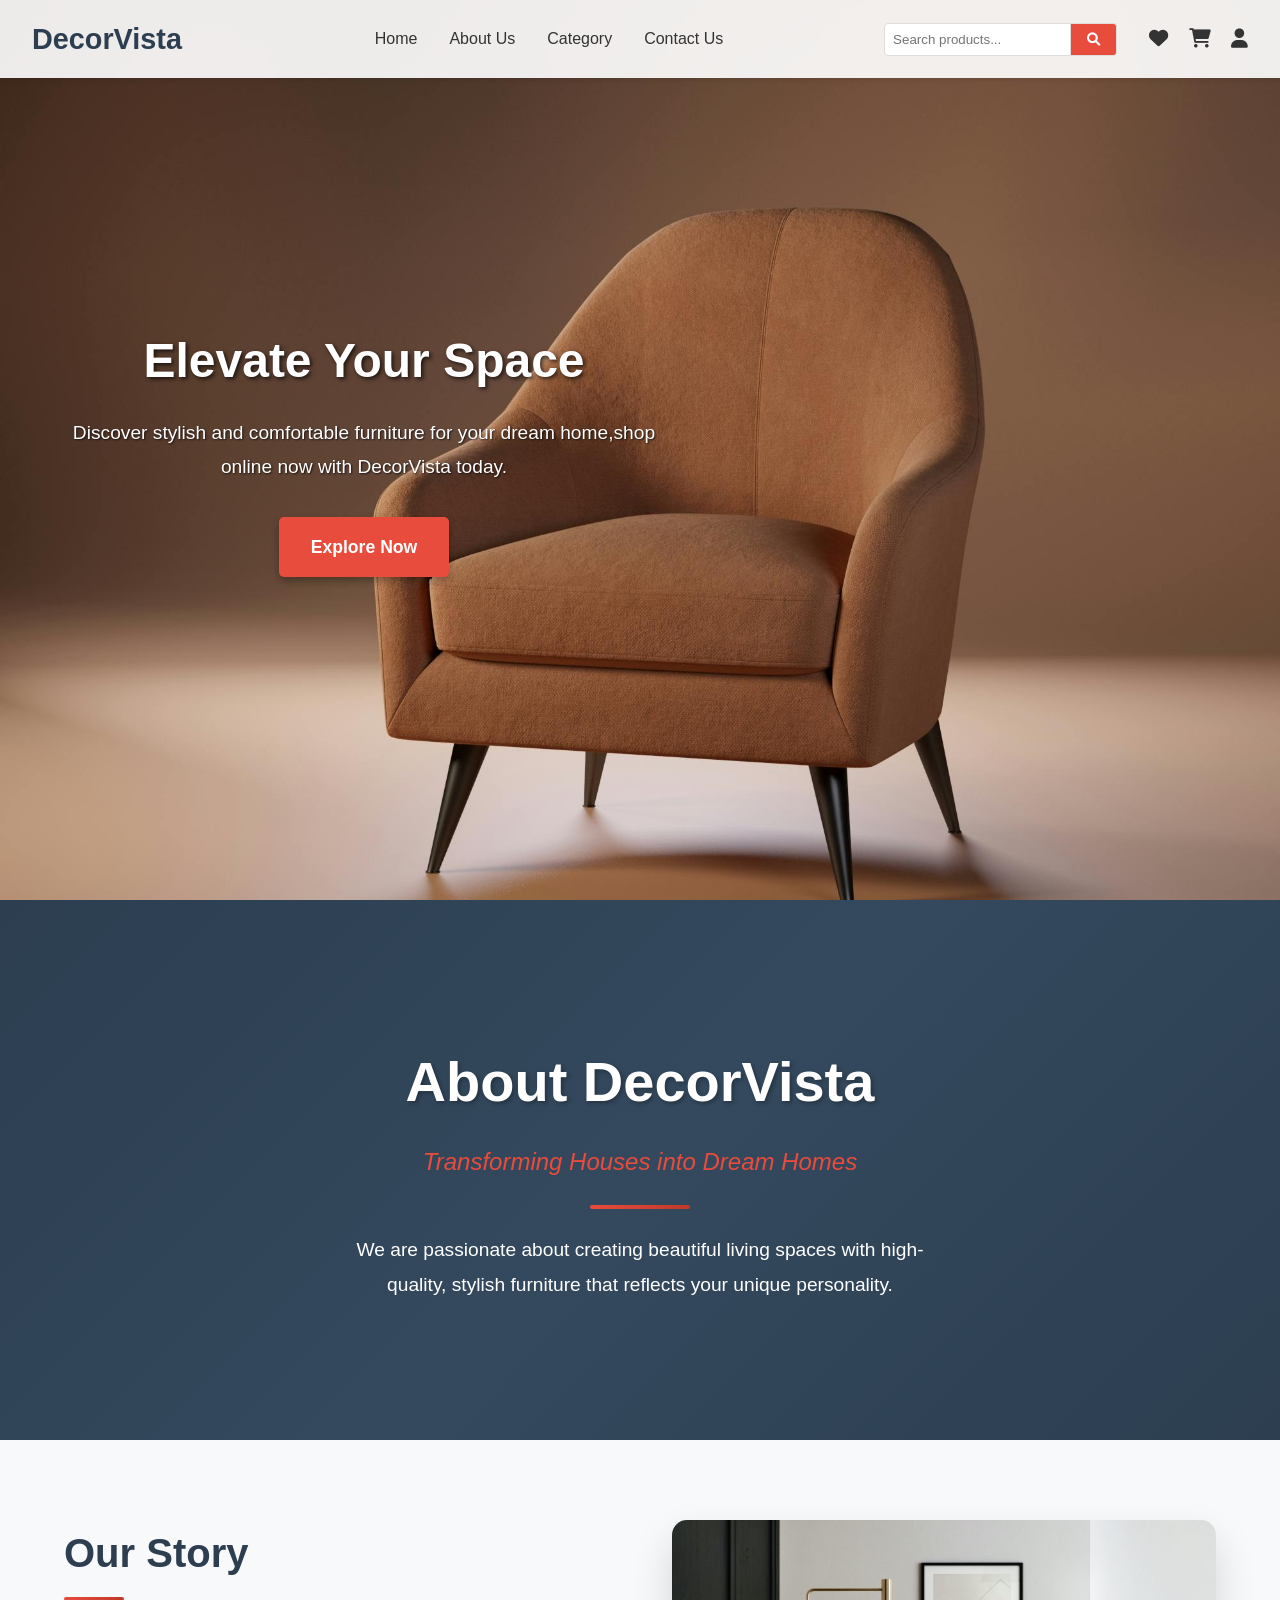
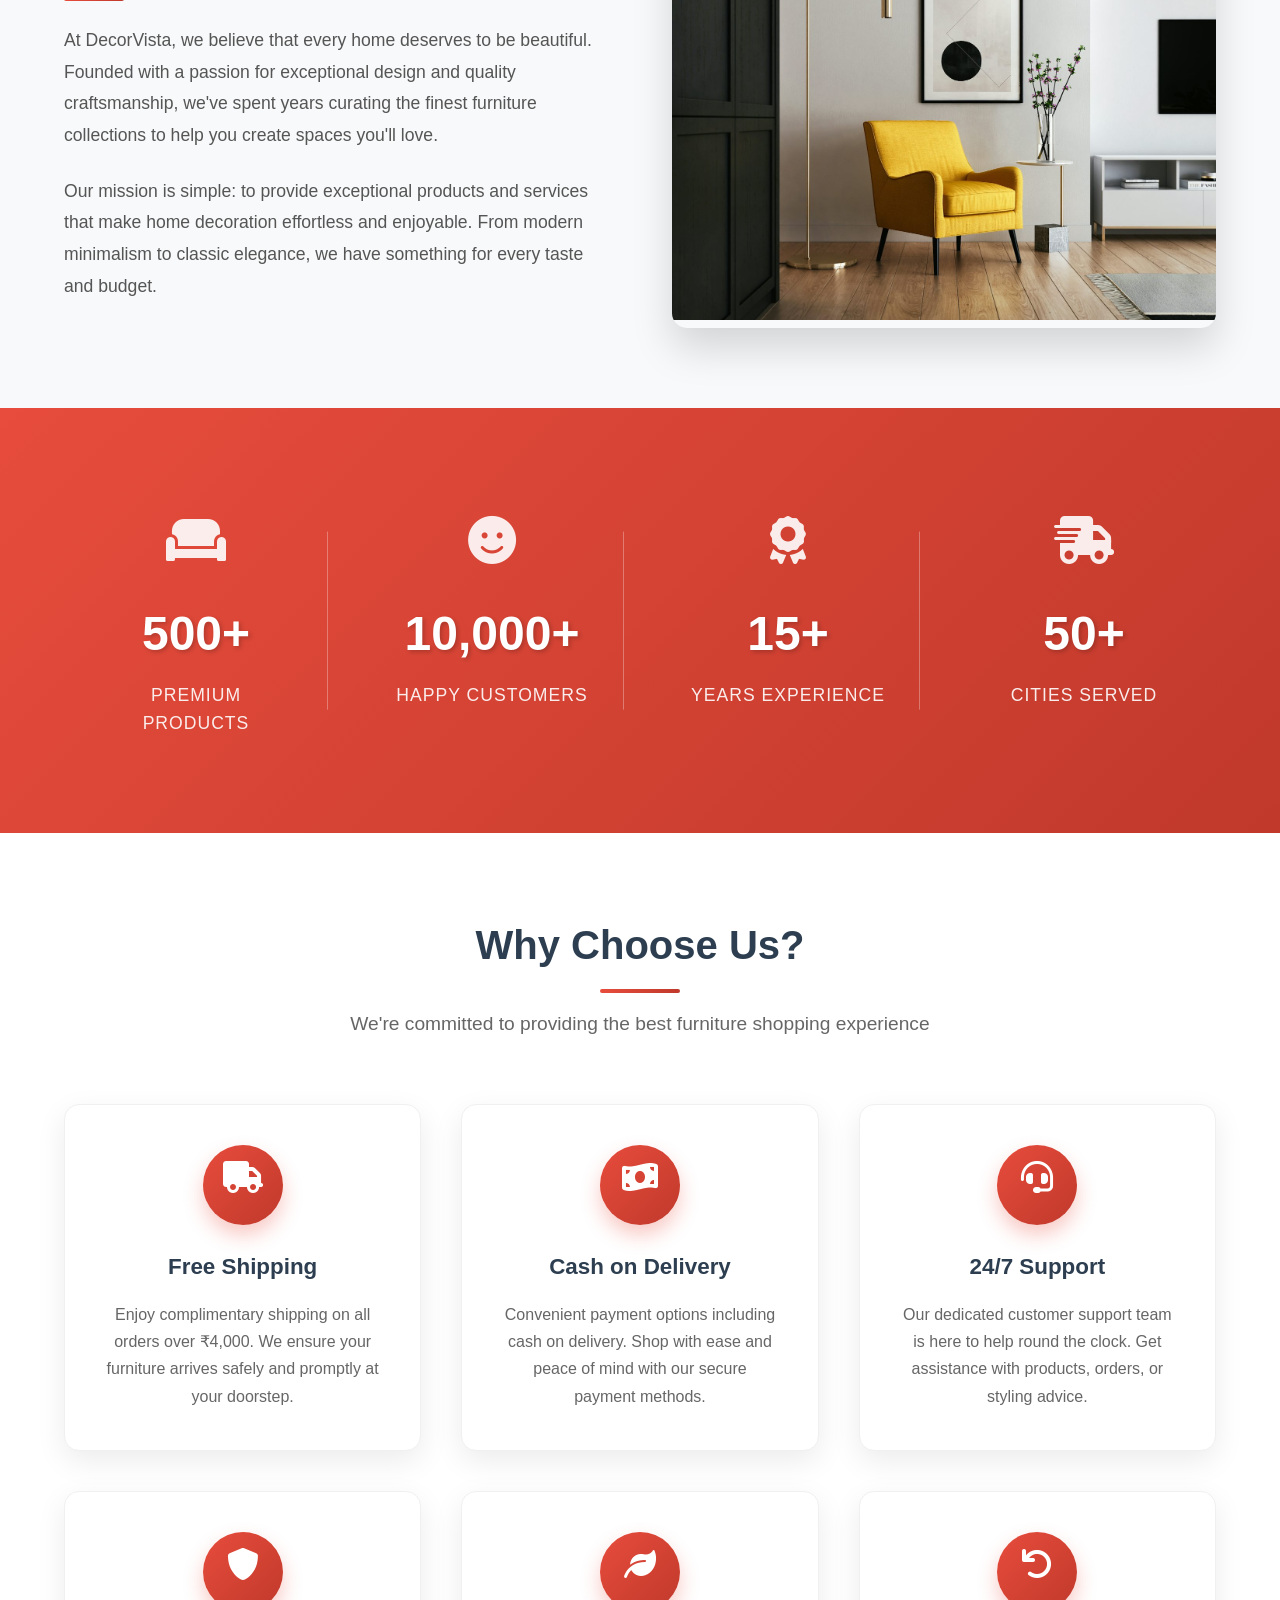
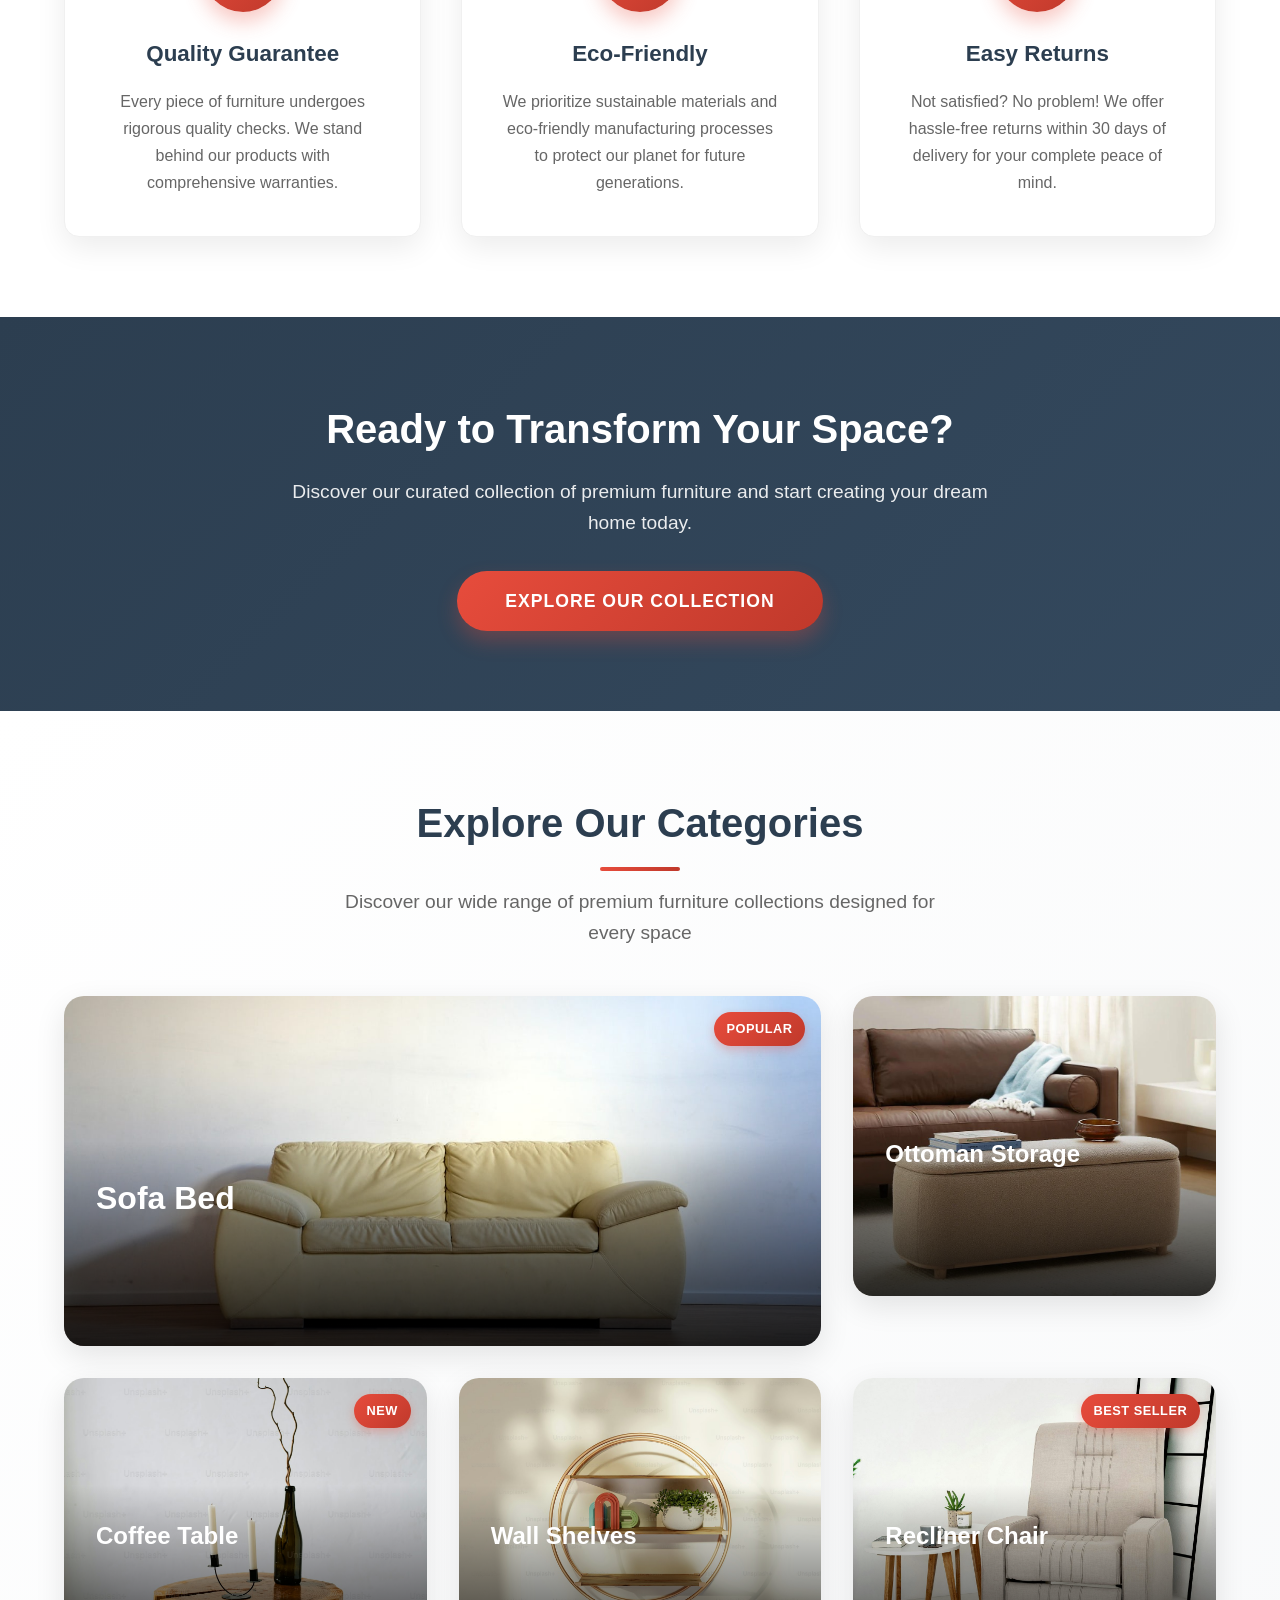
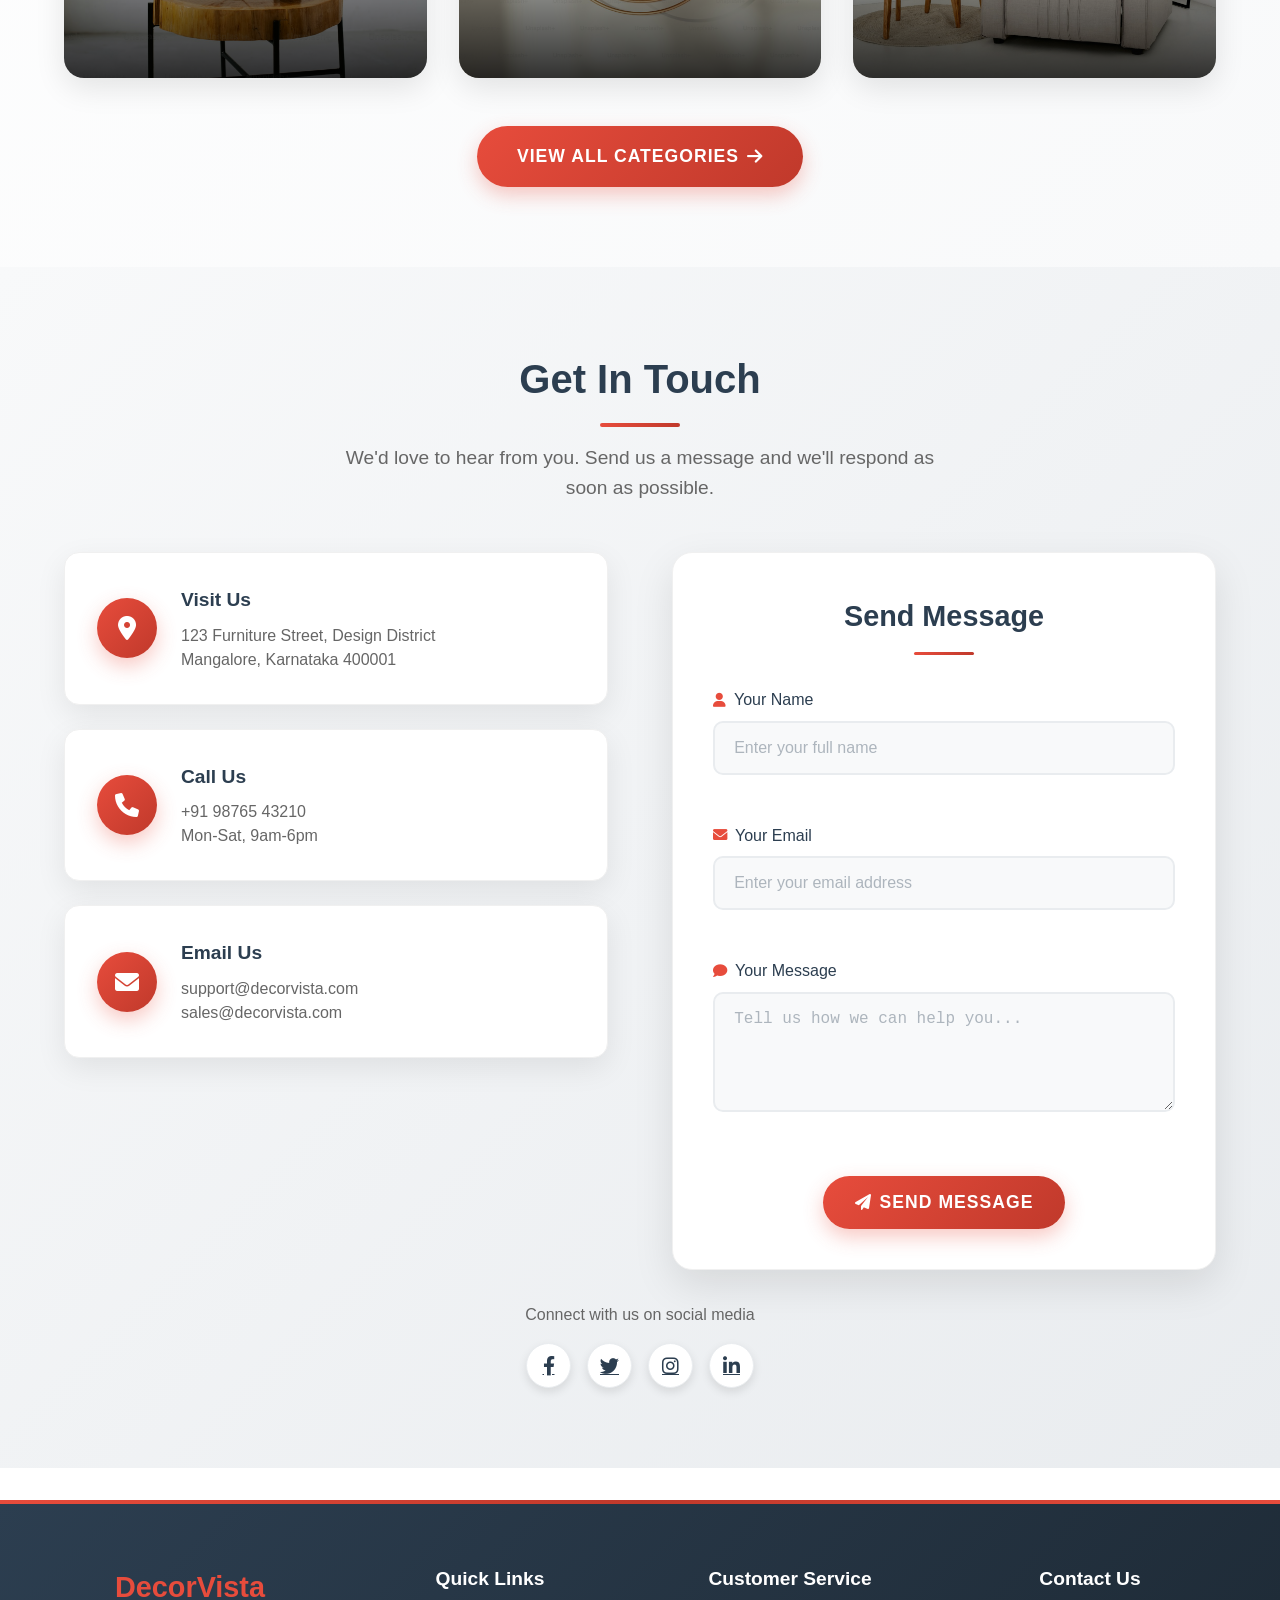
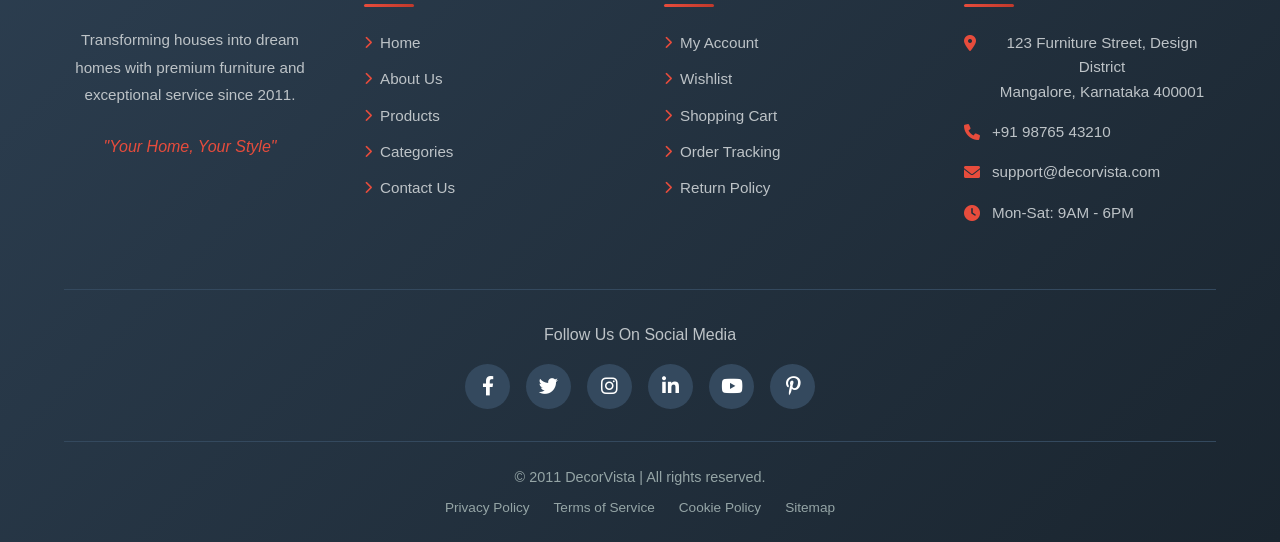
<file: index.html>
<!DOCTYPE html>
<html lang="en">

<head>
    <meta charset="UTF-8">
    <meta name="viewport" content="width=device-width, initial-scale=1.0">
    <title>DecorVista - Furniture E-Commerce</title>
    <link rel="stylesheet" href="style.css">
    <link rel="stylesheet" href="about-styles.css">
    <link rel="stylesheet" href="contact-styles.css">
    <link rel="stylesheet" href="categories-styles.css">
    <link rel="stylesheet" href="footer-styles.css">
    <link rel="stylesheet" href="https://cdnjs.cloudflare.com/ajax/libs/font-awesome/6.0.0-beta3/css/all.min.css">
</head>

<body>
    <header>
        <nav class="navbar">
            <div class="logo">
                <h1>DecorVista</h1>
            </div>
            <ul class="nav-links">
                <li><a href="#home">Home</a></li>
                <li><a href="#about">About Us</a></li>
                <li><a href="#category">Category</a></li>
                <li><a href="#contact">Contact Us</a></li>
            </ul>
            <div class="nav-right">
                <div class="search-bar">
                    <input type="text" id="searchInput" placeholder="Search products...">
                    <button type="submit" onclick="handleSearch()"><i class="fas fa-search"></i></button>
                </div>

                <div class="icons">
                    <a href="wishlist.html"><i class="fas fa-heart"></i></a>
                    <a href="cart.html"><i class="fas fa-shopping-cart"></i></a>
                    <a href="profile.html"><i class="fas fa-user"></i></a>
                </div>
            </div>
        </nav>
    </header>
    <main>
        <section id="home" class="hero">
            <div class="hero-content">
                <h2>Elevate Your Space</h2>
                <p>Discover stylish and comfortable furniture for your dream home,shop online now with DecorVista today.
                </p>
                <a href="products.html" class="explore-btn">Explore Now</a>
            </div>
        </section>
        <!-- About Hero Section -->
        <section class="about-hero">
            <div class="about-hero-content">
                <h2>About DecorVista</h2>
                <p class="about-tagline">Transforming Houses into Dream Homes</p>
                <div class="about-divider"></div>
                <p class="about-description">We are passionate about creating beautiful living spaces with high-quality,
                    stylish furniture that reflects your unique personality.</p>
            </div>
        </section>

        <!-- About Main Content -->
        <section id="about" class="about-section">
            <div class="about-container">
                <div class="about-story">
                    <div class="story-content">
                        <h3>Our Story</h3>
                        <p>At DecorVista, we believe that every home deserves to be beautiful. Founded with a passion
                            for exceptional design and quality craftsmanship, we've spent years curating the finest
                            furniture collections to help you create spaces you'll love.</p>
                        <p>Our mission is simple: to provide exceptional products and services that make home decoration
                            effortless and enjoyable. From modern minimalism to classic elegance, we have something for
                            every taste and budget.</p>
                    </div>
                    <div class="story-image">
                        <img src="Images/first (1).jpeg"
                            alt="DecorVista Showroom">
                    </div>
                </div>
            </div>
        </section>

        <!-- Statistics Section -->
        <section class="stats-section">
            <div class="stats-container">
                <div class="stat-item">
                    <div class="stat-icon"><i class="fas fa-couch"></i></div>
                    <div class="stat-number" data-count="500">500+</div>
                    <div class="stat-label">Premium Products</div>
                </div>
                <div class="stat-item">
                    <div class="stat-icon"><i class="fas fa-smile"></i></div>
                    <div class="stat-number" data-count="10000">10,000+</div>
                    <div class="stat-label">Happy Customers</div>
                </div>
                <div class="stat-item">
                    <div class="stat-icon"><i class="fas fa-award"></i></div>
                    <div class="stat-number" data-count="15">15+</div>
                    <div class="stat-label">Years Experience</div>
                </div>
                <div class="stat-item">
                    <div class="stat-icon"><i class="fas fa-shipping-fast"></i></div>
                    <div class="stat-number" data-count="50">50+</div>
                    <div class="stat-label">Cities Served</div>
                </div>
            </div>
        </section>

        <!-- Why Choose Us Section -->
        <section class="why-choose-us">
            <div class="section-header">
                <h2>Why Choose Us?</h2>
                <p class="section-subtitle">We're committed to providing the best furniture shopping experience</p>
            </div>
            <div class="feature-grid">
                <div class="feature-item">
                    <div class="feature-icon-wrapper">
                        <i class="fas fa-truck feature-icon"></i>
                    </div>
                    <h3>Free Shipping</h3>
                    <p>Enjoy complimentary shipping on all orders over ₹4,000. We ensure your furniture arrives safely
                        and promptly at your doorstep.</p>
                </div>
                <div class="feature-item">
                    <div class="feature-icon-wrapper">
                        <i class="fas fa-money-bill-wave feature-icon"></i>
                    </div>
                    <h3>Cash on Delivery</h3>
                    <p>Convenient payment options including cash on delivery. Shop with ease and peace of mind with our
                        secure payment methods.</p>
                </div>
                <div class="feature-item">
                    <div class="feature-icon-wrapper">
                        <i class="fas fa-headset feature-icon"></i>
                    </div>
                    <h3>24/7 Support</h3>
                    <p>Our dedicated customer support team is here to help round the clock. Get assistance with
                        products, orders, or styling advice.</p>
                </div>
                <div class="feature-item">
                    <div class="feature-icon-wrapper">
                        <i class="fas fa-shield-alt feature-icon"></i>
                    </div>
                    <h3>Quality Guarantee</h3>
                    <p>Every piece of furniture undergoes rigorous quality checks. We stand behind our products with
                        comprehensive warranties.</p>
                </div>
                <div class="feature-item">
                    <div class="feature-icon-wrapper">
                        <i class="fas fa-leaf feature-icon"></i>
                    </div>
                    <h3>Eco-Friendly</h3>
                    <p>We prioritize sustainable materials and eco-friendly manufacturing processes to protect our
                        planet for future generations.</p>
                </div>
                <div class="feature-item">
                    <div class="feature-icon-wrapper">
                        <i class="fas fa-undo feature-icon"></i>
                    </div>
                    <h3>Easy Returns</h3>
                    <p>Not satisfied? No problem! We offer hassle-free returns within 30 days of delivery for your
                        complete peace of mind.</p>
                </div>
            </div>
        </section>

        <!-- Call to Action Section -->
        <section class="about-cta">
            <div class="cta-content">
                <h2>Ready to Transform Your Space?</h2>
                <p>Discover our curated collection of premium furniture and start creating your dream home today.</p>
                <a href="products.html" class="cta-btn">Explore Our Collection</a>
            </div>
        </section>

        <!-- Categories Section -->
        <section id="category" class="categories-section">
            <div class="categories-container">
                <div class="categories-header">
                    <h2>Explore Our Categories</h2>
                    <p>Discover our wide range of premium furniture collections designed for every space</p>
                </div>
                <div class="categories-grid">
                    <div class="category-card featured">
                        <img src="Images/Sofa Bed/4.jpeg" alt="Sofa Bed" class="category-card-image">
                        <span class="category-badge">Popular</span>
                        <div class="category-overlay">
                            <h3>Sofa Bed</h3>
                            <p>Transform your living room with our comfortable and stylish sofa beds</p>
                            <a href="products.html" class="category-btn">View Collection <i
                                    class="fas fa-arrow-right"></i></a>
                        </div>
                    </div>
                    <div class="category-card">
                        <img src="Images/Ottoman storage/5.jpg" alt="Ottoman Storage" class="category-card-image">
                        <div class="category-overlay">
                            <h3>Ottoman Storage</h3>
                            <p>Smart storage solutions for modern homes</p>
                            <a href="products.html" class="category-btn">View Collection <i
                                    class="fas fa-arrow-right"></i></a>
                        </div>
                    </div>
                    <div class="category-card">
                        <img src="Images/Coffee table/6.jpeg" alt="Coffee Table" class="category-card-image">
                        <span class="category-badge">New</span>
                        <div class="category-overlay">
                            <h3>Coffee Table</h3>
                            <p>Elegant centerpieces for your living space</p>
                            <a href="products.html" class="category-btn">View Collection <i
                                    class="fas fa-arrow-right"></i></a>
                        </div>
                    </div>
                    <!-- <div class="category-card">
                        <img src="" alt="Bookshelf" class="category-card-image">
                        <div class="category-overlay">
                            <h3>Bookshelf</h3>
                            <p>Organize your books in style</p>
                            <a href="products.html" class="category-btn">View Collection <i class="fas fa-arrow-right"></i></a>
                        </div>
                    </div> -->
                    <div class="category-card">
                        <img src="Images/Wall shelves/3.jpeg" alt="Wall Shelves" class="category-card-image">
                        <div class="category-overlay">
                            <h3>Wall Shelves</h3>
                            <p>Maximize your wall space beautifully</p>
                            <a href="products.html" class="category-btn">View Collection <i
                                    class="fas fa-arrow-right"></i></a>
                        </div>
                    </div>
                    <div class="category-card">
                        <img src="Images/Recliner chair/3.jpeg" alt="Recliner Chair" class="category-card-image">
                        <span class="category-badge">Best Seller</span>
                        <div class="category-overlay">
                            <h3>Recliner Chair</h3>
                            <p>Ultimate comfort for relaxation</p>
                            <a href="products.html" class="category-btn">View Collection <i
                                    class="fas fa-arrow-right"></i></a>
                        </div>
                    </div>
                </div>
                <div class="view-all-container">
                    <a href="products.html" class="view-all-btn">View All Categories <i
                            class="fas fa-arrow-right"></i></a>
                </div>
            </div>
        </section>

        <!-- Contact Section -->
        <section id="contact" class="contact-section">
            <div class="contact-container">
                <div class="contact-header">
                    <h2>Get In Touch</h2>
                    <p>We'd love to hear from you. Send us a message and we'll respond as soon as possible.</p>
                </div>
                <div class="contact-content">
                    <div class="contact-info">
                        <div class="info-card">
                            <div class="info-icon">
                                <i class="fas fa-map-marker-alt"></i>
                            </div>
                            <div class="info-content">
                                <h4>Visit Us</h4>
                                <p>123 Furniture Street, Design District<br>Mangalore, Karnataka 400001</p>
                            </div>
                        </div>
                        <div class="info-card">
                            <div class="info-icon">
                                <i class="fas fa-phone"></i>
                            </div>
                            <div class="info-content">
                                <h4>Call Us</h4>
                                <p>+91 98765 43210<br>Mon-Sat, 9am-6pm</p>
                            </div>
                        </div>
                        <div class="info-card">
                            <div class="info-icon">
                                <i class="fas fa-envelope"></i>
                            </div>
                            <div class="info-content">
                                <h4>Email Us</h4>
                                <p>support@decorvista.com<br>sales@decorvista.com</p>
                            </div>
                        </div>
                    </div>
                    <div class="contact-form-wrapper">
                        <h3>Send Message</h3>
                        <form class="contact-form" id="contactForm">
                            <div class="form-group">
                                <label for="name"><i class="fas fa-user"></i> Your Name</label>
                                <input type="text" id="name" name="name" required placeholder="Enter your full name">
                            </div>
                            <div class="form-group">
                                <label for="email"><i class="fas fa-envelope"></i> Your Email</label>
                                <input type="email" id="email" name="email" required
                                    placeholder="Enter your email address">
                            </div>
                            <div class="form-group">
                                <label for="message"><i class="fas fa-comment"></i> Your Message</label>
                                <textarea id="message" name="message" required
                                    placeholder="Tell us how we can help you..."></textarea>
                            </div>
                            <button type="submit" class="submit-btn"><i class="fas fa-paper-plane"></i> Send
                                Message</button>
                        </form>
                    </div>
                </div>
                <div class="contact-social">
                    <p>Connect with us on social media</p>
                    <div class="social-links">
                        <a href="https://facebook.com" target="_blank"><i class="fab fa-facebook-f"></i></a>
                        <a href="https://twitter.com" target="_blank"><i class="fab fa-twitter"></i></a>
                        <a href="https://instagram.com" target="_blank"><i class="fab fa-instagram"></i></a>
                        <a href="https://linkedin.com" target="_blank"><i class="fab fa-linkedin-in"></i></a>
                    </div>
                </div>
            </div>
        </section>


        <!-- Footer -->
        <footer class="footer">
            <div class="footer-container">
                <!-- Brand Section -->
                <div class="footer-brand">
                    <h3>DecorVista</h3>
                    <p>Transforming houses into dream homes with premium furniture and exceptional service since 2011.
                    </p>
                    <p class="tagline">"Your Home, Your Style"</p>
                </div>

                <!-- Quick Links -->
                <div class="footer-section">
                    <h4>Quick Links</h4>
                    <ul class="footer-links-list">
                        <li><a href="#home"><i class="fas fa-chevron-right"></i> Home</a></li>
                        <li><a href="#about"><i class="fas fa-chevron-right"></i> About Us</a></li>
                        <li><a href="products.html"><i class="fas fa-chevron-right"></i> Products</a></li>
                        <li><a href="#category"><i class="fas fa-chevron-right"></i> Categories</a></li>
                        <li><a href="#contact"><i class="fas fa-chevron-right"></i> Contact Us</a></li>
                    </ul>
                </div>

                <!-- Customer Service -->
                <div class="footer-section">
                    <h4>Customer Service</h4>
                    <ul class="footer-links-list">
                        <li><a href="#"><i class="fas fa-chevron-right"></i> My Account</a></li>
                        <li><a href="wishlist.html"><i class="fas fa-chevron-right"></i> Wishlist</a></li>
                        <li><a href="cart.html"><i class="fas fa-chevron-right"></i> Shopping Cart</a></li>
                        <li><a href="#"><i class="fas fa-chevron-right"></i> Order Tracking</a></li>
                        <li><a href="#"><i class="fas fa-chevron-right"></i> Return Policy</a></li>
                    </ul>
                </div>

                <!-- Contact Info -->
                <div class="footer-section footer-contact">
                    <h4>Contact Us</h4>
                    <p><i class="fas fa-map-marker-alt"></i> 123 Furniture Street, Design District<br>Mangalore, Karnataka 400001</p>
                    <p><i class="fas fa-phone"></i> +91 98765 43210</p>
                    <p><i class="fas fa-envelope"></i> support@decorvista.com</p>
                    <p><i class="fas fa-clock"></i> Mon-Sat: 9AM - 6PM</p>
                </div>

                <!-- Newsletter -->
                <!-- <div class="footer-section footer-newsletter">
                    <h4>Newsletter</h4>
                    <p>Subscribe to get exclusive offers, design tips, and new arrival updates!</p>
                    <form class="newsletter-form" onsubmit="event.preventDefault(); alert('Thank you for subscribing!');">
                        <input type="email" placeholder="Enter your email" required>
                        <button type="submit"><i class="fas fa-paper-plane"></i></button>
                    </form>
                </div> -->
            </div>

            <!-- Social Media -->
            <div class="footer-social">
                <p>Follow Us On Social Media</p>
                <div class="social-icons">
                    <a href="https://facebook.com" target="_blank" title="Facebook"><i
                            class="fab fa-facebook-f"></i></a>
                    <a href="https://twitter.com" target="_blank" title="Twitter"><i class="fab fa-twitter"></i></a>
                    <a href="https://instagram.com" target="_blank" title="Instagram"><i
                            class="fab fa-instagram"></i></a>
                    <a href="https://linkedin.com" target="_blank" title="LinkedIn"><i
                            class="fab fa-linkedin-in"></i></a>
                    <a href="https://youtube.com" target="_blank" title="YouTube"><i class="fab fa-youtube"></i></a>
                    <a href="https://pinterest.com" target="_blank" title="Pinterest"><i
                            class="fab fa-pinterest-p"></i></a>
                </div>

                <!-- Payment Methods -->
                <!-- <div class="payment-methods">
                    <i class="fab fa-cc-visa" title="Visa"></i>
                    <i class="fab fa-cc-mastercard" title="Mastercard"></i>
                    <i class="fab fa-cc-amex" title="American Express"></i>
                    <i class="fab fa-cc-paypal" title="PayPal"></i>
                    <i class="fas fa-money-bill-wave" title="Cash on Delivery"></i>
                </div> -->
            </div>

            <!-- Footer Bottom -->
            <div class="footer-bottom">
                <p>&copy; 2011 DecorVista | All rights reserved.</p>
                <div class="footer-bottom-links">
                    <a href="#">Privacy Policy</a>
                    <a href="#">Terms of Service</a>
                    <a href="#">Cookie Policy</a>
                    <a href="#">Sitemap</a>
                </div>
            </div>
        </footer>

    </main>

    <script>
        // Search functionality - redirect to products page with search query
        function handleSearch() {
            const searchInput = document.getElementById('searchInput');
            const searchTerm = searchInput.value.trim();

            if (searchTerm) {
                // Redirect to products page with search query
                window.location.href = 'products.html?search=' + encodeURIComponent(searchTerm);
            } else {
                // If empty search, just go to products page
                window.location.href = 'products.html';
            }
        }

        // Handle Enter key press in search input
        document.getElementById('searchInput').addEventListener('keypress', function (e) {
            if (e.key === 'Enter') {
                handleSearch();
            }
        });

        document.getElementById('contactForm').addEventListener('submit', function (e) {

            e.preventDefault();

            // Collect form data
            const formData = {
                name: document.getElementById('name').value,
                email: document.getElementById('email').value,
                message: document.getElementById('message').value
            };

            // Use JSON.stringify to convert the form data to a JSON string
            const jsonString = JSON.stringify(formData);

            // Display the JSON string
            <!-- document.getElementById('jsonOutput').innerHTML = '<pre>' + jsonString + '</pre>'; -->

            // Store in localStorage (not visible on webpage)
            localStorage.setItem('contactFormData', jsonString);

            // Also log to console
            console.log('Contact Form Data (JSON):', jsonString);

            // Clear the form after submission
            this.reset();
        });
    </script>


</body>

</html>
</file>
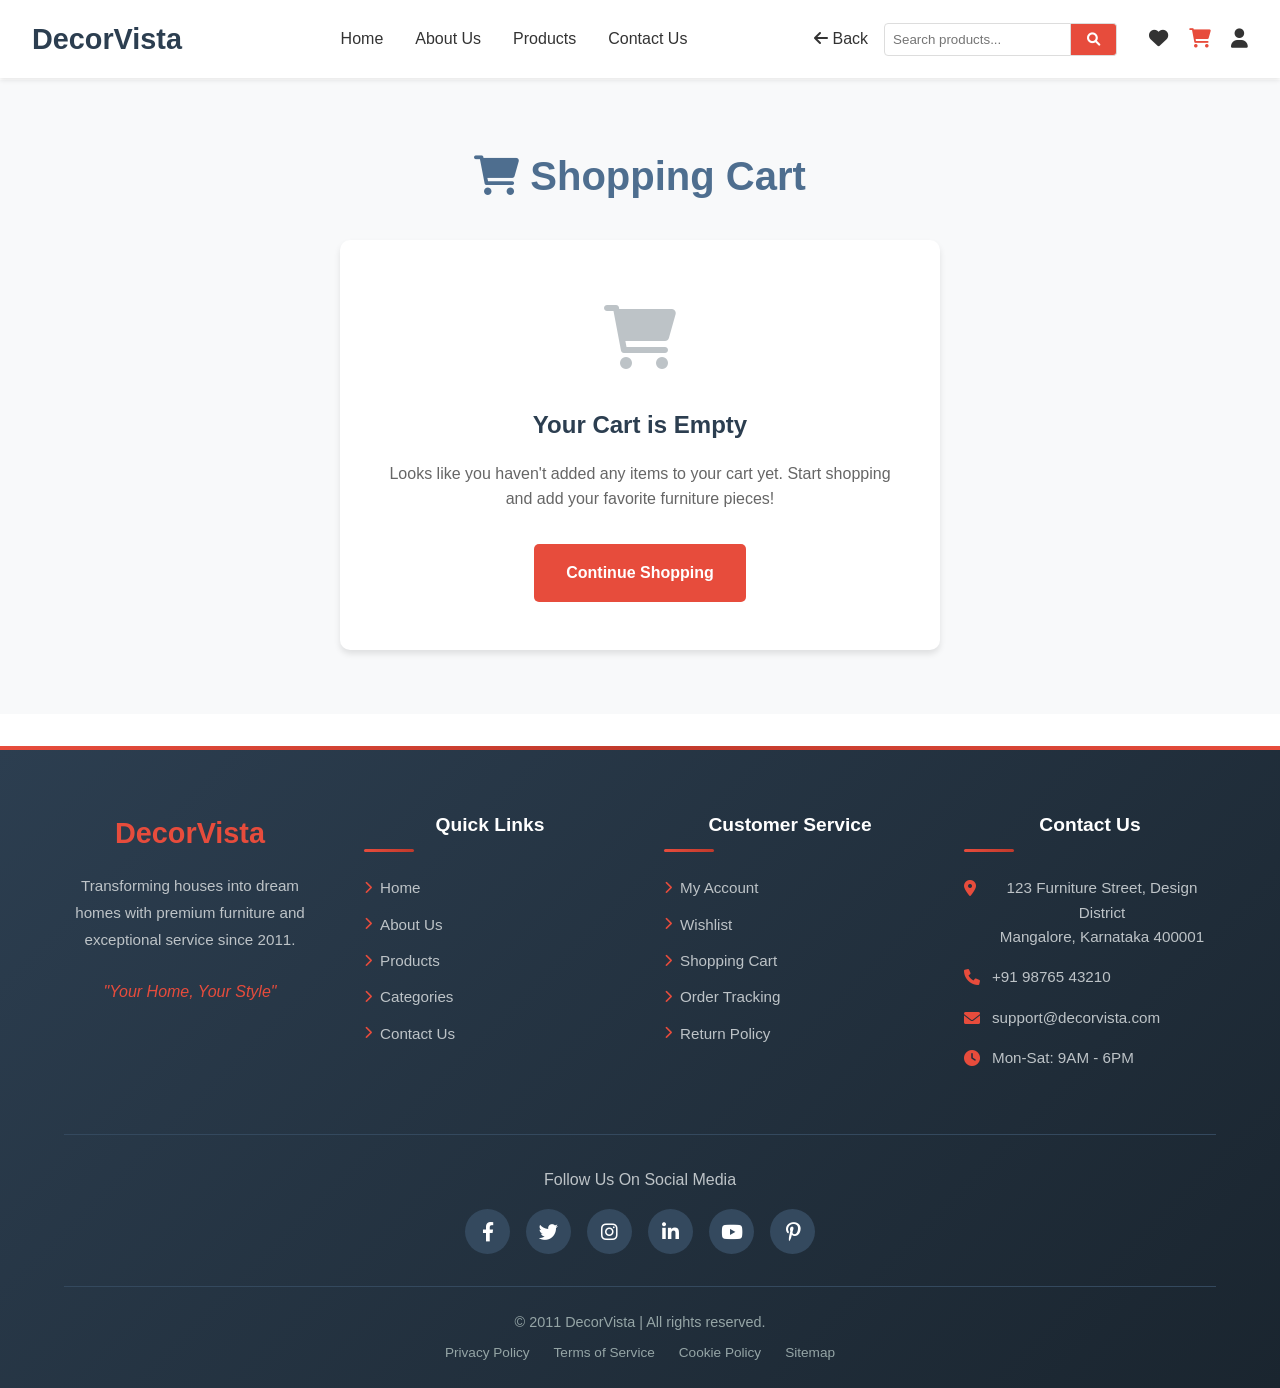
<file: cart.html>
<!DOCTYPE html>
<html lang="en">

<head>
    <meta charset="UTF-8">
    <meta name="viewport" content="width=device-width, initial-scale=1.0">
    <title>Shopping Cart - DecorVista</title>
    <link rel="stylesheet" href="style.css">
    <link rel="stylesheet" href="footer-styles.css">
    <link rel="stylesheet" href="https://cdnjs.cloudflare.com/ajax/libs/font-awesome/6.0.0-beta3/css/all.min.css">

    <style>
        .cart-container {
            padding: 4rem 5%;
            background-color: #f8f9fa;
            min-height: 70vh;
        }

        .cart-container h2 {
            font-size: 2.5rem;
            margin-bottom: 2rem;
            color: #4e6e8f;
            text-align: center;
        }

        .cart-content {
            max-width: 1200px;
            margin: 0 auto;
            display: grid;
            grid-template-columns: 2fr 1fr;
            gap: 2rem;
        }

        .cart-items {
            background-color: white;
            border-radius: 10px;
            padding: 2rem;
            box-shadow: 0 4px 6px rgba(255, 244, 244, 0.918);
        }

        .cart-item {
            display: flex;
            gap: 1.5rem;
            padding: 1.5rem 0;
            border-bottom: 1px solid #eee;
            align-items: center;
        }

        .cart-item:last-child {
            border-bottom: none;
        }

        .cart-item-image {
            width: 120px;
            height: 120px;
            object-fit: cover;
            border-radius: 8px;
        }

        .cart-item-details {
            flex: 1;
        }

        .cart-item-name {
            font-size: 1.2rem;
            font-weight: bold;
            color: #2c3e50;
            margin-bottom: 0.5rem;
        }

        .cart-item-price {
            font-size: 1.3rem;
            color: #e74c3c;
            font-weight: bold;
            margin-bottom: 0.5rem;
        }

        .quantity-controls {
            display: flex;
            align-items: center;
            gap: 0.5rem;
            margin-top: 1rem;
        }

        .quantity-btn {
            width: 30px;
            height: 30px;
            border: 1px solid #ddd;
            background-color: white;
            cursor: pointer;
            border-radius: 4px;
            display: flex;
            align-items: center;
            justify-content: center;
            transition: all 0.3s;
        }

        .quantity-btn:hover {
            background-color: #e74c3c;
            color: white;
            border-color: #e74c3c;
        }

        .quantity-input {
            width: 50px;
            height: 30px;
            text-align: center;
            border: 1px solid #ddd;
            border-radius: 4px;
            font-weight: bold;
        }

        .remove-item-btn {
            background-color: #e74c3c;
            color: white;
            border: none;
            padding: 0.5rem 1rem;
            border-radius: 5px;
            cursor: pointer;
            transition: background-color 0.3s;
        }

        .remove-item-btn:hover {
            background-color: #c0392b;
        }

        .cart-summary {
            background-color: white;
            border-radius: 10px;
            padding: 2rem;
            box-shadow: 0 4px 6px rgba(252, 249, 249, 0.979);
            height: fit-content;
        }

        .cart-summary h3 {
            font-size: 1.5rem;
            color: #2c3e50;
            margin-bottom: 1.5rem;
            padding-bottom: 1rem;
            border-bottom: 2px solid #eee;
        }

        .summary-row {
            display: flex;
            justify-content: space-between;
            margin-bottom: 1rem;
            color: #666;
        }

        .summary-row.total {
            font-size: 1.3rem;
            font-weight: bold;
            color: #2c3e50;
            border-top: 2px solid #eee;
            padding-top: 1rem;
            margin-top: 1rem;
        }

        .checkout-btn {
            width: 100%;
            padding: 1rem;
            background-color: #e74c3c;
            color: white;
            border: none;
            border-radius: 5px;
            font-size: 1.1rem;
            font-weight: bold;
            cursor: pointer;
            margin-top: 1.5rem;
            transition: background-color 0.3s;
        }

        .checkout-btn:hover {
            background-color: #c0392b;
        }

        .continue-shopping {
            display: block;
            text-align: center;
            margin-top: 1rem;
            color: #e74c3c;
            text-decoration: none;
            font-weight: 500;
        }

        .continue-shopping:hover {
            text-decoration: underline;
        }

        .empty-cart {
            text-align: center;
            padding: 3rem;
            background-color: white;
            border-radius: 10px;
            box-shadow: 0 4px 6px rgba(0, 0, 0, 0.1);
            max-width: 600px;
            margin: 0 auto;
        }

        .empty-cart-icon {
            font-size: 4rem;
            color: #bdc3c7;
            margin-bottom: 1rem;
        }

        .empty-cart h3 {
            font-size: 1.5rem;
            color: #2c3e50;
            margin-bottom: 1rem;
        }

        .empty-cart p {
            color: #666;
            margin-bottom: 2rem;
            line-height: 1.6;
        }

        .continue-shopping-btn {
            display: inline-block;
            padding: 1rem 2rem;
            background-color: #e74c3c;
            color: white;
            text-decoration: none;
            font-weight: bold;
            border-radius: 5px;
            transition: background-color 0.3s;
        }

        .continue-shopping-btn:hover {
            background-color: #c0392b;
        }

        .main {
            padding-top: 80px;
        }

        @media (max-width: 768px) {
            .cart-content {
                grid-template-columns: 1fr;
            }

            .cart-item {
                flex-direction: column;
                text-align: center;
            }

            .cart-item-image {
                width: 100%;
                height: 200px;
            }
        }
    </style>
</head>

<body>
    <header>
        <nav class="navbar">
            <!-- <div class="hamburger" onclick="toggleSidebar()">
                <i class="fas fa-bars"></i>
            </div> -->
            <div class="logo">
                <h1>DecorVista</h1>
            </div>


            <ul class="nav-links">
                <li><a href="index.html">Home</a></li>
                <li><a href="index.html#about">About Us</a></li>
                <li><a href="products.html">Products</a></li>
                <li><a href="index.html#contact">Contact Us</a></li>
            </ul>
            <div class="nav-right">
                <a href="index.html" class="back-btn"><i class="fas fa-arrow-left"></i> Back</a>
                <div class="search-bar">
                    <input type="text" placeholder="Search products...">
                    <button type="submit"><i class="fas fa-search"></i></button>
                </div>
                <div class="icons">
                    <a href="wishlist.html"><i class="fas fa-heart"></i></a>
                    <a href="cart.html" class="active"><i class="fas fa-shopping-cart"></i></a>
                    <a href="profile.html"><i class="fas fa-user"></i></a>
                </div>
            </div>
        </nav>
        <!-- <div id="sidebar" class="sidebar">
            <span class="close-sidebar" onclick="toggleSidebar()">&times;</span>
            <h3>Menu</h3>
            <ul>
                <li><a href="index.html">Home</a></li>
                <li><a href="products.html">Products</a></li>
                <li><a href="wishlist.html">Wishlist</a></li>
                <li><a href="cart.html">Cart</a></li>
                <li><a href="profile.html">Profile</a></li>
            </ul>
        </div> -->
    </header>

    <main class="main">
        <section class="cart-container">
            <h2><i class="fas fa-shopping-cart"></i> Shopping Cart</h2>
            <div id="cartContent"></div>
        </section>
    </main>

    <!-- Footer -->
    <footer class="footer">
        <div class="footer-container">
            <!-- Brand Section -->
            <div class="footer-brand">
                <h3>DecorVista</h3>
                <p>Transforming houses into dream homes with premium furniture and exceptional service since 2011.</p>
                <p class="tagline">"Your Home, Your Style"</p>
            </div>

            <!-- Quick Links -->
            <div class="footer-section">
                <h4>Quick Links</h4>
                <ul class="footer-links-list">
                    <li><a href="index.html"><i class="fas fa-chevron-right"></i> Home</a></li>
                    <li><a href="index.html#about"><i class="fas fa-chevron-right"></i> About Us</a></li>
                    <li><a href="products.html"><i class="fas fa-chevron-right"></i> Products</a></li>
                    <li><a href="index.html#category"><i class="fas fa-chevron-right"></i> Categories</a></li>
                    <li><a href="index.html#contact"><i class="fas fa-chevron-right"></i> Contact Us</a></li>
                </ul>
            </div>

            <!-- Customer Service -->
            <div class="footer-section">
                <h4>Customer Service</h4>
                <ul class="footer-links-list">
                    <li><a href="profile.html"><i class="fas fa-chevron-right"></i> My Account</a></li>
                    <li><a href="wishlist.html"><i class="fas fa-chevron-right"></i> Wishlist</a></li>
                    <li><a href="cart.html"><i class="fas fa-chevron-right"></i> Shopping Cart</a></li>
                    <li><a href="#"><i class="fas fa-chevron-right"></i> Order Tracking</a></li>
                    <li><a href="#"><i class="fas fa-chevron-right"></i> Return Policy</a></li>
                </ul>
            </div>

            <!-- Contact Info -->
            <div class="footer-section footer-contact">
                <h4>Contact Us</h4>
                <p><i class="fas fa-map-marker-alt"></i> 123 Furniture Street, Design District<br>Mangalore, Karnataka
                    400001</p>
                <p><i class="fas fa-phone"></i> +91 98765 43210</p>
                <p><i class="fas fa-envelope"></i> support@decorvista.com</p>
                <p><i class="fas fa-clock"></i> Mon-Sat: 9AM - 6PM</p>
            </div>

            <!-- Newsletter -->
            <!-- <div class="footer-section footer-newsletter">
                <h4>Newsletter</h4>
                <p>Subscribe to get exclusive offers, design tips, and new arrival updates!</p>
                <form class="newsletter-form" onsubmit="event.preventDefault(); alert('Thank you for subscribing!');">
                    <input type="email" placeholder="Enter your email" required>
                    <button type="submit"><i class="fas fa-paper-plane"></i></button>
                </form>
            </div> -->
        </div>

        <!-- Social Media -->
        <div class="footer-social">
            <p>Follow Us On Social Media</p>
            <div class="social-icons">
                <a href="https://facebook.com" target="_blank" title="Facebook"><i class="fab fa-facebook-f"></i></a>
                <a href="https://twitter.com" target="_blank" title="Twitter"><i class="fab fa-twitter"></i></a>
                <a href="https://instagram.com" target="_blank" title="Instagram"><i class="fab fa-instagram"></i></a>
                <a href="https://linkedin.com" target="_blank" title="LinkedIn"><i class="fab fa-linkedin-in"></i></a>
                <a href="https://youtube.com" target="_blank" title="YouTube"><i class="fab fa-youtube"></i></a>
                <a href="https://pinterest.com" target="_blank" title="Pinterest"><i class="fab fa-pinterest-p"></i></a>
            </div>

            <!-- Payment Methods -->
            <!-- <div class="payment-methods">
                <i class="fab fa-cc-visa" title="Visa"></i>
                <i class="fab fa-cc-mastercard" title="Mastercard"></i>
                <i class="fab fa-cc-amex" title="American Express"></i>
                <i class="fab fa-cc-paypal" title="PayPal"></i>
                <i class="fas fa-money-bill-wave" title="Cash on Delivery"></i>
            </div> -->
        </div>

        <!-- Footer Bottom -->
        <div class="footer-bottom">
            <p>&copy; 2011 DecorVista | All rights reserved.</p>
            <div class="footer-bottom-links">
                <a href="#">Privacy Policy</a>
                <a href="#">Terms of Service</a>
                <a href="#">Cookie Policy</a>
                <a href="#">Sitemap</a>
            </div>
        </div>
    </footer>


    <script>
        // Get cart from localStorage
        function getCart() {
            const cart = localStorage.getItem('cart');
            return cart ? JSON.parse(cart) : [];
        }

        // Save cart to localStorage
        function saveCart(cart) {
            localStorage.setItem('cart', JSON.stringify(cart));
        }

        // Add item to cart
        function addToCart(name, price, image) {
            let cart = getCart();
            const existingItem = cart.find(item => item.name === name);

            if (existingItem) {
                existingItem.quantity = (existingItem.quantity || 1) + 1;
            } else {
                cart.push({
                    name: name,
                    price: price,
                    image: image,
                    quantity: 1
                });
            }

            saveCart(cart);
            alert(name + ' added to cart!');
        }

        // Remove item from cart
        function removeFromCart(name) {
            let cart = getCart();
            cart = cart.filter(item => item.name !== name);
            saveCart(cart);
            displayCart();
        }

        // Update item quantity
        function updateQuantity(name, change) {
            let cart = getCart();
            const item = cart.find(item => item.name === name);

            if (item) {
                item.quantity = (item.quantity || 1) + change;
                if (item.quantity <= 0) {
                    removeFromCart(name);
                    return;
                }
                saveCart(cart);
                displayCart();
            }
        }

        // Calculate totals
        function calculateTotals(cart) {
            let subtotal = 0;
            cart.forEach(item => {
                const price = parseFloat(item.price.replace('₹', ''));

                subtotal += price * (item.quantity || 1);
            });

            const shipping = subtotal > 50 ? 0 : 10;
            const tax = subtotal * 0.08;
            const total = subtotal + shipping + tax;

            return {
                subtotal: subtotal.toFixed(2),
                shipping: shipping.toFixed(2),
                tax: tax.toFixed(2),
                total: total.toFixed(2)
            };
        }

        // Display cart items
        function displayCart() {
            const cartContent = document.getElementById('cartContent');
            const cart = getCart();

            if (cart.length === 0) {
                cartContent.innerHTML = `
                    <div class="empty-cart">
                        <div class="empty-cart-icon">
                            <i class="fas fa-shopping-cart"></i>
                        </div>
                        <h3>Your Cart is Empty</h3>
                        <p>Looks like you haven't added any items to your cart yet. Start shopping and add your favorite furniture pieces!</p>
                        <a href="products.html" class="continue-shopping-btn">Continue Shopping</a>
                    </div>
                `;
            } else {
                const totals = calculateTotals(cart);

                let itemsHTML = '<div class="cart-content">';
                itemsHTML += '<div class="cart-items">';

                cart.forEach(item => {
                    itemsHTML += `
                        <div class="cart-item">
                            <img src="${item.image}" alt="${item.name}" class="cart-item-image" onerror="this.src='https://via.placeholder.com/120x120?text=Image+Not+Available'">
                            <div class="cart-item-details">
                                <div class="cart-item-name">${item.name}</div>
                                <div class="cart-item-price">${item.price}</div>
                                <div class="quantity-controls">
                                    <button class="quantity-btn" onclick="updateQuantity('${item.name.replace(/'/g, "\\'")}', -1)">
                                        <i class="fas fa-minus"></i>
                                    </button>
                                    <input type="text" class="quantity-input" value="${item.quantity || 1}" readonly>
                                    <button class="quantity-btn" onclick="updateQuantity('${item.name.replace(/'/g, "\\'")}', 1)">
                                        <i class="fas fa-plus"></i>
                                    </button>
                                </div>
                            </div>
                            <button class="remove-item-btn" onclick="removeFromCart('${item.name.replace(/'/g, "\\'")}')">
                                <i class="fas fa-trash"></i>
                            </button>
                        </div>
                    `;
                });

                itemsHTML += '</div>';

                itemsHTML += `
                    <div class="cart-summary">
                        <h3>Order Summary</h3>
                        <div class="summary-row">
                            <span>Subtotal</span>
<span>₹${totals.subtotal}</span>

                        </div>
                        <div class="summary-row">
                            <span>Shipping</span>
                            <span>${totals.shipping == 0 ? 'FREE' : '$' + totals.shipping}</span>
                        </div>
                        <div class="summary-row">
                            <span>Tax (8%)</span>
<span>₹${totals.tax}</span>

                        </div>
                        <div class="summary-row total">
                            <span>Total</span>
<span>₹${totals.total}</span>

                        </div>
                        <button class="checkout-btn" onclick="checkout()">
                            <i class="fas fa-credit-card"></i> Proceed to Checkout
                        </button>
                        <a href="products.html" class="continue-shopping">Continue Shopping</a>
                    </div>
                `;

                itemsHTML += '</div>';
                cartContent.innerHTML = itemsHTML;
            }
        }

        // Checkout function
        function checkout() {
            const cart = getCart();
            if (cart.length === 0) {
                alert('Your cart is empty!');
                return;
            }

            // Create order
            const totals = calculateTotals(cart);
            const order = {
                id: 'ORD-' + Date.now(),
                date: new Date().toISOString().split('T')[0],
                items: cart.map(item => item.name),
                total: '₹' + totals.total,

                status: 'Processing'
            };

            // Save order to order history
            let orders = JSON.parse(localStorage.getItem('orders')) || [];
            orders.push(order);
            localStorage.setItem('orders', JSON.stringify(orders));

            // Clear cart
            localStorage.removeItem('cart');

            alert('Order placed successfully! Order ID: ' + order.id);
            displayCart();
        }

        // Toggle sidebar
        function toggleSidebar() {
            const sidebar = document.getElementById('sidebar');
            sidebar.classList.toggle('active');
        }

        // Close sidebar when clicking outside
        document.addEventListener('click', function (event) {
            const sidebar = document.getElementById('sidebar');
            const hamburger = document.querySelector('.hamburger');

            if (sidebar.classList.contains('active') &&
                !sidebar.contains(event.target) &&
                !hamburger.contains(event.target)) {
                sidebar.classList.remove('active');
            }
        });

        // Load cart on page load
        document.addEventListener('DOMContentLoaded', function () {
            displayCart();
        });
    </script>
</body>

</html>
</file>
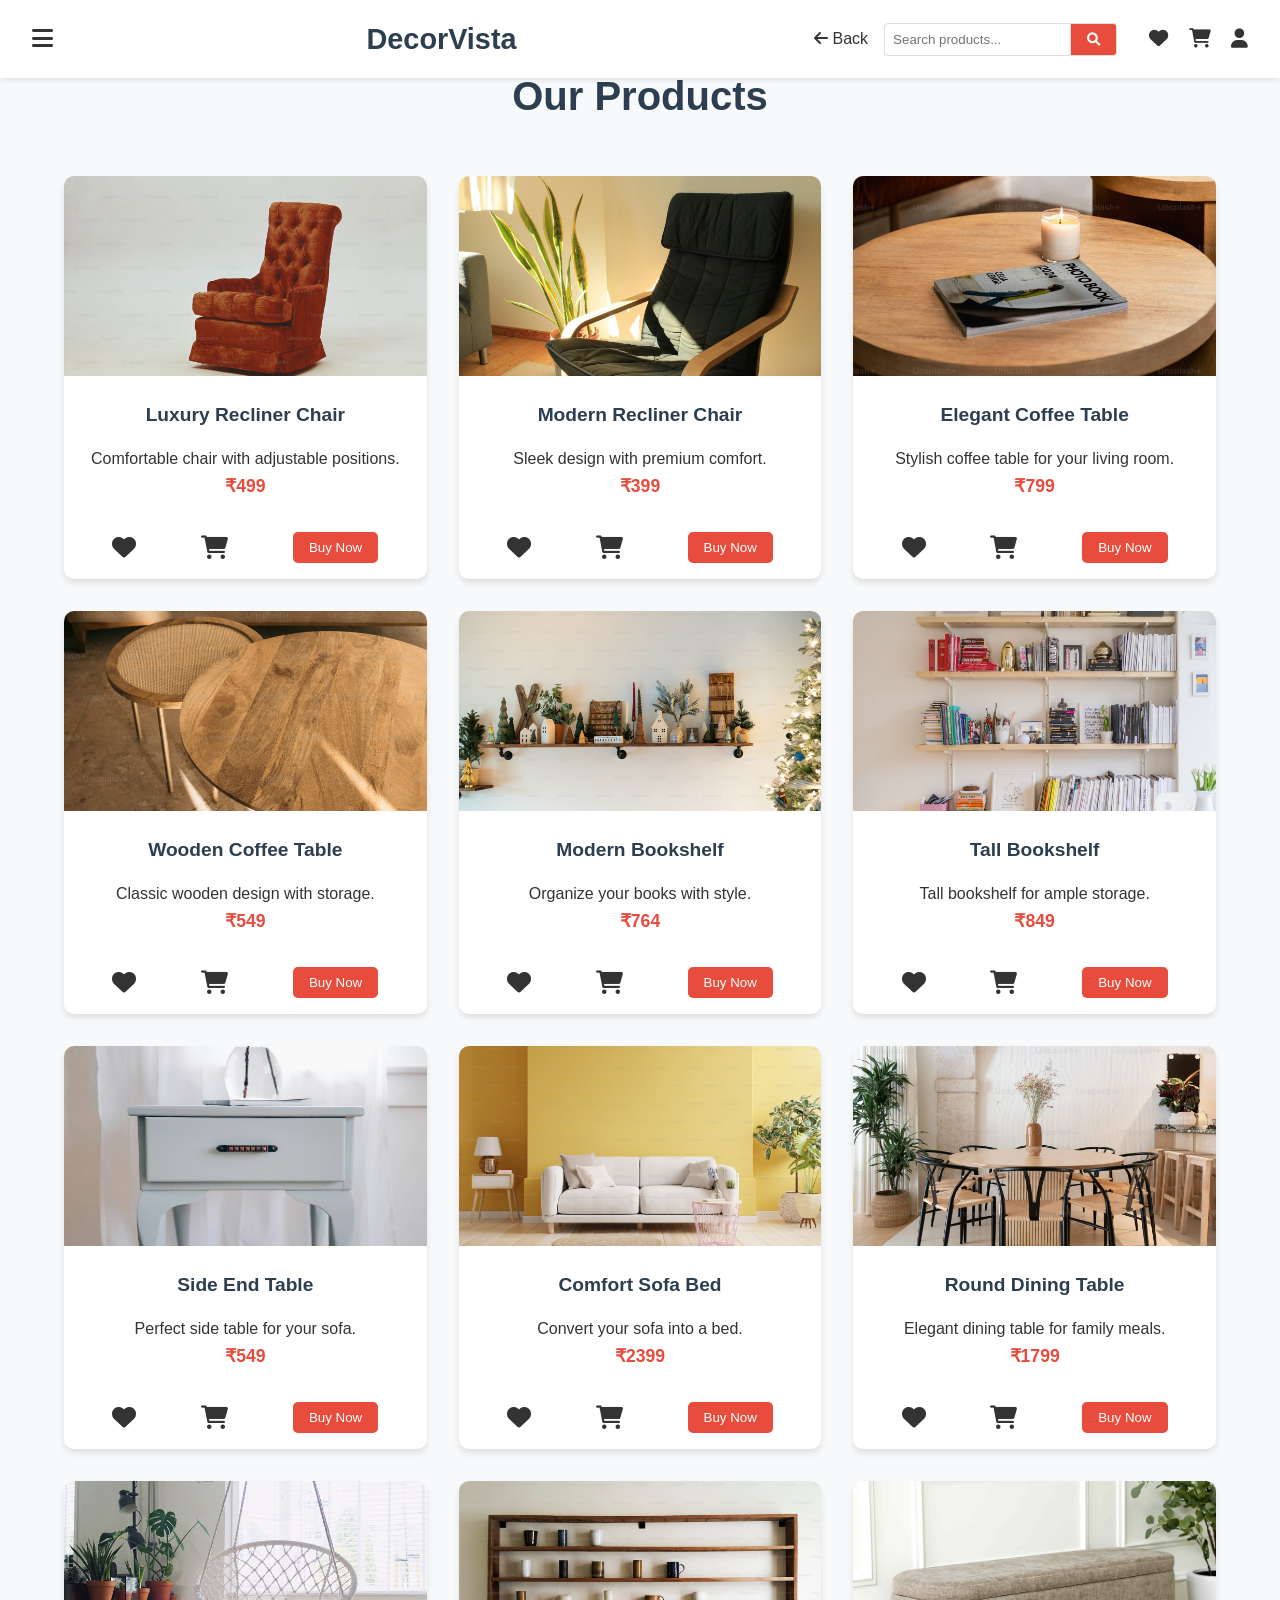
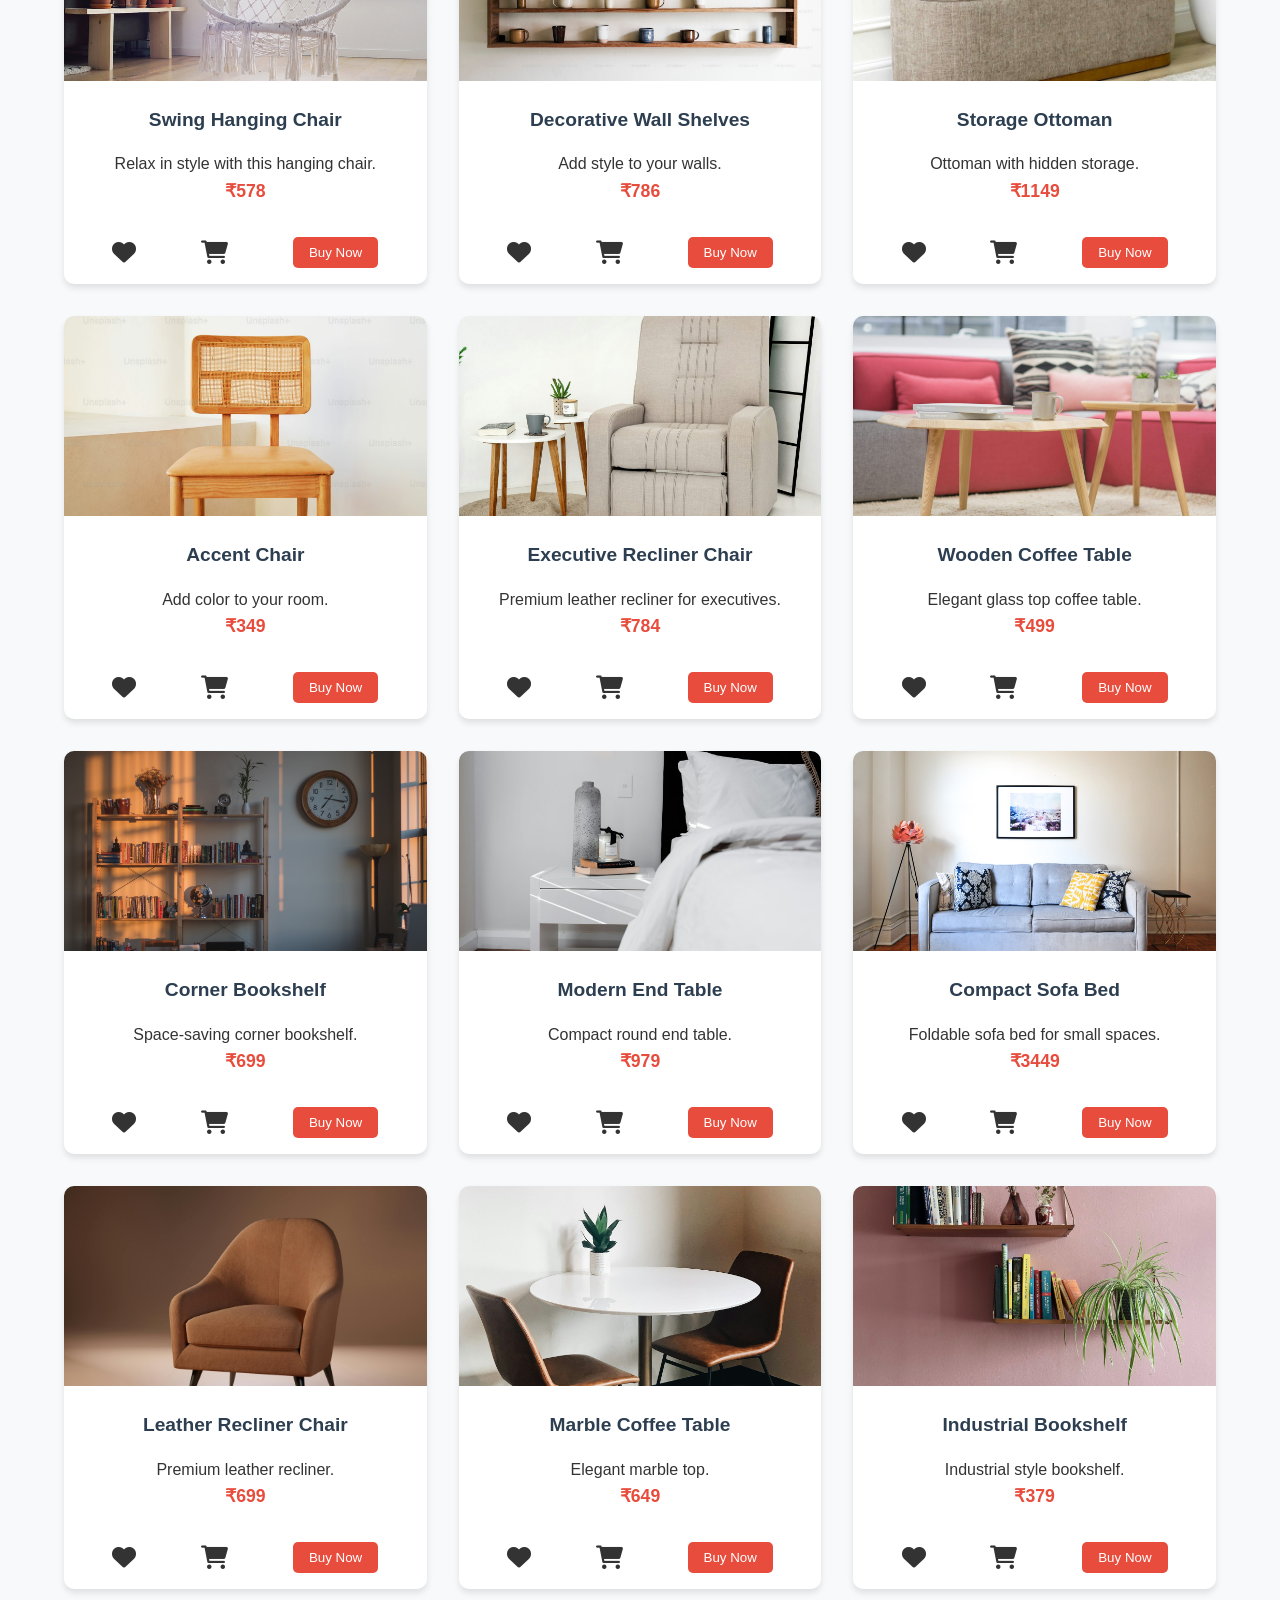
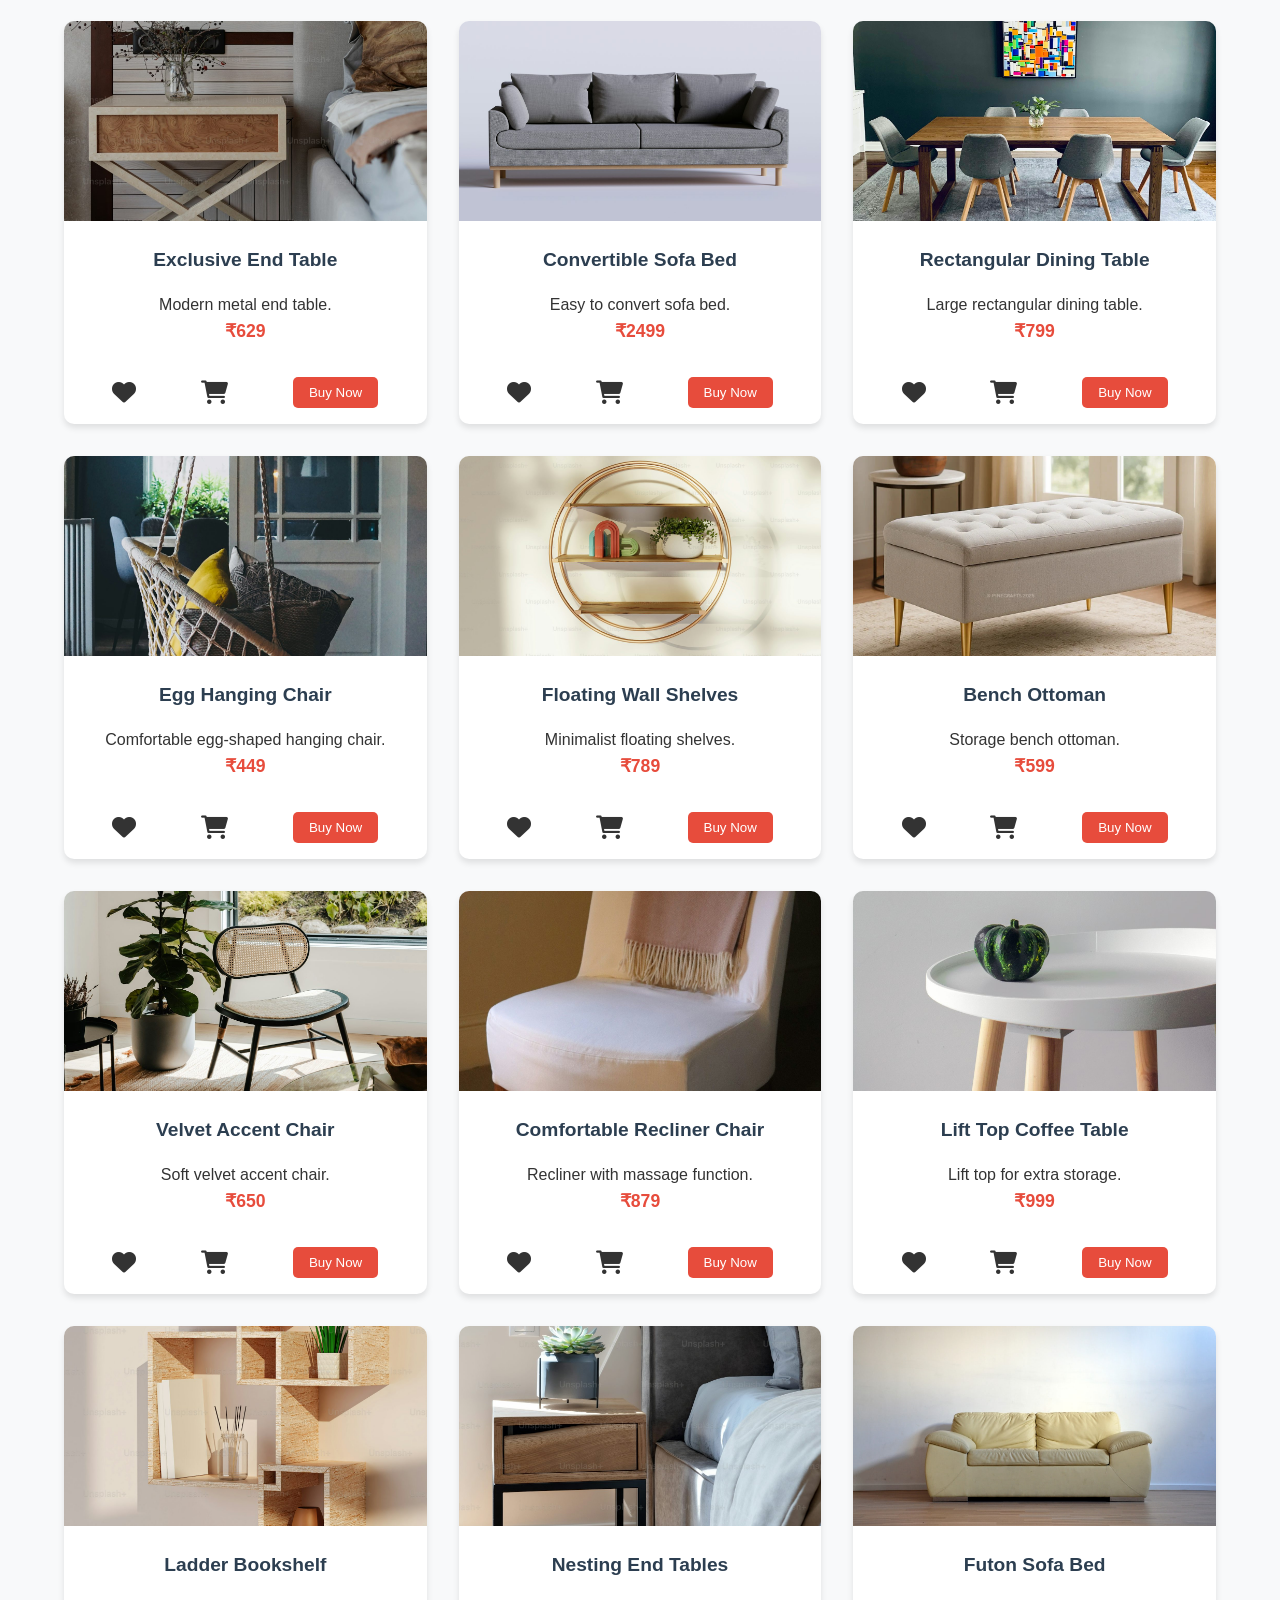
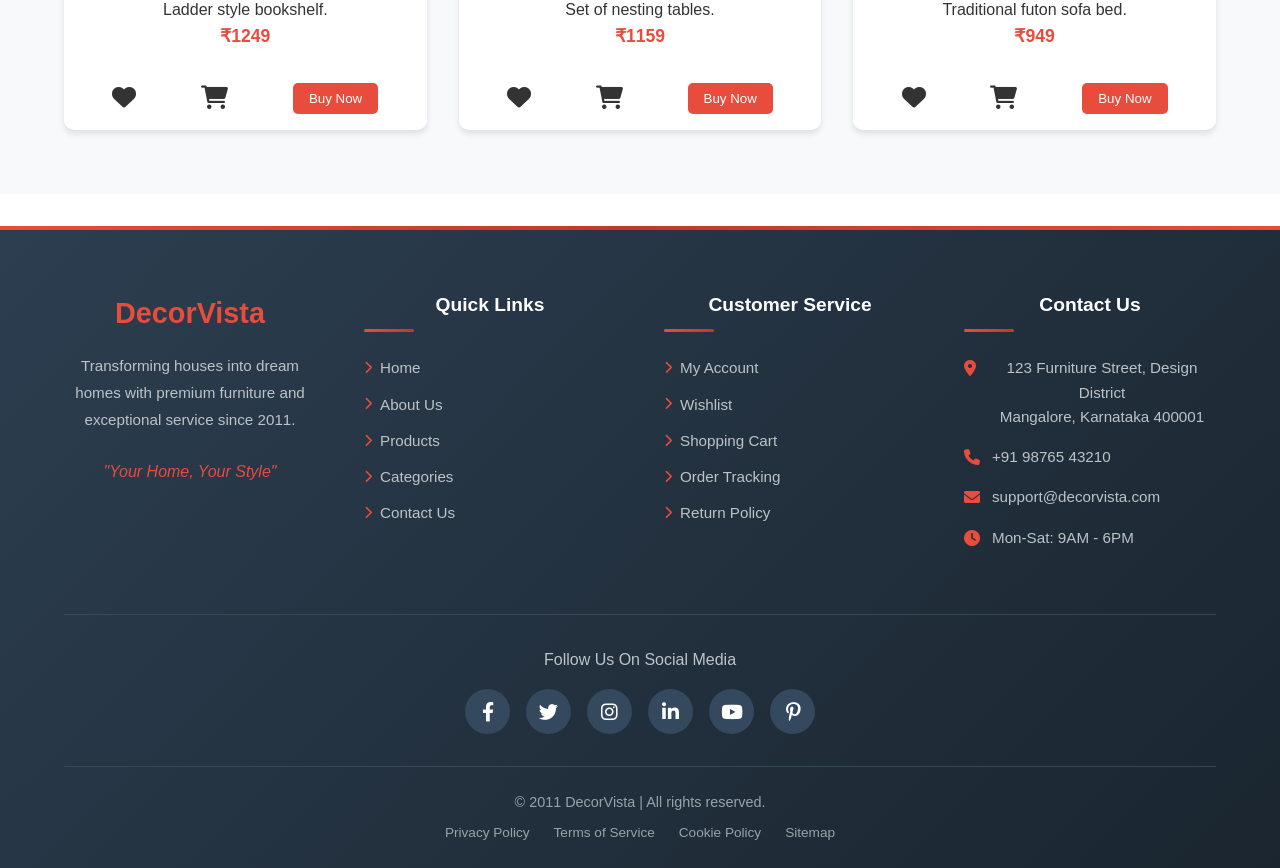
<file: products.html>
<!DOCTYPE html>
<html lang="en">

<head>
    <meta charset="UTF-8">
    <meta name="viewport" content="width=device-width, initial-scale=1.0">
    <title>Products - DecorVista</title>
    <link rel="stylesheet" href="style.css">
    <link rel="stylesheet" href="footer-styles.css">
    <link rel="stylesheet" href="https://cdnjs.cloudflare.com/ajax/libs/font-awesome/6.0.0-beta3/css/all.min.css">

</head>

<body>
    <header>
        <nav class="navbar">
            <div class="hamburger" onclick="toggleSidebar()">
                <i class="fas fa-bars"></i>
            </div>
            <div class="logo">
                <h1>DecorVista</h1>
            </div>
            <div class="nav-right">
                <a href="index.html" class="back-btn"><i class="fas fa-arrow-left"></i> Back</a>
                <div class="search-bar">
                    <input type="text" id="searchInput" placeholder="Search products...">
                    <button type="submit" onclick="searchProducts()"><i class="fas fa-search"></i></button>
                </div>
                <div class="icons">
                    <a href="wishlist.html"><i class="fas fa-heart"></i></a>
                    <a href="cart.html"><i class="fas fa-shopping-cart"></i></a>
                    <a href="profile.html"><i class="fas fa-user"></i></a>
                </div>
            </div>
            </div>
            </div>
        </nav>
        <div id="sidebar" class="sidebar">
            <span class="close-sidebar" onclick="toggleSidebar()">&times;</span>
            <h3>Categories</h3>
            <ul>
                <li onclick="filterProducts('all')">All Products</li>
                <li onclick="filterProducts('recliner-chair')">Recliner Chair</li>

                <li onclick="filterProducts('coffee-table')">Coffee Table</li>
                <li onclick="filterProducts('bookshelf')">Bookshelf</li>
                <li onclick="filterProducts('end-table')">End Table</li>
                <li onclick="filterProducts('sofa-bed')">Sofa Bed</li>
                <li onclick="filterProducts('dining-table')">Dining Table</li>
                <li onclick="filterProducts('hanging-chair')">Hanging Chair</li>
                <li onclick="filterProducts('wall-shelves')">Wall Shelves</li>
                <li onclick="filterProducts('ottoman-storage')">Ottoman Storage</li>
                <li onclick="filterProducts('accent-chair')">Accent Chair</li>
            </ul>
        </div>

    </header>
    <main>
        <section class="products">
            <h2>Our Products</h2>
            <div class="no-results" id="noResults" style="display: none;">
                <i class="fas fa-search"></i>
                <h3>No products found</h3>
                <p>Try adjusting your search terms or browse all products.</p>
                <button onclick="clearSearch()" class="clear-search-btn">Clear Search</button>
            </div>
            <div class="products-grid" id="productsGrid">
                <!-- Recliner Chair -->
                <div class="product-card" data-category="recliner-chair" data-name="Luxury Recliner Chair"
                    data-price="₹499"
                    data-image="https://images.unsplash.com/photo-1664560724581-e3b068a0a376?q=80&w=387&auto=format&fit=crop&ixlib=rb-4.1.0&ixid=M3wxMjA3fDB8MHxwaG90by1wYWdlfHx8fGVufDB8fHx8fA%3D%3D"
                    onclick="openModal('Luxury Recliner Chair', '₹499', 'Comfortable recliner chair with adjustable positions.', 'https://images.unsplash.com/photo-1664560724581-e3b068a0a376?q=80&w=387&auto=format&fit=crop&ixlib=rb-4.1.0&ixid=M3wxMjA3fDB8MHxwaG90by1wYWdlfHx8fGVufDB8fHx8fA%3D%3D')">

                    <img src="Images/Recliner chair/1.jpeg" alt="Luxury Recliner Chair"
                        onclick="event.stopPropagation(); openModal('Luxury Recliner Chair', '₹499', 'Comfortable recliner chair with adjustable positions.', 'https://images.unsplash.com/photo-1664560724581-e3b068a0a376?q=80&w=387&auto=format&fit=crop&ixlib=rb-4.1.0&ixid=M3wxMjA3fDB8MHxwaG90by1wYWdlfHx8fGVufDB8fHx8fA%3D%3D')">


                    <h3>Luxury Recliner Chair</h3>
                    <p>Comfortable chair with adjustable positions.</p>
                    <p class="price">&#8377;499</p>
                    <div class="product-actions">
                        <button class="icon-btn"
                            onclick="event.stopPropagation(); toggleWishlist(this, 'Luxury Recliner Chair', '₹499', 'Images/Recliner chair/1.jpeg')"><i
                                class="fas fa-heart"></i></button>
                        <button class="icon-btn"
                            onclick="event.stopPropagation(); addToCart('Luxury Recliner Chair', '₹499', 'Images/Recliner chair/1.jpeg')"><i
                                class="fas fa-shopping-cart"></i></button>


                        <button class="buy-btn">Buy Now</button>
                    </div>
                </div>
                <div class="product-card" data-category="recliner-chair" data-name="Modern Recliner Chair"
                    data-price="₹399"
                    data-image="https://images.unsplash.com/photo-1586023492125-27b2c045efd7?ixlib=rb-4.0.3&auto=format&fit=crop&w=1958&q=80"
                    onclick="openModal('Modern Recliner Chair', '₹399', 'Sleek design with premium comfort.')">

                    <img src="Images/Recliner chair/2.jpeg" alt="Modern Recliner Chair">
                    <h3>Modern Recliner Chair</h3>
                    <p>Sleek design with premium comfort.</p>
                    <p class="price">&#8377;399</p>
                    <div class="product-actions">
                        <button class="icon-btn"
                            onclick="event.stopPropagation(); toggleWishlist(this,'Modern Recliner Chair','₹399','Images/Recliner chair/2.jpeg')"><i
                                class="fas fa-heart"></i></button>
                        <button class="icon-btn"
                            onclick="event.stopPropagation(); addToCart('Modern Recliner Chair', '₹399', 'Images/Recliner chair/2.jpeg')"><i
                                class="fas fa-shopping-cart"></i></button>


                        <button class="buy-btn">Buy Now</button>
                    </div>
                </div>
                <!-- Coffee Table -->
                <div class="product-card" data-category="coffee-table" data-name="Elegant Coffee Table"
                    data-price="₹199"
                    data-image="https://images.unsplash.com/photo-1594000311835-6d564e5a46b3?q=80&w=411&auto=format&fit=crop&ixlib=rb-4.1.0&ixid=M3wxMjA3fDB8MHxwaG90by1wYWdlfHx8fGVufDB8fHx8fA%3D%3D"
                    onclick="openModal('Elegant Coffee Table', '₹199', 'Stylish coffee table for your living room.')">

                    <img src="Images/Coffee table/1.jpeg" alt="Elegant Coffee Table">
                    <h3>Elegant Coffee Table</h3>
                    <p>Stylish coffee table for your living room.</p>
                    <p class="price">&#8377;799</p>
                    <div class="product-actions">
                        <button class="icon-btn"
                            onclick="event.stopPropagation(); toggleWishlist(this,'Elegant Coffee Table','₹199','Images/Coffee table/1.jpeg')"><i
                                class="fas fa-heart"></i></button>
                        <button class="icon-btn"
                            onclick="event.stopPropagation(); addToCart('Elegant Coffee Table', '₹199', 'Images/Coffee table/1.jpeg')"><i
                                class="fas fa-shopping-cart"></i></button>


                        <button class="buy-btn">Buy Now</button>
                    </div>
                </div>
                <div class="product-card" data-category="coffee-table" data-name="Wooden Coffee Table" data-price="₹249"
                    data-image="https://images.unsplash.com/photo-1555041469-a586c61ea9bc?ixlib=rb-4.0.3&auto=format&fit=crop&w=500&q=80"
                    onclick="openModal('Wooden Coffee Table', '₹249', 'Classic wooden design with storage.')">

                    <img src="Images/Coffee table/2.jpeg" alt="Wooden Coffee Table">
                    <h3>Wooden Coffee Table</h3>
                    <p>Classic wooden design with storage.</p>
                    <p class="price">&#8377;549</p>
                    <div class="product-actions">
                        <button class="icon-btn"
                            onclick="event.stopPropagation(); toggleWishlist(this,'Wooden Coffee Table','₹249','Images/Coffee table/2.jpeg')"><i
                                class="fas fa-heart"></i></button>
                        <button class="icon-btn"
                            onclick="event.stopPropagation(); addToCart('Wooden Coffee Table', '₹249', 'Images/Coffee table/2.jpeg')"><i
                                class="fas fa-shopping-cart"></i></button>


                        <button class="buy-btn">Buy Now</button>
                    </div>
                </div>
                <!-- Bookshelf -->
                <div class="product-card" data-category="bookshelf" data-name="Modern Bookshelf" data-price="₹299"
                    data-image="https://images.unsplash.com/photo-1543248939-4296e1fea89b?q=80&w=874&auto=format&fit=crop&ixlib=rb-4.1.0&ixid=M3wxMjA3fDB8MHxwaG90by1wYWdlfHx8fGVufDB8fHx8fA%3D%3D"
                    onclick="openModal('Modern Bookshelf', '₹299', 'Organize your books with style.')">

                    <img src="Images/BookShelf/1.jpeg" alt="Modern Bookshelf">
                    <h3>Modern Bookshelf</h3>
                    <p>Organize your books with style.</p>
                    <p class="price">&#8377;764</p>
                    <div class="product-actions">
                        <button class="icon-btn"
                            onclick="event.stopPropagation(); toggleWishlist(this,'Modern Bookshelf','₹299','Images/BookShelf/1.jpeg')"><i
                                class="fas fa-heart"></i></button>
                        <button class="icon-btn"
                            onclick="event.stopPropagation(); addToCart('Modern Bookshelf', '₹299', 'Images/BookShelf/1.jpeg')"><i
                                class="fas fa-shopping-cart"></i></button>


                        <button class="buy-btn">Buy Now</button>
                    </div>
                </div>
                <div class="product-card" data-category="bookshelf" data-name="Tall Bookshelf" data-price="₹349"
                    data-image="https://images.unsplash.com/photo-1762280237536-90b449615e8e?q=80&w=870&auto=format&fit=crop&ixlib=rb-4.1.0&ixid=M3wxMjA3fDB8MHxwaG90by1wYWdlfHx8fGVufDB8fHx8fA%3D%3D"
                    onclick="openModal('Tall Bookshelf', '₹349', 'Tall bookshelf for ample storage.')">

                    <img src="Images/BookShelf/2.jpeg" alt="Tall Bookshelf">
                    <h3>Tall Bookshelf</h3>
                    <p>Tall bookshelf for ample storage.</p>
                    <p class="price">&#8377;849</p>
                    <div class="product-actions">
                        <button class="icon-btn"
                            onclick="event.stopPropagation(); toggleWishlist(this,'Tall Bookshelf','₹349','Images/BookShelf/2.jpeg')"><i
                                class="fas fa-heart"></i></button>
                        <button class="icon-btn"
                            onclick="event.stopPropagation(); addToCart('Tall Bookshelf', '₹349', 'Images/BookShelf/2.jpeg')"><i
                                class="fas fa-shopping-cart"></i></button>


                        <button class="buy-btn">Buy Now</button>
                    </div>
                </div>
                <!-- End Table -->
                <div class="product-card" data-category="end-table" data-name="Side End Table" data-price="₹149"
                    data-image="https://images.unsplash.com/photo-1594000311835-6d564e5a46b3?q=80&w=411&auto=format&fit=crop&ixlib=rb-4.1.0&ixid=M3wxMjA3fDB8MHxwaG90by1wYWdlfHx8fGVufDB8fHx8fA%3D%3D"
                    onclick="openModal('Side End Table', '₹149', 'Perfect side table for your sofa.')">

                    <img src="Images/End table/1.jpeg" alt="Side End Table">
                    <h3>Side End Table</h3>
                    <p>Perfect side table for your sofa.</p>
                    <p class="price">&#8377;549</p>
                    <div class="product-actions">
                        <button class="icon-btn"
                            onclick="event.stopPropagation(); toggleWishlist(this,'Side End Table','₹149','Images/End table/1.jpeg')"><i
                                class="fas fa-heart"></i></button>
                        <button class="icon-btn"
                            onclick="event.stopPropagation(); addToCart('Side End Table', '₹149', 'Images/End table/1.jpeg')"><i
                                class="fas fa-shopping-cart"></i></button>


                        <button class="buy-btn">Buy Now</button>
                    </div>
                </div>
                <!-- Sofa Bed -->
                <div class="product-card" data-category="sofa-bed" data-name="Comfort Sofa Bed" data-price="₹399"
                    data-image="https://images.unsplash.com/photo-1555041469-a586c61ea9bc?ixlib=rb-4.0.3&auto=format&fit=crop&w=500&q=80"
                    onclick="openModal('Comfort Sofa Bed', '₹399', 'Convert your sofa into a bed.')">

                    <img src="Images/Sofa Bed/1.jpeg" alt="Comfort Sofa Bed">
                    <h3>Comfort Sofa Bed</h3>
                    <p>Convert your sofa into a bed.</p>
                    <p class="price">&#8377;2399</p>
                    <div class="product-actions">
                        <button class="icon-btn"
                            onclick="event.stopPropagation(); toggleWishlist(this,'Comfort Sofa Bed','₹399','Images/Sofa Bed/1.jpeg')"><i
                                class="fas fa-heart"></i></button>
                        <button class="icon-btn"
                            onclick="event.stopPropagation(); addToCart('Comfort Sofa Bed', '₹399', 'Images/Sofa Bed/1.jpeg')"><i
                                class="fas fa-shopping-cart"></i></button>


                        <button class="buy-btn">Buy Now</button>
                    </div>
                </div>
                <!-- Dining Table -->
                <div class="product-card" data-category="dining-table" data-name="Round Dining Table" data-price="₹599"
                    data-image="https://images.unsplash.com/photo-1586023492125-27b2c045efd7?ixlib=rb-4.0.3&auto=format&fit=crop&w=1958&q=80"
                    onclick="openModal('Round Dining Table', '₹599', 'Elegant dining table for family meals.')">

                    <img src="Images/Dining table/5.jpeg" alt="Round Dining Table">
                    <h3>Round Dining Table</h3>
                    <p>Elegant dining table for family meals.</p>
                    <p class="price">&#8377;1799</p>
                    <div class="product-actions">
                        <button class="icon-btn"
                            onclick="event.stopPropagation(); toggleWishlist(this,'Round Dining Table','₹599','Images/Dining table/5.jpeg')"><i
                                class="fas fa-heart"></i></button>
                        <button class="icon-btn"
                            onclick="event.stopPropagation(); addToCart('Round Dining Table', '₹599', 'Images/Dining table/5.jpeg')"><i
                                class="fas fa-shopping-cart"></i></button>


                        <button class="buy-btn">Buy Now</button>
                    </div>
                </div>
                <!-- Hanging Chair -->
                <div class="product-card" data-category="hanging-chair" data-name="Swing Hanging Chair"
                    data-price="₹299"
                    data-image="https://images.unsplash.com/photo-1664560724581-e3b068a0a376?q=80&w=387&auto=format&fit=crop&ixlib=rb-4.1.0&ixid=M3wxMjA3fDB8MHxwaG90by1wYWdlfHx8fGVufDB8fHx8fA%3D%3D"
                    onclick="openModal('Swing Hanging Chair', '₹299', 'Relax in style with this hanging chair.')">

                    <img src="Images/Hanging chair/2.jpeg" alt="Swing Hanging Chair">
                    <h3>Swing Hanging Chair</h3>
                    <p>Relax in style with this hanging chair.</p>
                    <p class="price">&#8377;578</p>
                    <div class="product-actions">
                        <button class="icon-btn"
                            onclick="event.stopPropagation(); toggleWishlist(this,'Swing Hanging Chair','₹299','Images/Hanging chair/2.jpeg')"><i
                                class="fas fa-heart"></i></button>
                        <button class="icon-btn"
                            onclick="event.stopPropagation(); addToCart('Swing Hanging Chair', '₹299', 'Images/Hanging chair/2.jpeg')"><i
                                class="fas fa-shopping-cart"></i></button>


                        <button class="buy-btn">Buy Now</button>
                    </div>
                </div>
                <!-- Wall Shelves -->
                <div class="product-card" data-category="wall-shelves" data-name="Decorative Wall Shelves"
                    data-price="₹99"
                    data-image="https://plus.unsplash.com/premium_photo-1698942666669-ba021363a1f4?w=500&auto=format&fit=crop&q=60&ixlib=rb-4.1.0&ixid=M3wxMjA3fDB8MHxzZWFyY2h8OXx8d2FsbCUyMHNoZWx2ZXN8ZW58MHx8MHx8fDA%3D"
                    onclick="openModal('Decorative Wall Shelves', '₹99', 'Add style to your walls.')">

                    <img src="Images/Wall shelves/1.jpeg" alt="Decorative Wall Shelves">
                    <h3>Decorative Wall Shelves</h3>
                    <p>Add style to your walls.</p>
                    <p class="price">&#8377;786</p>
                    <div class="product-actions">
                        <button class="icon-btn"
                            onclick="event.stopPropagation(); toggleWishlist(this,'Decorative Wall Shelves','₹99','Images/Wall shelves/1.jpeg')"><i
                                class="fas fa-heart"></i></button>
                        <button class="icon-btn"
                            onclick="event.stopPropagation(); addToCart('Decorative Wall Shelves', '₹99', 'Images/Wall shelves/1.jpeg')"><i
                                class="fas fa-shopping-cart"></i></button>


                        <button class="buy-btn">Buy Now</button>
                    </div>
                </div>
                <!-- Ottoman Storage -->
                <div class="product-card" data-category="ottoman-storage" data-name="Storage Ottoman" data-price="₹149"
                    data-image="https://images.unsplash.com/photo-1762280237536-90b449615e8e?q=80&w=870&auto=format&fit=crop&ixlib=rb-4.1.0&ixid=M3wxMjA3fDB8MHxwaG90by1wYWdlfHx8fGVufDB8fHx8fA%3D%3D"
                    onclick="openModal('Storage Ottoman', '₹149', 'Ottoman with hidden storage.')">

                    <img src="Images/Ottoman storage/1.jpg" alt="Storage Ottoman">
                    <h3>Storage Ottoman</h3>
                    <p>Ottoman with hidden storage.</p>
                    <p class="price">&#8377;1149</p>
                    <div class="product-actions">
                        <button class="icon-btn"
                            onclick="event.stopPropagation(); toggleWishlist(this,'Storage Ottoman','₹149','Images/Ottoman storage/1.jpg')"><i
                                class="fas fa-heart"></i></button>
                        <button class="icon-btn"
                            onclick="event.stopPropagation(); addToCart('Storage Ottoman', '₹149', 'Images/Ottoman storage/1.jpg')"><i
                                class="fas fa-shopping-cart"></i></button>


                        <button class="buy-btn">Buy Now</button>
                    </div>
                </div>
                <!-- Accent Chair -->
                <div class="product-card" data-category="accent-chair" data-name="Accent Chair" data-price="₹249"
                    data-image="https://images.unsplash.com/photo-1543248939-4296e1fea89b?q=80&w=874&auto=format&fit=crop&ixlib=rb-4.1.0&ixid=M3wxMjA3fDB8MHxwaG90by1wYWdlfHx8fGVufDB8fHx8fA%3D%3D"
                    onclick="openModal('Accent Chair', '₹249', 'Add color to your room.', 'https://images.unsplash.com/photo-1543248939-4296e1fea89b?q=80&w=874&auto=format&fit=crop&ixlib=rb-4.1.0&ixid=M3wxMjA3fDB8MHxwaG90by1wYWdlfHx8fGVufDB8fHx8fA%3D%3D')">

                    <img src="Images/Accent chair/1.jpeg" alt="Accent Chair">
                    <h3>Accent Chair</h3>
                    <p>Add color to your room.</p>
                    <p class="price">&#8377;349</p>
                    <div class="product-actions">
                        <button class="icon-btn"
                            onclick="event.stopPropagation(); toggleWishlist(this,'Accent Chair','₹249','Images/Accent chair/1.jpeg')"><i
                                class="fas fa-heart"></i></button>
                        <button class="icon-btn"
                            onclick="event.stopPropagation(); addToCart('Accent Chair', '₹249', 'Images/Accent chair/1.jpeg')"><i
                                class="fas fa-shopping-cart"></i></button>


                        <button class="buy-btn">Buy Now</button>
                    </div>
                </div>
                <!-- Additional Products -->
                <div class="product-card" data-category="recliner-chair" data-name="Executive Recliner Chair"
                    data-price="₹599"
                    data-image="https://images.unsplash.com/photo-1586023492125-27b2c045efd7?ixlib=rb-4.0.3&auto=format&fit=crop&w=1958&q=80"
                    onclick="openModal('Executive Recliner Chair', '₹599', 'Premium leather recliner for executives.', 'https://images.unsplash.com/photo-1586023492125-27b2c045efd7?ixlib=rb-4.0.3&auto=format&fit=crop&w=1958&q=80')">

                    <img src="Images/Recliner chair/3.jpeg" alt="Executive Recliner Chair">
                    <h3>Executive Recliner Chair</h3>
                    <p>Premium leather recliner for executives.</p>
                    <p class="price">&#8377;784</p>
                    <div class="product-actions">
                        <button class="icon-btn"
                            onclick="event.stopPropagation(); toggleWishlist(this,'Executive Recliner Chair','₹599','Images/Recliner chair/3.jpeg')"><i
                                class="fas fa-heart"></i></button>
                        <button class="icon-btn"
                            onclick="event.stopPropagation(); addToCart('Executive Recliner Chair', '₹599', 'Images/Recliner chair/3.jpeg')"><i
                                class="fas fa-shopping-cart"></i></button>


                        <button class="buy-btn">Buy Now</button>
                    </div>
                </div>
                <div class="product-card" data-category="coffee-table" data-name="Glass Coffee Table" data-price="₹299"
                    data-image="https://images.unsplash.com/photo-1594000311835-6d564e5a46b3?q=80&w=411&auto=format&fit=crop&ixlib=rb-4.1.0&ixid=M3wxMjA3fDB8MHxwaG90by1wYWdlfHx8fGVufDB8fHx8fA%3D%3D"
                    onclick="openModal('Glass Coffee Table', '₹299', 'Elegant glass top coffee table.', 'https://images.unsplash.com/photo-1594000311835-6d564e5a46b3?q=80&w=411&auto=format&fit=crop&ixlib=rb-4.1.0&ixid=M3wxMjA3fDB8MHxwaG90by1wYWdlfHx8fGVufDB8fHx8fA%3D%3D')">

                    <img src="Images/Coffee table/3.jpeg" alt="Glass Coffee Table">
                    <h3>Wooden Coffee Table</h3>
                    <p>Elegant glass top coffee table.</p>
                    <p class="price">&#8377;499</p>
                    <div class="product-actions">
                        <button class="icon-btn"
                            onclick="event.stopPropagation(); toggleWishlist(this,'Glass Coffee Table','₹299','Images/Coffee table/3.jpeg')"><i
                                class="fas fa-heart"></i></button>
                        <button class="icon-btn"
                            onclick="event.stopPropagation(); addToCart('Glass Coffee Table', '₹299', 'Images/Coffee table/3.jpeg')"><i
                                class="fas fa-shopping-cart"></i></button>


                        <button class="buy-btn">Buy Now</button>
                    </div>
                </div>
                <div class="product-card" data-category="bookshelf" data-name="Corner Bookshelf" data-price="₹399"
                    data-image="https://images.unsplash.com/photo-1543248939-4296e1fea89b?q=80&w=874&auto=format&fit=crop&ixlib=rb-4.1.0&ixid=M3wxMjA3fDB8MHxwaG90by1wYWdlfHx8fGVufDB8fHx8fA%3D%3D"
                    onclick="openModal('Corner Bookshelf', '₹399', 'Space-saving corner bookshelf.', 'https://images.unsplash.com/photo-1543248939-4296e1fea89b?q=80&w=874&auto=format&fit=crop&ixlib=rb-4.1.0&ixid=M3wxMjA3fDB8MHxwaG90by1wYWdlfHx8fGVufDB8fHx8fA%3D%3D')">

                    <img src="Images/BookShelf/3.jpeg" alt="Corner Bookshelf">
                    <h3>Corner Bookshelf</h3>
                    <p>Space-saving corner bookshelf.</p>
                    <p class="price">&#8377;699</p>
                    <div class="product-actions">
                        <button class="icon-btn"
                            onclick="event.stopPropagation(); toggleWishlist(this,'Corner Bookshelf','₹399','Images/BookShelf/3.jpeg')"><i
                                class="fas fa-heart"></i></button>
                        <button class="icon-btn"
                            onclick="event.stopPropagation(); addToCart('Corner Bookshelf', '₹399', 'Images/BookShelf/3.jpeg')"><i
                                class="fas fa-shopping-cart"></i></button>


                        <button class="buy-btn">Buy Now</button>
                    </div>
                </div>
                <div class="product-card" data-category="end-table" data-name="Round End Table" data-price="₹179"
                    data-image="https://images.unsplash.com/photo-1594000311835-6d564e5a46b3?q=80&w=411&auto=format&fit=crop&ixlib=rb-4.1.0&ixid=M3wxMjA3fDB8MHxwaG90by1wYWdlfHx8fGVufDB8fHx8fA%3D%3D"
                    onclick="openModal('Round End Table', '₹179', 'Compact round end table.', 'https://images.unsplash.com/photo-1594000311835-6d564e5a46b3?q=80&w=411&auto=format&fit=crop&ixlib=rb-4.1.0&ixid=M3wxMjA3fDB8MHxwaG90by1wYWdlfHx8fGVufDB8fHx8fA%3D%3D')">

                    <img src="Images/End table/4.jpeg" alt="Round End Table">
                    <h3>Modern End Table</h3>
                    <p>Compact round end table.</p>
                    <p class="price">&#8377;979</p>
                    <div class="product-actions">
                        <button class="icon-btn"
                            onclick="event.stopPropagation(); toggleWishlist(this,'Round End Table','₹179','Images/End table/4.jpeg')"><i
                                class="fas fa-heart"></i></button>
                        <button class="icon-btn"
                            onclick="event.stopPropagation(); addToCart('Round End Table', '₹179', 'Images/End table/4.jpeg')"><i
                                class="fas fa-shopping-cart"></i></button>


                        <button class="buy-btn">Buy Now</button>
                    </div>
                </div>
                <div class="product-card" data-category="sofa-bed" data-name="Compact Sofa Bed" data-price="₹449"
                    data-image="https://images.unsplash.com/photo-1555041469-a586c61ea9bc?ixlib=rb-4.0.3&auto=format&fit=crop&w=500&q=80"
                    onclick="openModal('Compact Sofa Bed', '₹449', 'Foldable sofa bed for small spaces.', 'https://images.unsplash.com/photo-1555041469-a586c61ea9bc?ixlib=rb-4.0.3&auto=format&fit=crop&w=500&q=80')">

                    <img src="Images/Sofa Bed/3.jpeg" alt="Compact Sofa Bed">
                    <h3>Compact Sofa Bed</h3>
                    <p>Foldable sofa bed for small spaces.</p>
                    <p class="price">&#8377;3449</p>
                    <div class="product-actions">
                        <button class="icon-btn"
                            onclick="event.stopPropagation(); toggleWishlist(this,'Compact Sofa Bed','₹449','Images/Sofa Bed/3.jpeg')"><i
                                class="fas fa-heart"></i></button>
                        <button class="icon-btn"
                            onclick="event.stopPropagation(); addToCart('Compact Sofa Bed', '₹449', 'Images/Sofa Bed/3.jpeg')"><i
                                class="fas fa-shopping-cart"></i></button>


                        <button class="buy-btn">Buy Now</button>
                    </div>
                </div>
                <!-- Additional Products -->
                <div class="product-card" data-category="recliner-chair" data-name="Leather Recliner Chair"
                    data-price="₹699"
                    data-image="https://images.unsplash.com/photo-1586023492125-27b2c045efd7?ixlib=rb-4.0.3&auto=format&fit=crop&w=1958&q=80"
                    onclick="openModal('Leather Recliner Chair', '₹699', 'Premium leather recliner.', 'https://images.unsplash.com/photo-1586023492125-27b2c045efd7?ixlib=rb-4.0.3&auto=format&fit=crop&w=1958&q=80')">

                    <img src="Images/pexels-esteban-santiago-gonzalez-239179106-12269764.jpg"
                        alt="Leather Recliner Chair">
                    <h3>Leather Recliner Chair</h3>
                    <p>Premium leather recliner.</p>
                    <p class="price">&#8377;699</p>
                    <div class="product-actions">
                        <button class="icon-btn"
                            onclick="event.stopPropagation(); toggleWishlist(this,'Leather Recliner Chair','₹699','Images/Recliner chair/1.jpeg')"><i
                                class="fas fa-heart"></i></button>
                        <button class="icon-btn"
                            onclick="event.stopPropagation(); addToCart('Leather Recliner Chair', '₹699', 'Images/Recliner chair/1.jpeg')"><i
                                class="fas fa-shopping-cart"></i></button>


                        <button class="buy-btn">Buy Now</button>
                    </div>
                </div>
                <div class="product-card" data-category="coffee-table" data-name="Marble Coffee Table" data-price="₹349"
                    data-image="https://images.unsplash.com/photo-1594000311835-6d564e5a46b3?q=80&w=411&auto=format&fit=crop&ixlib=rb-4.1.0&ixid=M3wxMjA3fDB8MHxwaG90by1wYWdlfHx8fGVufDB8fHx8fA%3D%3D"
                    onclick="openModal('Marble Coffee Table', '₹349', 'Elegant marble top.', 'https://images.unsplash.com/photo-1594000311835-6d564e5a46b3?q=80&w=411&auto=format&fit=crop&ixlib=rb-4.1.0&ixid=M3wxMjA3fDB8MHxwaG90by1wYWdlfHx8fGVufDB8fHx8fA%3D%3D')">

                    <img src="Images/Coffee table/4.jpeg" alt="Marble Coffee Table">
                    <h3>Marble Coffee Table</h3>
                    <p>Elegant marble top.</p>
                    <p class="price">&#8377;649</p>
                    <div class="product-actions">
                        <button class="icon-btn"
                            onclick="event.stopPropagation(); toggleWishlist(this,'Marble Coffee Table','₹349','Images/Coffee table/4.jpeg')"><i
                                class="fas fa-heart"></i></button>
                        <button class="icon-btn"
                            onclick="event.stopPropagation(); addToCart('Marble Coffee Table', '₹349', 'Images/Coffee table/4.jpeg')"><i
                                class="fas fa-shopping-cart"></i></button>


                        <button class="buy-btn">Buy Now</button>
                    </div>
                </div>
                <div class="product-card" data-category="bookshelf" data-name="Industrial Bookshelf" data-price="₹279"
                    data-image="https://images.unsplash.com/photo-1543248939-4296e1fea89b?q=80&w=874&auto=format&fit=crop&ixlib=rb-4.1.0&ixid=M3wxMjA3fDB8MHxwaG90by1wYWdlfHx8fGVufDB8fHx8fA%3D%3D"
                    onclick="openModal('Industrial Bookshelf', '₹279', 'Industrial style bookshelf.', 'https://images.unsplash.com/photo-1543248939-4296e1fea89b?q=80&w=874&auto=format&fit=crop&ixlib=rb-4.1.0&ixid=M3wxMjA3fDB8MHxwaG90by1wYWdlfHx8fGVufDB8fHx8fA%3D%3D')">

                    <img src="Images/BookShelf/4.jpeg" alt="Industrial Bookshelf">
                    <h3>Industrial Bookshelf</h3>
                    <p>Industrial style bookshelf.</p>
                    <p class="price">&#8377;379</p>
                    <div class="product-actions">
                        <button class="icon-btn"
                            onclick="event.stopPropagation(); toggleWishlist(this,'Industrial Bookshelf','₹279','Images/BookShelf/4.jpeg')"><i
                                class="fas fa-heart"></i></button>
                        <button class="icon-btn"
                            onclick="event.stopPropagation(); addToCart('Industrial Bookshelf', '₹279', 'Images/BookShelf/4.jpeg')"><i
                                class="fas fa-shopping-cart"></i></button>


                        <button class="buy-btn">Buy Now</button>
                    </div>
                </div>
                <div class="product-card" data-category="end-table" data-name="Metal End Table" data-price="₹129"
                    data-image="https://images.unsplash.com/photo-1594000311835-6d564e5a46b3?q=80&w=411&auto=format&fit=crop&ixlib=rb-4.1.0&ixid=M3wxMjA3fDB8MHxwaG90by1wYWdlfHx8fGVufDB8fHx8fA%3D%3D"
                    onclick="openModal('Metal End Table', '₹129', 'Modern metal end table.', 'https://images.unsplash.com/photo-1594000311835-6d564e5a46b3?q=80&w=411&auto=format&fit=crop&ixlib=rb-4.1.0&ixid=M3wxMjA3fDB8MHxwaG90by1wYWdlfHx8fGVufDB8fHx8fA%3D%3D')">

                    <img src="Images/End table/2.jpeg" alt="Metal End Table">
                    <h3>Exclusive End Table</h3>
                    <p>Modern metal end table.</p>
                    <p class="price">&#8377;629</p>
                    <div class="product-actions">
                        <button class="icon-btn"
                            onclick="event.stopPropagation(); toggleWishlist(this,'Metal End Table','₹129','Images/End table/2.jpeg')"><i
                                class="fas fa-heart"></i></button>
                        <button class="icon-btn"
                            onclick="event.stopPropagation(); addToCart('Metal End Table', '₹129', 'Images/End table/2.jpeg')"><i
                                class="fas fa-shopping-cart"></i></button>


                        <button class="buy-btn">Buy Now</button>
                    </div>
                </div>
                <div class="product-card" data-category="sofa-bed" data-name="Convertible Sofa Bed" data-price="₹499"
                    data-image="https://images.unsplash.com/photo-1555041469-a586c61ea9bc?ixlib=rb-4.0.3&auto=format&fit=crop&w=500&q=80"
                    onclick="openModal('Convertible Sofa Bed', '₹499', 'Easy to convert sofa bed.', 'https://images.unsplash.com/photo-1555041469-a586c61ea9bc?ixlib=rb-4.0.3&auto=format&fit=crop&w=500&q=80')">

                    <img src="Images/Sofa Bed/5.jpeg" alt="Convertible Sofa Bed">
                    <h3>Convertible Sofa Bed</h3>
                    <p>Easy to convert sofa bed.</p>
                    <p class="price">&#8377;2499</p>
                    <div class="product-actions">
                        <button class="icon-btn"
                            onclick="event.stopPropagation(); toggleWishlist(this,'Convertible Sofa Bed','₹499','Images/Sofa Bed/5.jpeg')"><i
                                class="fas fa-heart"></i></button>
                        <button class="icon-btn"
                            onclick="event.stopPropagation(); addToCart('Convertible Sofa Bed', '₹499', 'Images/Sofa Bed/5.jpeg')"><i
                                class="fas fa-shopping-cart"></i></button>


                        <button class="buy-btn">Buy Now</button>
                    </div>
                </div>
                <div class="product-card" data-category="dining-table" data-name="Rectangular Dining Table"
                    data-price="₹799"
                    data-image="https://images.unsplash.com/photo-1586023492125-27b2c045efd7?ixlib=rb-4.0.3&auto=format&fit=crop&w=1958&q=80"
                    onclick="openModal('Rectangular Dining Table', '₹799', 'Large rectangular dining table.', 'https://images.unsplash.com/photo-1586023492125-27b2c045efd7?ixlib=rb-4.0.3&auto=format&fit=crop&w=1958&q=80')">

                    <img src="Images/Dining table/3.jpeg" alt="Rectangular Dining Table">
                    <h3>Rectangular Dining Table</h3>
                    <p>Large rectangular dining table.</p>
                    <p class="price">&#8377;799</p>
                    <div class="product-actions">
                        <button class="icon-btn"
                            onclick="event.stopPropagation(); toggleWishlist(this,'Rectangular Dining Table','₹799','Images/Dining table/3.jpeg')"><i
                                class="fas fa-heart"></i></button>
                        <button class="icon-btn"
                            onclick="event.stopPropagation(); addToCart('Rectangular Dining Table', '₹799', 'Images/Dining table/3.jpeg')"><i
                                class="fas fa-shopping-cart"></i></button>


                        <button class="buy-btn">Buy Now</button>
                    </div>
                </div>
                <div class="product-card" data-category="hanging-chair" data-name="Egg Hanging Chair" data-price="₹349"
                    data-image="https://images.unsplash.com/photo-1664560724581-e3b068a0a376?q=80&w=387&auto=format&fit=crop&ixlib=rb-4.1.0&ixid=M3wxMjA3fDB8MHxwaG90by1wYWdlfHx8fGVufDB8fHx8fA%3D%3D"
                    onclick="openModal('Egg Hanging Chair', '₹349', 'Comfortable egg-shaped hanging chair.', 'https://images.unsplash.com/photo-1664560724581-e3b068a0a376?q=80&w=387&auto=format&fit=crop&ixlib=rb-4.1.0&ixid=M3wxMjA3fDB8MHxwaG90by1wYWdlfHx8fGVufDB8fHx8fA%3D%3D')">

                    <img src="Images/Hanging chair/3.jpeg" alt="Egg Hanging Chair">
                    <h3>Egg Hanging Chair</h3>
                    <p>Comfortable egg-shaped hanging chair.</p>
                    <p class="price">&#8377;449</p>
                    <div class="product-actions">
                        <button class="icon-btn"
                            onclick="event.stopPropagation(); toggleWishlist(this,'Egg Hanging Chair','₹349','Images/Hanging chair/3.jpeg')"><i
                                class="fas fa-heart"></i></button>
                        <button class="icon-btn"
                            onclick="event.stopPropagation(); addToCart('Egg Hanging Chair', '₹349', 'Images/Hanging chair/3.jpeg')"><i
                                class="fas fa-shopping-cart"></i></button>


                        <button class="buy-btn">Buy Now</button>
                    </div>
                </div>
                <div class="product-card" data-category="wall-shelves" data-name="Floating Wall Shelves"
                    data-price="₹89"
                    data-image="https://plus.unsplash.com/premium_photo-1698942666669-ba021363a1f4?w=500&auto=format&fit=crop&q=60&ixlib=rb-4.1.0&ixid=M3wxMjA3fDB8MHxzZWFyY2h8OXx8d2FsbCUyMHNoZWx2ZXN8ZW58MHx8MHx8fDA%3D"
                    onclick="openModal('Floating Wall Shelves', '₹89', 'Minimalist floating shelves.', 'https://plus.unsplash.com/premium_photo-1698942666669-ba021363a1f4?w=500&auto=format&fit=crop&q=60&ixlib=rb-4.1.0&ixid=M3wxMjA3fDB8MHxzZWFyY2h8OXx8d2FsbCUyMHNoZWx2ZXN8ZW58MHx8MHx8fDA%3D')">

                    <img src="Images/Wall shelves/3.jpeg" alt="Floating Wall Shelves">
                    <h3>Floating Wall Shelves</h3>
                    <p>Minimalist floating shelves.</p>
                    <p class="price">&#8377;789</p>
                    <div class="product-actions">
                        <button class="icon-btn"
                            onclick="event.stopPropagation(); toggleWishlist(this,'Floating Wall Shelves','₹89','Images/Wall shelves/3.jpeg')"><i
                                class="fas fa-heart"></i></button>
                        <button class="icon-btn"
                            onclick="event.stopPropagation(); addToCart('Floating Wall Shelves', '₹89', 'Images/Wall shelves/3.jpeg')"><i
                                class="fas fa-shopping-cart"></i></button>


                        <button class="buy-btn">Buy Now</button>
                    </div>
                </div>
                <div class="product-card" data-category="ottoman-storage" data-name="Bench Ottoman" data-price="₹199"
                    data-image="https://images.unsplash.com/photo-1762280237536-90b449615e8e?q=80&w=870&auto=format&fit=crop&ixlib=rb-4.1.0&ixid=M3wxMjA3fDB8MHxwaG90by1wYWdlfHx8fGVufDB8fHx8fA%3D%3D"
                    onclick="openModal('Bench Ottoman', '₹199', 'Storage bench ottoman.', 'https://images.unsplash.com/photo-1762280237536-90b449615e8e?q=80&w=870&auto=format&fit=crop&ixlib=rb-4.1.0&ixid=M3wxMjA3fDB8MHxwaG90by1wYWdlfHx8fGVufDB8fHx8fA%3D%3D')">

                    <img src="Images/Ottoman storage/2.jpg" alt="Bench Ottoman">
                    <h3>Bench Ottoman</h3>
                    <p>Storage bench ottoman.</p>
                    <p class="price">&#8377;599</p>
                    <div class="product-actions">
                        <button class="icon-btn"
                            onclick="event.stopPropagation(); toggleWishlist(this,'Bench Ottoman','₹199','Images/Ottoman storage/2.jpg')"><i
                                class="fas fa-heart"></i></button>
                        <button class="icon-btn"
                            onclick="event.stopPropagation(); addToCart('Bench Ottoman', '₹199', 'Images/Ottoman storage/2.jpg')"><i
                                class="fas fa-shopping-cart"></i></button>


                        <button class="buy-btn">Buy Now</button>
                    </div>
                </div>
                <div class="product-card" data-category="accent-chair" data-name="Velvet Accent Chair" data-price="₹299"
                    data-image="https://images.unsplash.com/photo-1543248939-4296e1fea89b?q=80&w=874&auto=format&fit=crop&ixlib=rb-4.1.0&ixid=M3wxMjA3fDB8MHxwaG90by1wYWdlfHx8fGVufDB8fHx8fA%3D%3D"
                    onclick="openModal('Velvet Accent Chair', '₹299', 'Soft velvet accent chair.', 'https://images.unsplash.com/photo-1543248939-4296e1fea89b?q=80&w=874&auto=format&fit=crop&ixlib=rb-4.1.0&ixid=M3wxMjA3fDB8MHxwaG90by1wYWdlfHx8fGVufDB8fHx8fA%3D%3D')">

                    <img src="Images/Accent chair/2.jpeg" alt="Velvet Accent Chair">
                    <h3>Velvet Accent Chair</h3>
                    <p>Soft velvet accent chair.</p>
                    <p class="price">&#8377;650</p>
                    <div class="product-actions">
                        <button class="icon-btn"
                            onclick="event.stopPropagation(); toggleWishlist(this,'Velvet Accent Chair','₹299','Images/Accent chair/2.jpeg')"><i
                                class="fas fa-heart"></i></button>
                        <button class="icon-btn"
                            onclick="event.stopPropagation(); addToCart('Velvet Accent Chair', '₹299', 'Images/Accent chair/2.jpeg')"><i
                                class="fas fa-shopping-cart"></i></button>


                        <button class="buy-btn">Buy Now</button>
                    </div>
                </div>
                <div class="product-card" data-category="recliner-chair" data-name="Massage Recliner Chair"
                    data-price="₹899"
                    data-image="https://images.unsplash.com/photo-1664560724581-e3b068a0a376?q=80&w=387&auto=format&fit=crop&ixlib=rb-4.1.0&ixid=M3wxMjA3fDB8MHxwaG90by1wYWdlfHx8fGVufDB8fHx8fA%3D%3D"
                    onclick="openModal('Massage Recliner Chair', '₹899', 'Recliner with massage function.', 'https://images.unsplash.com/photo-1664560724581-e3b068a0a376?q=80&w=387&auto=format&fit=crop&ixlib=rb-4.1.0&ixid=M3wxMjA3fDB8MHxwaG90by1wYWdlfHx8fGVufDB8fHx8fA%3D%3D')">

                    <img src="Images/Recliner chair/6.jpeg" alt="Massage Recliner Chair">
                    <h3>Comfortable Recliner Chair</h3>
                    <p>Recliner with massage function.</p>
                    <p class="price">&#8377;879</p>
                    <div class="product-actions">
                        <button class="icon-btn"
                            onclick="event.stopPropagation(); toggleWishlist(this,'Massage Recliner Chair','₹899','Images/Recliner chair/6.jpeg')"><i
                                class="fas fa-heart"></i></button>
                        <button class="icon-btn"
                            onclick="event.stopPropagation(); addToCart('Massage Recliner Chair', '₹899', 'Images/Recliner chair/6.jpeg')"><i
                                class="fas fa-shopping-cart"></i></button>


                        <button class="buy-btn">Buy Now</button>
                    </div>
                </div>
                <div class="product-card" data-category="coffee-table" data-name="Lift Top Coffee Table"
                    data-price="₹399"
                    data-image="https://images.unsplash.com/photo-1555041469-a586c61ea9bc?ixlib=rb-4.0.3&auto=format&fit=crop&w=500&q=80"
                    onclick="openModal('Lift Top Coffee Table', '₹399', 'Lift top for extra storage.', 'https://images.unsplash.com/photo-1555041469-a586c61ea9bc?ixlib=rb-4.0.3&auto=format&fit=crop&w=500&q=80')">

                    <img src="Images/Coffee table/5.jpeg" alt="Lift Top Coffee Table">
                    <h3>Lift Top Coffee Table</h3>
                    <p>Lift top for extra storage.</p>
                    <p class="price">&#8377;999</p>
                    <div class="product-actions">
                        <button class="icon-btn"
                            onclick="event.stopPropagation(); toggleWishlist(this,'Lift Top Coffee Table','₹399','Images/Coffee table/5.jpeg')"><i
                                class="fas fa-heart"></i></button>
                        <button class="icon-btn"
                            onclick="event.stopPropagation(); addToCart('Lift Top Coffee Table', '₹399', 'Images/Coffee table/5.jpeg')"><i
                                class="fas fa-shopping-cart"></i></button>


                        <button class="buy-btn">Buy Now</button>
                    </div>
                </div>
                <div class="product-card" data-category="bookshelf" data-name="Ladder Bookshelf" data-price="₹249"
                    data-image="https://images.unsplash.com/photo-1762280237536-90b449615e8e?q=80&w=870&auto=format&fit=crop&ixlib=rb-4.1.0&ixid=M3wxMjA3fDB8MHxwaG90by1wYWdlfHx8fGVufDB8fHx8fA%3D%3D"
                    onclick="openModal('Ladder Bookshelf', '₹249', 'Ladder style bookshelf.', 'https://images.unsplash.com/photo-1762280237536-90b449615e8e?q=80&w=870&auto=format&fit=crop&ixlib=rb-4.1.0&ixid=M3wxMjA3fDB8MHxwaG90by1wYWdlfHx8fGVufDB8fHx8fA%3D%3D')">

                    <img src="Images/Wall shelves/4.jpeg" alt="Ladder Bookshelf">
                    <h3>Ladder Bookshelf</h3>
                    <p>Ladder style bookshelf.</p>
                    <p class="price">&#8377;1249</p>
                    <div class="product-actions">
                        <button class="icon-btn"
                            onclick="event.stopPropagation(); toggleWishlist(this,'Ladder Bookshelf','₹249','Images/Wall shelves/4.jpeg')"><i
                                class="fas fa-heart"></i></button>
                        <button class="icon-btn"
                            onclick="event.stopPropagation(); addToCart('Ladder Bookshelf', '₹249', 'Images/Wall shelves/4.jpeg')"><i
                                class="fas fa-shopping-cart"></i></button>


                        <button class="buy-btn">Buy Now</button>
                    </div>
                </div>
                <div class="product-card" data-category="end-table" data-name="Nesting End Tables" data-price="₹159"
                    data-image="https://images.unsplash.com/photo-1594000311835-6d564e5a46b3?q=80&w=411&auto=format&fit=crop&ixlib=rb-4.1.0&ixid=M3wxMjA3fDB8MHxwaG90by1wYWdlfHx8fGVufDB8fHx8fA%3D%3D"
                    onclick="openModal('Nesting End Tables', '₹159', 'Set of nesting tables.', 'https://images.unsplash.com/photo-1594000311835-6d564e5a46b3?q=80&w=411&auto=format&fit=crop&ixlib=rb-4.1.0&ixid=M3wxMjA3fDB8MHxwaG90by1wYWdlfHx8fGVufDB8fHx8fA%3D%3D')">

                    <img src="Images/End table/3.jpeg" alt="Nesting End Tables">
                    <h3>Nesting End Tables</h3>
                    <p>Set of nesting tables.</p>
                    <p class="price">&#8377;1159</p>
                    <div class="product-actions">
                        <button class="icon-btn"
                            onclick="event.stopPropagation(); toggleWishlist(this,'Nesting End Tables','₹159','Images/End table/3.jpeg')"><i
                                class="fas fa-heart"></i></button>
                        <button class="icon-btn"
                            onclick="event.stopPropagation(); addToCart('Nesting End Tables', '₹159', 'Images/End table/3.jpeg')"><i
                                class="fas fa-shopping-cart"></i></button>


                        <button class="buy-btn">Buy Now</button>
                    </div>
                </div>
                <div class="product-card" data-category="sofa-bed" data-name="Futon Sofa Bed" data-price="₹349"
                    data-image="Images/Sofa Bed/4.jpeg"
                    onclick="openModal('Futon Sofa Bed', '₹349', 'Traditional futon sofa bed.', 'Images/Sofa Bed/4.jpeg')">

                    <img src="Images/Sofa Bed/4.jpeg" alt="Futon Sofa Bed">
                    <h3>Futon Sofa Bed</h3>
                    <p>Traditional futon sofa bed.</p>
                    <p class="price">&#8377;949</p>
                    <div class="product-actions">
                        <button class="icon-btn"
                            onclick="event.stopPropagation(); toggleWishlist(this,'Futon Sofa Bed','₹349','Images/Sofa Bed/4.jpeg')"><i
                                class="fas fa-heart"></i></button>
                        <button class="icon-btn"
                            onclick="event.stopPropagation(); addToCart('Futon Sofa Bed', '₹349', 'Images/Sofa Bed/4.jpeg')"><i
                                class="fas fa-shopping-cart"></i></button>


                        <button class="buy-btn">Buy Now</button>
                    </div>
                </div>
            </div>
        </section>
        <!-- Modal for product details -->
        <!-- <div id="productModal" class="modal">
            <div class="modal-content">
                <span class="close" onclick="closeModal()">&times;</span>
                <img id="modalImage" src="" alt="Product Image">
                <h2 id="modalTitle"></h2>
                <p id="modalPrice"></p>
                <p id="modalDescription"></p>
                <div class="modal-actions">
                    <button class="icon-btn" id="modalWishlistBtn" onclick="toggleModalWishlist()"><i
                            class="fas fa-heart"></i></button>
                    <button class="icon-btn" id="modalCartBtn" onclick="addToCartFromModal()"><i
                            class="fas fa-shopping-cart"></i></button>
                    <button class="buy-btn" onclick="buyNowFromModal()">Buy Now</button>
                </div>
                <div class="rating">
                    <h3>Rate this product:</h3>
                    <div class="stars" id="modalStars">
                        <i class="fas fa-star" onclick="rateProduct(1)"></i>
                        <i class="fas fa-star" onclick="rateProduct(2)"></i>
                        <i class="fas fa-star" onclick="rateProduct(3)"></i>
                        <i class="fas fa-star" onclick="rateProduct(4)"></i>
                        <i class="fas fa-star" onclick="rateProduct(5)"></i>
                    </div>
                    <p id="ratingText">Click a star to rate</p>
                </div>
                <div class="reviews">
                    <h3>Reviews:</h3>
                    <div id="reviewsList"></div>
                    <textarea id="reviewText" placeholder="Write a review..."></textarea>
                    <button class="submit-review" onclick="submitReview()">Submit Review</button>
                </div>
            </div>
        </div>

    </main> -->
    <script>
        function toggleSidebar() {
            const sidebar = document.getElementById('sidebar');
            sidebar.classList.toggle('active');
        }

        // Check if user is logged in
        function isUserLoggedIn() {
            const currentUser = localStorage.getItem('currentUser');
            return currentUser !== null;
        }

        // Redirect to profile page for login
        function redirectToLogin() {
            const userChoice = confirm('You need to sign in or create an account to perform this action.\n\nClick OK to go to Sign In/Create Account page.\nClick Cancel to stay on this page.');
            if (userChoice === true) {
                window.location.href = 'profile.html';
            }
        }




        // Search functionality
        function searchProducts() {
            const searchInput = document.getElementById('searchInput');
            const searchTerm = searchInput.value.toLowerCase().trim();
            const products = document.querySelectorAll('.product-card');
            const noResults = document.getElementById('noResults');
            const productsGrid = document.getElementById('productsGrid');

            let visibleCount = 0;

            products.forEach(product => {
                const productName = product.getAttribute('data-name').toLowerCase();
                const productCategory = product.getAttribute('data-category').toLowerCase();

                if (productName.includes(searchTerm) || productCategory.includes(searchTerm)) {
                    product.style.display = 'block';
                    visibleCount++;
                } else {
                    product.style.display = 'none';
                }
            });

            // Show/hide no results message
            if (visibleCount === 0) {
                noResults.style.display = 'block';
                productsGrid.style.display = 'none';
            } else {
                noResults.style.display = 'none';
                productsGrid.style.display = 'grid';
            }
        }

        function clearSearch() {
            const searchInput = document.getElementById('searchInput');
            searchInput.value = '';
            searchProducts();
            // Show all products
            const products = document.querySelectorAll('.product-card');
            const noResults = document.getElementById('noResults');
            const productsGrid = document.getElementById('productsGrid');

            products.forEach(product => {
                product.style.display = 'block';
            });

            noResults.style.display = 'none';
            productsGrid.style.display = 'grid';
        }

        // Handle Enter key press in search input
        document.getElementById('searchInput').addEventListener('keypress', function (e) {
            if (e.key === 'Enter') {
                searchProducts();
            }
        });

        // Check for search query parameter on page load
        document.addEventListener('DOMContentLoaded', function () {
            const urlParams = new URLSearchParams(window.location.search);
            const searchQuery = urlParams.get('search');

            if (searchQuery) {
                document.getElementById('searchInput').value = searchQuery;
                searchProducts();
            }
        });

        function filterProducts(category) {
            const products = document.querySelectorAll('.product-card');
            const noResults = document.getElementById('noResults');
            const productsGrid = document.getElementById('productsGrid');
            let visibleCount = 0;

            products.forEach(product => {
                if (category === 'all' || product.getAttribute('data-category') === category) {
                    product.style.display = 'block';
                    visibleCount++;
                } else {
                    product.style.display = 'none';
                }
            });

            // Show/hide no results message
            if (visibleCount === 0) {
                noResults.style.display = 'block';
                productsGrid.style.display = 'none';
            } else {
                noResults.style.display = 'none';
                productsGrid.style.display = 'grid';
            }
        }

        function filterByProductName(name) {
            const products = document.querySelectorAll('.product-card');
            const noResults = document.getElementById('noResults');
            const productsGrid = document.getElementById('productsGrid');
            let visibleCount = 0;

            products.forEach(product => {
                const productName = product.getAttribute('data-name');
                if (productName === name) {
                    product.style.display = 'block';
                    visibleCount++;
                } else {
                    product.style.display = 'none';
                }
            });

            // Show/hide no results message
            if (visibleCount === 0) {
                noResults.style.display = 'block';
                productsGrid.style.display = 'none';
            } else {
                noResults.style.display = 'none';
                productsGrid.style.display = 'grid';
            }

            // Close sidebar after selection
            toggleSidebar();
        }


        // Modal data storage
        let currentModalProduct = {};

        function openModal(name, price, description, imageSrc) {
            currentModalProduct = { name, price, description, image: imageSrc };
            document.getElementById('modalTitle').textContent = name;
            document.getElementById('modalPrice').textContent = price;
            document.getElementById('modalDescription').textContent = description;
            document.getElementById('modalImage').src = imageSrc;

            // Reset rating stars
            const stars = document.querySelectorAll('#modalStars i');
            stars.forEach(star => star.classList.remove('active'));
            document.getElementById('ratingText').textContent = 'Click a star to rate';

            // Update wishlist button state
            updateModalWishlistState();

            // Load rating for this product
            loadRating();

            // Load reviews for this product
            loadReviews(name);

            document.getElementById('productModal').style.display = 'block';

        }


        function closeModal() {
            document.getElementById('productModal').style.display = 'none';
        }

        function rateProduct(rating) {
            const stars = document.querySelectorAll('#modalStars i');
            stars.forEach((star, index) => {
                if (index < rating) {
                    star.classList.add('active');
                } else {
                    star.classList.remove('active');
                }
            });
            document.getElementById('ratingText').textContent = `You rated this ${rating} star${rating > 1 ? 's' : ''}!`;

            // Save rating to localStorage
            const ratings = JSON.parse(localStorage.getItem('productRatings') || '{}');
            ratings[currentModalProduct.name] = rating;
            localStorage.setItem('productRatings', JSON.stringify(ratings));
        }

        function loadRating() {
            const ratings = JSON.parse(localStorage.getItem('productRatings') || '{}');
            const savedRating = ratings[currentModalProduct.name];
            if (savedRating) {
                rateProduct(savedRating);
            }
        }

        // Cart functionality
        function getCart() {
            const cart = localStorage.getItem('cart');
            return cart ? JSON.parse(cart) : [];
        }

        function saveCart(cart) {
            localStorage.setItem('cart', JSON.stringify(cart));
        }

        // Add to cart from product card
        function addToCart(name, price, image) {
            if (!isUserLoggedIn()) {
                redirectToLogin();
                return;
            }

            let cart = getCart();
            const existingItem = cart.find(item => item.name === name);

            if (existingItem) {
                existingItem.quantity = (existingItem.quantity || 1) + 1;
            } else {
                cart.push({
                    name: name,
                    price: price,
                    image: image,
                    quantity: 1
                });
            }

            saveCart(cart);
            alert(name + ' added to cart!');
        }


        function addToCartFromModal() {
            if (!isUserLoggedIn()) {
                redirectToLogin();
                return;
            }

            const cart = getCart();
            const existingIndex = cart.findIndex(item => item.name === currentModalProduct.name);

            if (existingIndex > -1) {
                cart[existingIndex].quantity += 1;
            } else {
                cart.push({
                    name: currentModalProduct.name,
                    price: currentModalProduct.price,
                    image: currentModalProduct.image,
                    quantity: 1
                });
            }
            saveCart(cart);
            alert(currentModalProduct.name + ' added to cart!');
        }


        function buyNowFromModal() {
            buyNow(currentModalProduct.name, currentModalProduct.price, currentModalProduct.image);
        }

        // Buy Now functionality - adds directly to order history
        function buyNow(name, price, image) {
            if (!isUserLoggedIn()) {
                redirectToLogin();
                return;
            }

            if (confirm(`Are you sure you want to buy ${name} for ${price}?\n\nThis will place an order immediately.`)) {
                // Get existing orders or initialize empty array
                let orders = JSON.parse(localStorage.getItem('orders')) || [];

                // Generate order ID
                const orderId = 'ORD-' + String(orders.length + 1).padStart(3, '0');

                // Create new order
                const newOrder = {
                    id: orderId,
                    date: new Date().toISOString().split('T')[0],
                    items: [name],
                    total: price,
                    status: 'Processing',
                    image: image
                };

                // Add to orders
                orders.push(newOrder);

                // Save to localStorage
                localStorage.setItem('orders', JSON.stringify(orders));

                // Show success message
                alert(`Order placed successfully!\n\nOrder ID: ${orderId}\nProduct: ${name}\nTotal: ${price}\n\nYou can view your order in the Profile page.`);

                // Optionally redirect to profile page
                if (confirm('Would you like to view your order history?')) {
                    window.location.href = 'profile.html';
                }
            }
        }



        // Modal wishlist functionality
        function toggleModalWishlist() {
            if (!isUserLoggedIn()) {
                redirectToLogin();
                return;
            }

            const wishlist = getWishlist();
            const existingIndex = wishlist.findIndex(item => item.name === currentModalProduct.name);
            const btn = document.getElementById('modalWishlistBtn');

            if (existingIndex > -1) {
                wishlist.splice(existingIndex, 1);
                btn.classList.remove('wishlisted');
                alert(currentModalProduct.name + ' removed from wishlist.');
            } else {
                wishlist.push({
                    name: currentModalProduct.name,
                    price: currentModalProduct.price,
                    image: currentModalProduct.image
                });
                btn.classList.add('wishlisted');
                alert(currentModalProduct.name + ' added to wishlist!');
            }
            saveWishlist(wishlist);
        }


        function updateModalWishlistState() {
            const wishlist = getWishlist();
            const btn = document.getElementById('modalWishlistBtn');
            const isInWishlist = wishlist.some(item => item.name === currentModalProduct.name);

            if (isInWishlist) {
                btn.classList.add('wishlisted');
            } else {
                btn.classList.remove('wishlisted');
            }
        }

        // Reviews functionality
        function getReviews(productName) {
            const allReviews = JSON.parse(localStorage.getItem('productReviews') || '{}');
            return allReviews[productName] || [];
        }

        function saveReview(productName, reviewText) {
            const allReviews = JSON.parse(localStorage.getItem('productReviews') || '{}');
            if (!allReviews[productName]) {
                allReviews[productName] = [];
            }
            const review = {
                text: reviewText,
                date: new Date().toLocaleDateString(),
                user: 'Guest User'
            };
            allReviews[productName].push(review);
            localStorage.setItem('productReviews', JSON.stringify(allReviews));
        }

        function loadReviews(productName) {
            const reviewsList = document.getElementById('reviewsList');
            const reviews = getReviews(productName);

            if (reviews.length === 0) {
                reviewsList.innerHTML = '<p class="no-reviews">No reviews yet. Be the first to review!</p>';
            } else {
                reviewsList.innerHTML = reviews.map(review => `
                    <div class="review-item">
                        <p class="review-text">${review.text}</p>
                        <p class="review-meta">By ${review.user} on ${review.date}</p>
                    </div>
                `).join('');
            }
        }

        function submitReview() {
            const reviewText = document.getElementById('reviewText').value.trim();
            if (!reviewText) {
                alert('Please write a review before submitting.');
                return;
            }

            saveReview(currentModalProduct.name, reviewText);
            loadReviews(currentModalProduct.name);
            document.getElementById('reviewText').value = '';
            alert('Review submitted successfully!');
        }


        window.onclick = function (event) {
            const modal = document.getElementById('productModal');
            if (event.target == modal) {
                modal.style.display = 'none';
            }
        }

        // Wishlist functionality
        function getWishlist() {
            const wishlist = localStorage.getItem('wishlist');
            return wishlist ? JSON.parse(wishlist) : [];
        }

        function saveWishlist(wishlist) {
            localStorage.setItem('wishlist', JSON.stringify(wishlist));
        }

        function toggleWishlist(button, name, price, image) {
            if (!isUserLoggedIn()) {
                redirectToLogin();
                return;
            }

            let wishlist = getWishlist();
            const existingIndex = wishlist.findIndex(item => item.name === name);

            if (existingIndex > -1) {
                // Item already in wishlist, remove it
                wishlist.splice(existingIndex, 1);
                button.classList.remove('wishlisted');
            } else {
                // Add to wishlist
                wishlist.push({ name: name, price: price, image: image });
                button.classList.add('wishlisted');
            }
            saveWishlist(wishlist);

            // Show feedback
            if (button.classList.contains('wishlisted')) {
                alert(name + ' added to wishlist!');
            } else {
                alert(name + ' removed from wishlist.');
            }
        }


        // Check wishlist status on page load
        document.addEventListener('DOMContentLoaded', function () {
            const wishlist = getWishlist();
            const wishlistButtons = document.querySelectorAll('.product-card .icon-btn');

            wishlistButtons.forEach(button => {
                const icon = button.querySelector('i');
                if (icon && icon.classList.contains('fa-heart')) {
                    // Get product info from the parent product-card
                    const productCard = button.closest('.product-card');
                    if (productCard) {
                        const name = productCard.getAttribute('data-name');
                        const isInWishlist = wishlist.some(item => item.name === name);
                        if (isInWishlist) {
                            button.classList.add('wishlisted');
                        }
                    }
                }
            });

            // Attach buy now functionality to all buy buttons
            const buyButtons = document.querySelectorAll('.product-card .buy-btn');
            buyButtons.forEach(button => {
                button.addEventListener('click', function (e) {
                    e.stopPropagation();
                    const productCard = button.closest('.product-card');
                    if (productCard) {
                        const name = productCard.getAttribute('data-name');
                        const price = productCard.getAttribute('data-price');
                        const image = productCard.getAttribute('data-image');
                        buyNow(name, price, image);
                    }
                });
            });
        });

    </script>

    <!-- Footer -->
    <footer class="footer">
        <div class="footer-container">
            <!-- Brand Section -->
            <div class="footer-brand">
                <h3>DecorVista</h3>
                <p>Transforming houses into dream homes with premium furniture and exceptional service since 2011.</p>
                <p class="tagline">"Your Home, Your Style"</p>
            </div>

            <!-- Quick Links -->
            <div class="footer-section">
                <h4>Quick Links</h4>
                <ul class="footer-links-list">
                    <li><a href="index.html"><i class="fas fa-chevron-right"></i> Home</a></li>
                    <li><a href="index.html#about"><i class="fas fa-chevron-right"></i> About Us</a></li>
                    <li><a href="products.html"><i class="fas fa-chevron-right"></i> Products</a></li>
                    <li><a href="index.html#category"><i class="fas fa-chevron-right"></i> Categories</a></li>
                    <li><a href="index.html#contact"><i class="fas fa-chevron-right"></i> Contact Us</a></li>
                </ul>
            </div>

            <!-- Customer Service -->
            <div class="footer-section">
                <h4>Customer Service</h4>
                <ul class="footer-links-list">
                    <li><a href="profile.html"><i class="fas fa-chevron-right"></i> My Account</a></li>
                    <li><a href="wishlist.html"><i class="fas fa-chevron-right"></i> Wishlist</a></li>
                    <li><a href="cart.html"><i class="fas fa-chevron-right"></i> Shopping Cart</a></li>
                    <li><a href="#"><i class="fas fa-chevron-right"></i> Order Tracking</a></li>
                    <li><a href="#"><i class="fas fa-chevron-right"></i> Return Policy</a></li>
                </ul>
            </div>

            <!-- Contact Info -->
            <div class="footer-section footer-contact">
                <h4>Contact Us</h4>
                <p><i class="fas fa-map-marker-alt"></i> 123 Furniture Street, Design District<br>Mangalore, Karnataka
                    400001</p>
                <p><i class="fas fa-phone"></i> +91 98765 43210</p>
                <p><i class="fas fa-envelope"></i> support@decorvista.com</p>
                <p><i class="fas fa-clock"></i> Mon-Sat: 9AM - 6PM</p>
            </div>

            <!-- Newsletter -->
            <!-- <div class="footer-section footer-newsletter">
                <h4>Newsletter</h4>
                <p>Subscribe to get exclusive offers, design tips, and new arrival updates!</p>
                <form class="newsletter-form" onsubmit="event.preventDefault(); alert('Thank you for subscribing!');">
                    <input type="email" placeholder="Enter your email" required>
                    <button type="submit"><i class="fas fa-paper-plane"></i></button>
                </form>
            </div> -->
        </div>

        <!-- Social Media -->
        <div class="footer-social">
            <p>Follow Us On Social Media</p>
            <div class="social-icons">
                <a href="https://facebook.com" target="_blank" title="Facebook"><i class="fab fa-facebook-f"></i></a>
                <a href="https://twitter.com" target="_blank" title="Twitter"><i class="fab fa-twitter"></i></a>
                <a href="https://instagram.com" target="_blank" title="Instagram"><i class="fab fa-instagram"></i></a>
                <a href="https://linkedin.com" target="_blank" title="LinkedIn"><i class="fab fa-linkedin-in"></i></a>
                <a href="https://youtube.com" target="_blank" title="YouTube"><i class="fab fa-youtube"></i></a>
                <a href="https://pinterest.com" target="_blank" title="Pinterest"><i class="fab fa-pinterest-p"></i></a>
            </div>

            <!-- Payment Methods -->
            <!-- <div class="payment-methods">
                <i class="fab fa-cc-visa" title="Visa"></i>
                <i class="fab fa-cc-mastercard" title="Mastercard"></i>
                <i class="fab fa-cc-amex" title="American Express"></i>
                <i class="fab fa-cc-paypal" title="PayPal"></i>
                <i class="fas fa-money-bill-wave" title="Cash on Delivery"></i>
            </div> -->
        </div>

        <!-- Footer Bottom -->
        <div class="footer-bottom">
            <p>&copy; 2011 DecorVista | All rights reserved.</p>
            <div class="footer-bottom-links">
                <a href="#">Privacy Policy</a>
                <a href="#">Terms of Service</a>
                <a href="#">Cookie Policy</a>
                <a href="#">Sitemap</a>
            </div>
        </div>
    </footer>
</body>

</html>
</file>
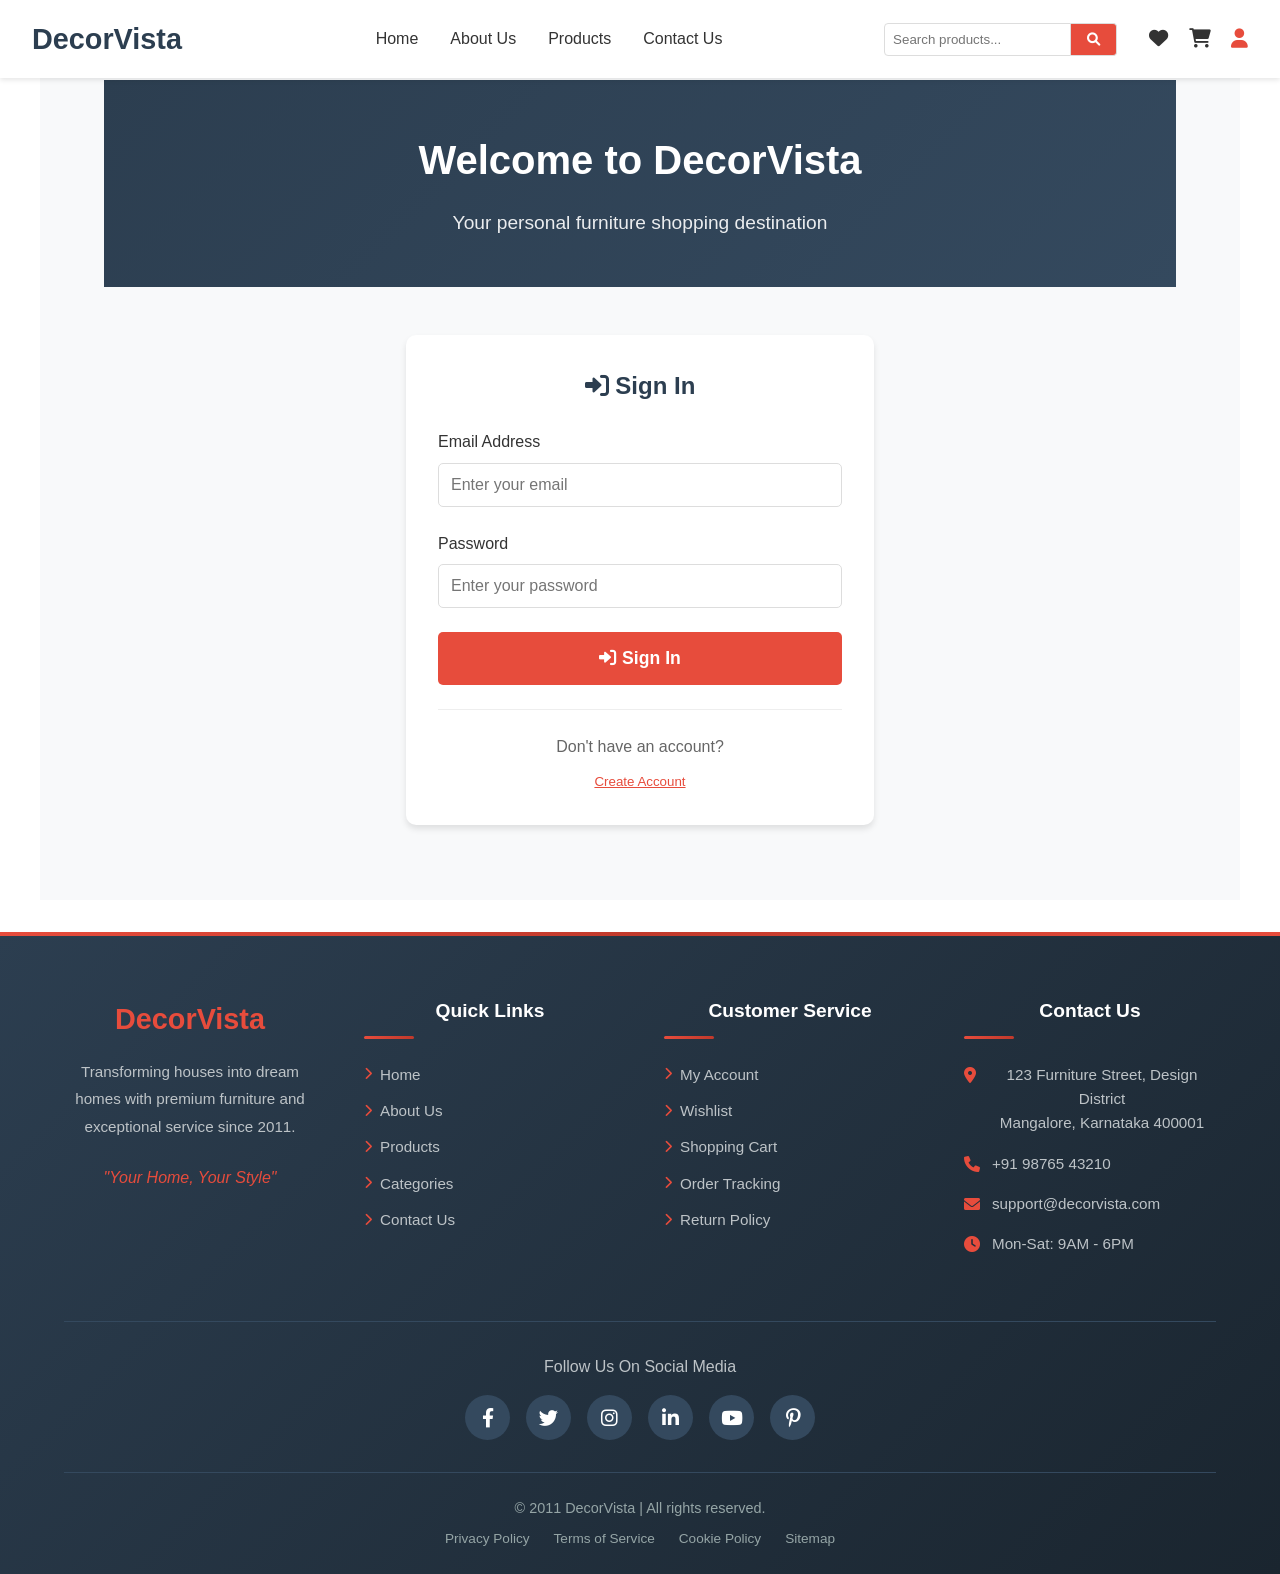
<file: profile.html>
<!DOCTYPE html>
<html lang="en">
<head>
    <meta charset="UTF-8">
    <meta name="viewport" content="width=device-width, initial-scale=1.0">
    <title>My Profile - DecorVista</title>
    <link rel="stylesheet" href="style.css">
    <link rel="stylesheet" href="footer-styles.css">
    <link rel="stylesheet" href="https://cdnjs.cloudflare.com/ajax/libs/font-awesome/6.0.0-beta3/css/all.min.css">

    <style>
        .profile-container {
            padding-top: 80px;
            min-height: 100vh;
            background-color: #f8f9fa;
        }

        .welcome-section {
            background: linear-gradient(135deg, #2c3e50 0%, #34495e 100%);
            color: white;
            padding: 3rem 5%;
            text-align: center;
        }

        .welcome-section h2 {
            font-size: 2.5rem;
            margin-bottom: 1rem;
        }

        .welcome-section p {
            font-size: 1.2rem;
            opacity: 0.9;
        }

        /* Account Forms */
        .account-form-section {
            max-width: 500px;
            margin: 3rem auto;
            padding: 0 1rem;
        }

        .account-card {
            background-color: white;
            border-radius: 10px;
            padding: 2rem;
            box-shadow: 0 4px 6px rgba(0, 0, 0, 0.1);
        }

        .account-card h3 {
            color: #2c3e50;
            font-size: 1.5rem;
            margin-bottom: 1.5rem;
            text-align: center;
        }

        .account-card .form-group {
            margin-bottom: 1.5rem;
        }

        .account-card label {
            display: block;
            margin-bottom: 0.5rem;
            color: #333;
            font-weight: 500;
        }

        .account-card input {
            width: 100%;
            padding: 0.75rem;
            border: 1px solid #ddd;
            border-radius: 5px;
            font-size: 1rem;
        }

        .account-card input:focus {
            border-color: #e74c3c;
            outline: none;
        }

        .create-account-btn, .sign-in-btn {
            width: 100%;
            padding: 1rem;
            background-color: #e74c3c;
            color: white;
            border: none;
            border-radius: 5px;
            font-size: 1.1rem;
            font-weight: bold;
            cursor: pointer;
            transition: background-color 0.3s;
        }

        .create-account-btn:hover, .sign-in-btn:hover {
            background-color: #c0392b;
        }

        .toggle-form {
            text-align: center;
            margin-top: 1.5rem;
            padding-top: 1.5rem;
            border-top: 1px solid #eee;
        }

        .toggle-form p {
            color: #666;
            margin-bottom: 0.5rem;
        }

        .toggle-btn {
            background: none;
            border: none;
            color: #e74c3c;
            font-weight: 500;
            cursor: pointer;
            text-decoration: underline;
        }

        .toggle-btn:hover {
            color: #c0392b;
        }

        .error-message {
            color: #e74c3c;
            font-size: 0.9rem;
            margin-top: 0.5rem;
            display: none;
        }


        /* Dashboard Styles */
        .dashboard-section {
            max-width: 1200px;
            margin: 2rem auto;
            padding: 0 5%;
        }

        .dashboard-grid {
            display: grid;
            grid-template-columns: repeat(auto-fit, minmax(300px, 1fr));
            gap: 2rem;
        }

        .dashboard-card {
            background-color: white;
            border-radius: 10px;
            padding: 2rem;
            box-shadow: 0 4px 6px rgba(168, 159, 159, 0.904);
            transition: transform 0.3s, box-shadow 0.3s;
        }

        .dashboard-card:hover {
            transform: translateY(-5px);
            box-shadow: 0 8px 15px rgba(0, 0, 0, 0.2);
        }

        .dashboard-card h3 {
            color: #f7382b;
            font-size: 1.3rem;
            margin-bottom: 1rem;
            display: flex;
            align-items: center;
            gap: 0.5rem;
        }

        .dashboard-card h3 i {
            color: #e74c3c;
        }

        .dashboard-card p {
            color: #666;
            margin-bottom: 1.5rem;
        }

        .dashboard-btn {
            display: inline-block;
            padding: 0.75rem 1.5rem;
            background-color: #e74c3c;
            color: white;
            text-decoration: none;
            border-radius: 5px;
            font-weight: 500;
            transition: background-color 0.3s;
            border: none;
            cursor: pointer;
            font-size: 1rem;
        }

        .dashboard-btn:hover {
            background-color: #b82b1c;
        }

        .dashboard-btn.secondary {
            background-color: #df3636;
        }

        .dashboard-btn.secondary:hover {
            background-color: #7f8c8d;
        }

        /* Order History */
        .order-list {
            margin-top: 1rem;
        }

        .order-item {
            border-bottom: 1px solid #eee;
            padding: 1rem 0;
        }

        .order-item:last-child {
            border-bottom: none;
        }

        .order-header {
            display: flex;
            justify-content: space-between;
            margin-bottom: 0.5rem;
        }

        .order-id {
            font-weight: bold;
            color: #2c3e50;
        }

        .order-status {
            padding: 0.25rem 0.5rem;
            border-radius: 3px;
            font-size: 0.85rem;
            font-weight: 500;
        }

        .order-status.delivered {
            background-color: #d4edda;
            color: #155724;
        }

        .order-status.processing {
            background-color: #fff3cd;
            color: #856404;
        }

        .order-status.shipped {
            background-color: #cce5ff;
            color: #004085;
        }

        .order-details {
            color: #666;
            font-size: 0.9rem;
        }

        .no-orders {
            color: #666;
            font-style: italic;
            text-align: center;
            padding: 2rem;
        }

        /* Cancel Order Button */
        .cancel-order-btn {
            margin-top: 0.5rem;
            padding: 0.4rem 0.8rem;
            background-color: #e74c3c;
            color: white;
            border: none;
            border-radius: 3px;
            font-size: 0.8rem;
            cursor: pointer;
            transition: background-color 0.3s;
        }

        .cancel-order-btn:hover {
            background-color: #c0392b;
        }

        .cancel-order-btn:disabled {
            background-color: #ccc;
            cursor: not-allowed;
        }

        .order-actions {
            margin-top: 0.5rem;
            text-align: right;
        }

        /* User Info */
        .user-info {
            background-color: white;
            border-radius: 10px;
            padding: 2rem;
            margin-bottom: 2rem;
            box-shadow: 0 4px 6px rgba(0, 0, 0, 0.1);
        }

        .user-info h3 {
            color: #2c3e50;
            margin-bottom: 1rem;
        }

        .user-details {
            color: #666;
            line-height: 1.8;
        }

        .logout-btn {
            margin-top: 1rem;
            background-color: #e74c3c;
            color: white;
            border: none;
            padding: 0.5rem 1rem;
            border-radius: 5px;
            cursor: pointer;
            transition: background-color 0.3s;
        }

        .logout-btn:hover {
            background-color: #c0392b;
        }

        .hidden {
            display: none !important;
        }

        /* Address Management Styles */
        .address-list {
            margin-top: 1rem;
        }

        .address-item {
            border: 1px solid #eee;
            border-radius: 8px;
            padding: 1rem;
            margin-bottom: 1rem;
            background-color: #fafafa;
            position: relative;
        }

        .address-item.default {
            border-color: #e74c3c;
            background-color: #fdf2f2;
        }

        .address-item.default::before {
            content: 'Default';
            position: absolute;
            top: -1px;
            right: -1px;
            background-color: #e74c3c;
            color: white;
            padding: 0.25rem 0.5rem;
            font-size: 0.75rem;
            border-radius: 0 7px 0 5px;
        }

        .address-name {
            font-weight: bold;
            color: #2c3e50;
            margin-bottom: 0.5rem;
        }

        .address-details {
            color: #666;
            font-size: 0.9rem;
            line-height: 1.6;
        }

        .address-phone {
            color: #888;
            font-size: 0.85rem;
            margin-top: 0.5rem;
        }

        .address-actions {
            margin-top: 0.75rem;
            display: flex;
            gap: 0.5rem;
        }

        .address-btn {
            padding: 0.4rem 0.8rem;
            border: none;
            border-radius: 3px;
            font-size: 0.8rem;
            cursor: pointer;
            transition: background-color 0.3s;
        }

        .address-btn.edit {
            background-color: #3498db;
            color: white;
        }

        .address-btn.edit:hover {
            background-color: #2980b9;
        }

        .address-btn.delete {
            background-color: #e74c3c;
            color: white;
        }

        .address-btn.delete:hover {
            background-color: #c0392b;
        }

        .address-btn.default {
            background-color: #95a5a6;
            color: white;
        }

        .address-btn.default:hover {
            background-color: #7f8c8d;
        }

        .address-btn.default.active {
            background-color: #27ae60;
        }

        /* Address Modal Styles */
        .modal-overlay {
            display: none;
            position: fixed;
            top: 0;
            left: 0;
            width: 100%;
            height: 100%;
            background-color: rgba(0, 0, 0, 0.5);
            z-index: 1000;
            justify-content: center;
            align-items: center;
        }

        .modal-overlay.active {
            display: flex;
        }

        .modal-content {
            background-color: white;
            border-radius: 10px;
            padding: 2rem;
            max-width: 500px;
            width: 90%;
            max-height: 90vh;
            overflow-y: auto;
            position: relative;
        }

        .modal-header {
            display: flex;
            justify-content: space-between;
            align-items: center;
            margin-bottom: 1.5rem;
        }

        .modal-header h3 {
            color: #2c3e50;
            margin: 0;
        }

        .modal-close {
            background: none;
            border: none;
            font-size: 1.5rem;
            color: #666;
            cursor: pointer;
            padding: 0;
            width: 30px;
            height: 30px;
            display: flex;
            align-items: center;
            justify-content: center;
        }

        .modal-close:hover {
            color: #e74c3c;
        }

        .address-form .form-group {
            margin-bottom: 1rem;
        }

        .address-form label {
            display: block;
            margin-bottom: 0.5rem;
            color: #333;
            font-weight: 500;
            font-size: 0.9rem;
        }

        .address-form input,
        .address-form select,
        .address-form textarea {
            width: 100%;
            padding: 0.75rem;
            border: 1px solid #ddd;
            border-radius: 5px;
            font-size: 1rem;
            font-family: inherit;
        }

        .address-form input:focus,
        .address-form select:focus,
        .address-form textarea:focus {
            border-color: #e74c3c;
            outline: none;
        }

        .address-form textarea {
            resize: vertical;
            min-height: 80px;
        }

        .form-row {
            display: grid;
            grid-template-columns: 1fr 1fr;
            gap: 1rem;
        }

        .checkbox-group {
            display: flex;
            align-items: center;
            gap: 0.5rem;
        }

        .checkbox-group input[type="checkbox"] {
            width: auto;
        }

        .checkbox-group label {
            margin: 0;
            font-weight: normal;
        }

        .save-address-btn {
            width: 100%;
            padding: 1rem;
            background-color: #e74c3c;
            color: white;
            border: none;
            border-radius: 5px;
            font-size: 1rem;
            font-weight: bold;
            cursor: pointer;
            transition: background-color 0.3s;
            margin-top: 1rem;
        }

        .save-address-btn:hover {
            background-color: #c0392b;
        }

        .no-addresses {
            color: #666;
            font-style: italic;
            text-align: center;
            padding: 2rem;
        }

        @media (max-width: 480px) {
            .form-row {
                grid-template-columns: 1fr;
            }
        }
    </style>
</head>

<body>
    <header>
        <nav class="navbar">
            <!-- <div class="hamburger" onclick="toggleSidebar()">
                <i class="fas fa-bars"></i>
            </div> -->
            <div class="logo">
                <h1>DecorVista</h1>
            </div>


            <ul class="nav-links">
                <li><a href="index.html">Home</a></li>
                <li><a href="index.html#about">About Us</a></li>
                <li><a href="products.html">Products</a></li>
                <li><a href="index.html#contact">Contact Us</a></li>
            </ul>
            <div class="nav-right">
                <!-- <a href="index.html" class="back-btn"><i class="fas fa-arrow-left"></i> Back</a> -->
                <div class="search-bar">
                    <input type="text" placeholder="Search products...">
                    <button type="submit"><i class="fas fa-search"></i></button>
                </div>
                <div class="icons">
                    <a href="wishlist.html"><i class="fas fa-heart"></i></a>
                    <a href="cart.html"><i class="fas fa-shopping-cart"></i></a>
                    <a href="profile.html" class="active"><i class="fas fa-user"></i></a>
                </div>
            </div>
        </nav>
        <!-- <div id="sidebar" class="sidebar">
            <span class="close-sidebar" onclick="toggleSidebar()">&times;</span>
            <h3>Menu</h3>
            <ul>
                <li><a href="index.html">Home</a></li>
                <li><a href="products.html">Products</a></li>
                <li><a href="wishlist.html">Wishlist</a></li>
                <li><a href="cart.html">Cart</a></li>
                <li><a href="profile.html">Profile</a></li>
            </ul>
        </div> -->
    </header>

    <main class="profile-container">
        <!-- Welcome Section -->
        <section class="welcome-section">
            <h2>Welcome to DecorVista</h2>
            <p>Your personal furniture shopping destination</p>
        </section>

        <!-- Account Forms (Sign In / Create Account) -->
        <section id="accountFormSection" class="account-form-section">
            <!-- Sign In Form -->
            <div id="signInForm" class="account-card">
                <h3><i class="fas fa-sign-in-alt"></i> Sign In</h3>
                <form id="loginForm">
                    <div class="form-group">
                        <label for="loginEmail">Email Address</label>
                        <input type="email" id="loginEmail" name="loginEmail" required placeholder="Enter your email">
                    </div>
                    <div class="form-group">
                        <label for="loginPassword">Password</label>
                        <input type="password" id="loginPassword" name="loginPassword" required placeholder="Enter your password">
                    </div>
                    <div id="loginError" class="error-message">Invalid email or password. Please try again.</div>
                    <button type="submit" class="sign-in-btn">
                        <i class="fas fa-sign-in-alt"></i> Sign In
                    </button>
                </form>
                <div class="toggle-form">
                    <p>Don't have an account?</p>
                    <button class="toggle-btn" onclick="toggleForm('create')">Create Account</button>
                </div>
            </div>

            <!-- Create Account Form -->
            <div id="createAccountForm" class="account-card hidden">
                <h3><i class="fas fa-user-plus"></i> Create Your Account</h3>
                <form id="accountForm">
                    <div class="form-group">
                        <label for="fullName">Full Name</label>
                        <input type="text" id="fullName" name="fullName" required placeholder="Enter your full name">
                    </div>
                    <div class="form-group">
                        <label for="email">Email Address</label>
                        <input type="email" id="email" name="email" required placeholder="Enter your email">
                    </div>
                    <div class="form-group">
                        <label for="password">Password</label>
                        <input type="password" id="password" name="password" required placeholder="Create a password" minlength="6">
                    </div>
                    <div class="form-group">
                        <label for="confirmPassword">Confirm Password</label>
                        <input type="password" id="confirmPassword" name="confirmPassword" required placeholder="Confirm your password">
                    </div>
                    <div id="createError" class="error-message"></div>
                    <button type="submit" class="create-account-btn">
                        <i class="fas fa-user-check"></i> Create Account
                    </button>
                </form>
                <div class="toggle-form">
                    <p>Already have an account?</p>
                    <button class="toggle-btn" onclick="toggleForm('signin')">Sign In</button>
                </div>
            </div>
        </section>


        <!-- Account Dashboard (shown when account exists) -->
        <section id="dashboardSection" class="dashboard-section hidden">
            <!-- User Info -->
            <div class="user-info">
                <h3><i class="fas fa-user-circle"></i> <span id="userNameDisplay">User</span></h3>
                <div class="user-details">
                    <p><i class="fas fa-envelope"></i> <span id="userEmailDisplay">email@example.com</span></p>
                </div>
                <button class="logout-btn" onclick="logout()">
                    <i class="fas fa-sign-out-alt"></i> Logout
                </button>
            </div>

            <div class="dashboard-grid">
                <!-- Order History Card -->
                <div class="dashboard-card">
                    <h3><i class="fas fa-history"></i> Order History</h3>
                    <p>View your past orders and track their status</p>
                    <div id="orderList" class="order-list">
                        <!-- Orders will be populated here -->
                    </div>
                </div>

                <!-- My Wishlist Card -->
                <div class="dashboard-card">
                    <h3><i class="fas fa-heart"></i> My Wishlist</h3>
                    <p>View and manage your saved items</p>
                    <p><strong id="wishlistCount">0</strong> items in your wishlist</p>
                    <a href="wishlist.html" class="dashboard-btn">
                        <i class="fas fa-arrow-right"></i> View Wishlist
                    </a>
                </div>

                <!-- My Cart Card -->
                <div class="dashboard-card">
                    <h3><i class="fas fa-shopping-cart"></i> My Cart</h3>
                    <p>Review items ready for checkout</p>
                    <p><strong id="cartCount">0</strong> items in your cart</p>
                    <a href="cart.html" class="dashboard-btn">
                        <i class="fas fa-arrow-right"></i> View Cart
                    </a>
                </div>

                <!-- My Addresses -->
                <div class="dashboard-card">
                    <h3><i class="fas fa-map-marker-alt"></i> My Addresses</h3>
                    <p>Manage your delivery addresses</p>
                    <p><strong id="addressCount">0</strong> saved addresses</p>
                    <button class="dashboard-btn" onclick="openAddressModal()">
                        <i class="fas fa-plus"></i> Manage Addresses
                    </button>
                </div>

                <!-- Continue Shopping -->
                <div class="dashboard-card">
                    <h3><i class="fas fa-store"></i> Continue Shopping</h3>
                    <p>Browse our latest furniture collections</p>
                    <a href="products.html" class="dashboard-btn secondary">
                        <i class="fas fa-shopping-bag"></i> Browse Products
                    </a>
                </div>
            </div>
        </section>
    </main>

    <!-- Address Management Modal -->
    <div id="addressModal" class="modal-overlay">
        <div class="modal-content">
            <div class="modal-header">
                <h3><i class="fas fa-map-marker-alt"></i> <span id="modalTitle">Add New Address</span></h3>
                <button class="modal-close" onclick="closeAddressModal()">&times;</button>
            </div>
            
            <form id="addressForm" class="address-form" onsubmit="saveAddress(event)">
                <input type="hidden" id="addressId">
                
                <div class="form-group">
                    <label for="addressName">Full Name *</label>
                    <input type="text" id="addressName" required placeholder="Enter recipient's full name">
                </div>
                
                <div class="form-group">
                    <label for="addressStreet">Street Address *</label>
                    <textarea id="addressStreet" required placeholder="Enter street address, apartment, suite, etc."></textarea>
                </div>
                
                <div class="form-row">
                    <div class="form-group">
                        <label for="addressCity">City *</label>
                        <input type="text" id="addressCity" required placeholder="City">
                    </div>
                    <div class="form-group">
                        <label for="addressState">State/Province *</label>
                        <input type="text" id="addressState" required placeholder="State/Province">
                    </div>
                </div>
                
                <div class="form-row">
                    <div class="form-group">
                        <label for="addressZip">ZIP/Postal Code *</label>
                        <input type="text" id="addressZip" required placeholder="ZIP/Postal Code">
                    </div>
                    <div class="form-group">
                        <label for="addressCountry">Country *</label>
                        <select id="addressCountry" required>
                            <option value="">Select Country</option>
                            <option value="USA">United States</option>
                            <option value="UK">United Kingdom</option>
                            <option value="Canada">Canada</option>
                            <option value="Australia">Australia</option>
                            <option value="Germany">Germany</option>
                            <option value="France">France</option>
                            <option value="India">India</option>
                            <option value="Other">Other</option>
                        </select>
                    </div>
                </div>
                
                <div class="form-group">
                    <label for="addressPhone">Phone Number *</label>
                    <input type="tel" id="addressPhone" required placeholder="Enter phone number">
                </div>
                
                <div class="form-group checkbox-group">
                    <input type="checkbox" id="isDefault">
                    <label for="isDefault">Set as default address</label>
                </div>
                
                <button type="submit" class="save-address-btn">
                    <i class="fas fa-save"></i> Save Address
                </button>
            </form>
            
            <div id="savedAddressesSection" style="margin-top: 2rem;">
                <h4 style="color: #2c3e50; margin-bottom: 1rem; border-bottom: 1px solid #eee; padding-bottom: 0.5rem;">
                    <i class="fas fa-list"></i> Saved Addresses
                </h4>
                <div id="addressList" class="address-list">
                    <!-- Addresses will be populated here -->
                </div>
            </div>
        </div>
    </div>


    <!-- Footer -->
    <footer class="footer">
        <div class="footer-container">
            <!-- Brand Section -->
            <div class="footer-brand">
                <h3>DecorVista</h3>
                <p>Transforming houses into dream homes with premium furniture and exceptional service since 2011.</p>
                <p class="tagline">"Your Home, Your Style"</p>
            </div>

            <!-- Quick Links -->
            <div class="footer-section">
                <h4>Quick Links</h4>
                <ul class="footer-links-list">
                    <li><a href="index.html"><i class="fas fa-chevron-right"></i> Home</a></li>
                    <li><a href="index.html#about"><i class="fas fa-chevron-right"></i> About Us</a></li>
                    <li><a href="products.html"><i class="fas fa-chevron-right"></i> Products</a></li>
                    <li><a href="index.html#category"><i class="fas fa-chevron-right"></i> Categories</a></li>
                    <li><a href="index.html#contact"><i class="fas fa-chevron-right"></i> Contact Us</a></li>
                </ul>
            </div>

            <!-- Customer Service -->
            <div class="footer-section">
                <h4>Customer Service</h4>
                <ul class="footer-links-list">
                    <li><a href="profile.html"><i class="fas fa-chevron-right"></i> My Account</a></li>
                    <li><a href="wishlist.html"><i class="fas fa-chevron-right"></i> Wishlist</a></li>
                    <li><a href="cart.html"><i class="fas fa-chevron-right"></i> Shopping Cart</a></li>
                    <li><a href="#"><i class="fas fa-chevron-right"></i> Order Tracking</a></li>
                    <li><a href="#"><i class="fas fa-chevron-right"></i> Return Policy</a></li>
                </ul>
            </div>

            <!-- Contact Info -->
            <div class="footer-section footer-contact">
                <h4>Contact Us</h4>
                <p><i class="fas fa-map-marker-alt"></i> 123 Furniture Street, Design District<br>Mangalore, Karnataka 400001</p>
                <p><i class="fas fa-phone"></i> +91 98765 43210</p>
                <p><i class="fas fa-envelope"></i> support@decorvista.com</p>
                <p><i class="fas fa-clock"></i> Mon-Sat: 9AM - 6PM</p>
            </div>

            <!-- Newsletter -->
            <!-- <div class="footer-section footer-newsletter">
                <h4>Newsletter</h4>
                <p>Subscribe to get exclusive offers, design tips, and new arrival updates!</p>
                <form class="newsletter-form" onsubmit="event.preventDefault(); alert('Thank you for subscribing!');">
                    <input type="email" placeholder="Enter your email" required>
                    <button type="submit"><i class="fas fa-paper-plane"></i></button>
                </form>
            </div> -->
        </div>

        <!-- Social Media -->
        <div class="footer-social">
            <p>Follow Us On Social Media</p>
            <div class="social-icons">
                <a href="https://facebook.com" target="_blank" title="Facebook"><i class="fab fa-facebook-f"></i></a>
                <a href="https://twitter.com" target="_blank" title="Twitter"><i class="fab fa-twitter"></i></a>
                <a href="https://instagram.com" target="_blank" title="Instagram"><i class="fab fa-instagram"></i></a>
                <a href="https://linkedin.com" target="_blank" title="LinkedIn"><i class="fab fa-linkedin-in"></i></a>
                <a href="https://youtube.com" target="_blank" title="YouTube"><i class="fab fa-youtube"></i></a>
                <a href="https://pinterest.com" target="_blank" title="Pinterest"><i class="fab fa-pinterest-p"></i></a>
            </div>

            <!-- Payment Methods -->
            <!-- <div class="payment-methods">
                <i class="fab fa-cc-visa" title="Visa"></i>
                <i class="fab fa-cc-mastercard" title="Mastercard"></i>
                <i class="fab fa-cc-amex" title="American Express"></i>
                <i class="fab fa-cc-paypal" title="PayPal"></i>
                <i class="fas fa-money-bill-wave" title="Cash on Delivery"></i>
            </div> -->
        </div>

        <!-- Footer Bottom -->
        <div class="footer-bottom">
            <p>&copy; 2011 DecorVista | All rights reserved.</p>
            <div class="footer-bottom-links">
                <a href="#">Privacy Policy</a>
                <a href="#">Terms of Service</a>
                <a href="#">Cookie Policy</a>
                <a href="#">Sitemap</a>
            </div>
        </div>
    </footer>


    <script>
        // Toggle sidebar
        function toggleSidebar() {
            const sidebar = document.getElementById('sidebar');
            sidebar.classList.toggle('active');
        }

        // Close sidebar when clicking outside
        document.addEventListener('click', function(event) {
            const sidebar = document.getElementById('sidebar');
            const hamburger = document.querySelector('.hamburger');
            
            if (sidebar.classList.contains('active') && 
                !sidebar.contains(event.target) && 
                !hamburger.contains(event.target)) {
                sidebar.classList.remove('active');
            }
        });

        // Check if user is logged in
        function checkLoginStatus() {
            const currentUser = localStorage.getItem('currentUser');
            if (currentUser) {
                showDashboard(JSON.parse(currentUser));
            } else {
                showAccountForm();
            }
        }

        // Show account forms (sign in by default)
        function showAccountForm() {
            document.getElementById('accountFormSection').classList.remove('hidden');
            document.getElementById('dashboardSection').classList.add('hidden');
            // Default to sign in form
            document.getElementById('signInForm').classList.remove('hidden');
            document.getElementById('createAccountForm').classList.add('hidden');
        }

        // Toggle between sign in and create account forms
        function toggleForm(formType) {
            const signInForm = document.getElementById('signInForm');
            const createAccountForm = document.getElementById('createAccountForm');
            
            if (formType === 'create') {
                signInForm.classList.add('hidden');
                createAccountForm.classList.remove('hidden');
            } else {
                createAccountForm.classList.add('hidden');
                signInForm.classList.remove('hidden');
            }
            
            // Clear error messages
            document.getElementById('loginError').style.display = 'none';
            document.getElementById('createError').style.display = 'none';
        }


        // Show dashboard
        function showDashboard(userData) {
            document.getElementById('accountFormSection').classList.add('hidden');
            document.getElementById('dashboardSection').classList.remove('hidden');
            
            // Update user info
            document.getElementById('userNameDisplay').textContent = userData.fullName;
            document.getElementById('userEmailDisplay').textContent = userData.email;
            
            // Load order history
            loadOrderHistory();
            
            // Update counts
            updateCounts();
        }

        // Load order history
        function loadOrderHistory() {
            const orders = JSON.parse(localStorage.getItem('orders')) || [];

            const orderList = document.getElementById('orderList');
            
            if (orders.length === 0) {
                orderList.innerHTML = '<p class="no-orders">No orders yet. Start shopping!</p>';
                return;
            }
            
            // Show only last 3 orders
            const recentOrders = orders.slice(-3).reverse();
            
            orderList.innerHTML = recentOrders.map(order => {
                const canCancel = order.status === 'Processing' || order.status === 'Shipped';
                return `
                <div class="order-item">
                    <div class="order-header">
                        <span class="order-id">${order.id}</span>
                        <span class="order-status ${order.status.toLowerCase()}">${order.status}</span>
                    </div>
                    <div class="order-details">
                        ${order.items.length} items • ${order.total} • ${new Date(order.date).toLocaleDateString()}
                    </div>
                    <div class="order-actions">
                        ${canCancel ? `<button class="cancel-order-btn" onclick="cancelOrder('${order.id}')"><i class="fas fa-times"></i> Cancel Order</button>` : ''}
                    </div>
                </div>
            `}).join('');
        }

        // Cancel order function
        function cancelOrder(orderId) {
            if (confirm('Are you sure you want to cancel this order?')) {
                let orders = JSON.parse(localStorage.getItem('orders')) || [];

                
                // Find and update the order status
                const orderIndex = orders.findIndex(order => order.id === orderId);
                if (orderIndex !== -1) {
                    orders[orderIndex].status = 'Cancelled';
                    localStorage.setItem('orders', JSON.stringify(orders));
                    alert('Order ' + orderId + ' has been cancelled successfully.');
                    loadOrderHistory(); // Refresh the order list
                }
            }
        }

        // Update counts
        function updateCounts() {


            const wishlist = JSON.parse(localStorage.getItem('wishlist')) || [];
            const cart = JSON.parse(localStorage.getItem('cart')) || [];
            const addresses = JSON.parse(localStorage.getItem('addresses')) || [];
            
            document.getElementById('wishlistCount').textContent = wishlist.length;
            
            const cartCount = cart.reduce((total, item) => total + (item.quantity || 1), 0);
            document.getElementById('cartCount').textContent = cartCount;
            document.getElementById('addressCount').textContent = addresses.length;
        }

        // Address Management Functions
        function openAddressModal() {
            document.getElementById('addressModal').classList.add('active');
            document.body.style.overflow = 'hidden';
            loadAddresses();
            resetAddressForm();
        }

        function closeAddressModal() {
            document.getElementById('addressModal').classList.remove('active');
            document.body.style.overflow = '';
        }

        function resetAddressForm() {
            document.getElementById('addressForm').reset();
            document.getElementById('addressId').value = '';
            document.getElementById('modalTitle').textContent = 'Add New Address';
        }

        function loadAddresses() {
            const addresses = JSON.parse(localStorage.getItem('addresses')) || [];
            const addressList = document.getElementById('addressList');
            
            if (addresses.length === 0) {
                addressList.innerHTML = '<p class="no-addresses">No addresses saved yet. Add your first address above!</p>';
                return;
            }
            
            addressList.innerHTML = addresses.map((address, index) => `
                <div class="address-item ${address.isDefault ? 'default' : ''}">
                    <div class="address-name">${address.name}</div>
                    <div class="address-details">
                        ${address.street}<br>
                        ${address.city}, ${address.state} ${address.zip}<br>
                        ${address.country}
                    </div>
                    <div class="address-phone">
                        <i class="fas fa-phone"></i> ${address.phone}
                    </div>
                    <div class="address-actions">
                        <button class="address-btn edit" onclick="editAddress(${index})">
                            <i class="fas fa-edit"></i> Edit
                        </button>
                        <button class="address-btn delete" onclick="deleteAddress(${index})">
                            <i class="fas fa-trash"></i> Delete
                        </button>
                        ${!address.isDefault ? `
                        <button class="address-btn default" onclick="setDefaultAddress(${index})">
                            <i class="fas fa-check"></i> Set Default
                        </button>
                        ` : ''}
                    </div>
                </div>
            `).join('');
        }

        function saveAddress(event) {
            event.preventDefault();
            
            const addressId = document.getElementById('addressId').value;
            const name = document.getElementById('addressName').value;
            const street = document.getElementById('addressStreet').value;
            const city = document.getElementById('addressCity').value;
            const state = document.getElementById('addressState').value;
            const zip = document.getElementById('addressZip').value;
            const country = document.getElementById('addressCountry').value;
            const phone = document.getElementById('addressPhone').value;
            const isDefault = document.getElementById('isDefault').checked;
            
            let addresses = JSON.parse(localStorage.getItem('addresses')) || [];
            
            const addressData = {
                name,
                street,
                city,
                state,
                zip,
                country,
                phone,
                isDefault
            };
            
            if (addressId !== '') {
                // Edit existing address
                const index = parseInt(addressId);
                addresses[index] = addressData;
            } else {
                // Add new address
                if (isDefault) {
                    // Remove default from other addresses
                    addresses.forEach(addr => addr.isDefault = false);
                }
                addresses.push(addressData);
            }
            
            // If this is the first address, make it default
            if (addresses.length === 1) {
                addresses[0].isDefault = true;
            }
            
            localStorage.setItem('addresses', JSON.stringify(addresses));
            
            alert(addressId !== '' ? 'Address updated successfully!' : 'Address added successfully!');
            resetAddressForm();
            loadAddresses();
            updateCounts();
        }

        function editAddress(index) {
            const addresses = JSON.parse(localStorage.getItem('addresses')) || [];
            const address = addresses[index];
            
            document.getElementById('addressId').value = index;
            document.getElementById('addressName').value = address.name;
            document.getElementById('addressStreet').value = address.street;
            document.getElementById('addressCity').value = address.city;
            document.getElementById('addressState').value = address.state;
            document.getElementById('addressZip').value = address.zip;
            document.getElementById('addressCountry').value = address.country;
            document.getElementById('addressPhone').value = address.phone;
            document.getElementById('isDefault').checked = address.isDefault;
            document.getElementById('modalTitle').textContent = 'Edit Address';
            
            // Scroll to form
            document.getElementById('addressForm').scrollIntoView({ behavior: 'smooth' });
        }

        function deleteAddress(index) {
            if (confirm('Are you sure you want to delete this address?')) {
                let addresses = JSON.parse(localStorage.getItem('addresses')) || [];
                addresses.splice(index, 1);
                
                // If we deleted the default address, make the first one default
                if (addresses.length > 0) {
                    const hasDefault = addresses.some(addr => addr.isDefault);
                    if (!hasDefault) {
                        addresses[0].isDefault = true;
                    }
                }
                
                localStorage.setItem('addresses', JSON.stringify(addresses));
                loadAddresses();
                updateCounts();
                alert('Address deleted successfully!');
            }
        }

        function setDefaultAddress(index) {
            let addresses = JSON.parse(localStorage.getItem('addresses')) || [];
            
            // Remove default from all addresses
            addresses.forEach(addr => addr.isDefault = false);
            
            // Set new default
            addresses[index].isDefault = true;
            
            localStorage.setItem('addresses', JSON.stringify(addresses));
            loadAddresses();
            alert('Default address updated!');
        }

        // Close modal when clicking outside
        document.getElementById('addressModal').addEventListener('click', function(event) {
            if (event.target === this) {
                closeAddressModal();
            }
        });

        // Close modal on Escape key
        document.addEventListener('keydown', function(event) {
            if (event.key === 'Escape') {
                closeAddressModal();
            }
        });


        // Logout function
        function logout() {
            if (confirm('Are you sure you want to logout?')) {
                localStorage.removeItem('currentUser');
                showAccountForm();
                alert('You have been logged out successfully.');
            }
        }

        // Sign In form submission handler
        document.getElementById('loginForm').addEventListener('submit', function(e) {
            e.preventDefault();
            
            const email = document.getElementById('loginEmail').value;
            const password = document.getElementById('loginPassword').value;
            
            // Get all registered users
            const users = JSON.parse(localStorage.getItem('users')) || [];
            
            // Find user with matching email and password
            const user = users.find(u => u.email === email && u.password === password);
            
            if (user) {
                // Store current user session (without password)
                const currentUser = {
                    fullName: user.fullName,
                    email: user.email,
                    createdAt: user.createdAt
                };
                localStorage.setItem('currentUser', JSON.stringify(currentUser));
                
                // Show success message and dashboard
                alert('Welcome back, ' + user.fullName + '!');
                showDashboard(currentUser);
            } else {
                // Show error message
                document.getElementById('loginError').style.display = 'block';
            }
        });

        // Account form submission handler (Create Account)
        document.getElementById('accountForm').addEventListener('submit', function(e) {
            e.preventDefault();
            
            const fullName = document.getElementById('fullName').value;
            const email = document.getElementById('email').value;
            const password = document.getElementById('password').value;
            const confirmPassword = document.getElementById('confirmPassword').value;
            const errorDiv = document.getElementById('createError');
            
            // Validate passwords match
            if (password !== confirmPassword) {
                errorDiv.textContent = 'Passwords do not match. Please try again.';
                errorDiv.style.display = 'block';
                return;
            }
            
            // Get existing users
            let users = JSON.parse(localStorage.getItem('users')) || [];
            
            // Check if email already exists
            const existingUser = users.find(u => u.email === email);
            if (existingUser) {
                errorDiv.textContent = 'An account with this email already exists. Please sign in.';
                errorDiv.style.display = 'block';
                return;
            }
            
            // Create new user account
            const newUser = {
                fullName: fullName,
                email: email,
                password: password,
                createdAt: new Date().toISOString()
            };
            
            // Add to users array
            users.push(newUser);
            localStorage.setItem('users', JSON.stringify(users));
            
            // Set as current user (without password)
            const currentUser = {
                fullName: fullName,
                email: email,
                createdAt: newUser.createdAt
            };
            localStorage.setItem('currentUser', JSON.stringify(currentUser));
            
            // Show success message and dashboard
            alert('Account created successfully! Welcome to DecorVista, ' + fullName + '!');
            showDashboard(currentUser);
        });


        // Initialize page
        document.addEventListener('DOMContentLoaded', function() {
            checkLoginStatus();
        });

    </script>
</body>
</html>
</file>
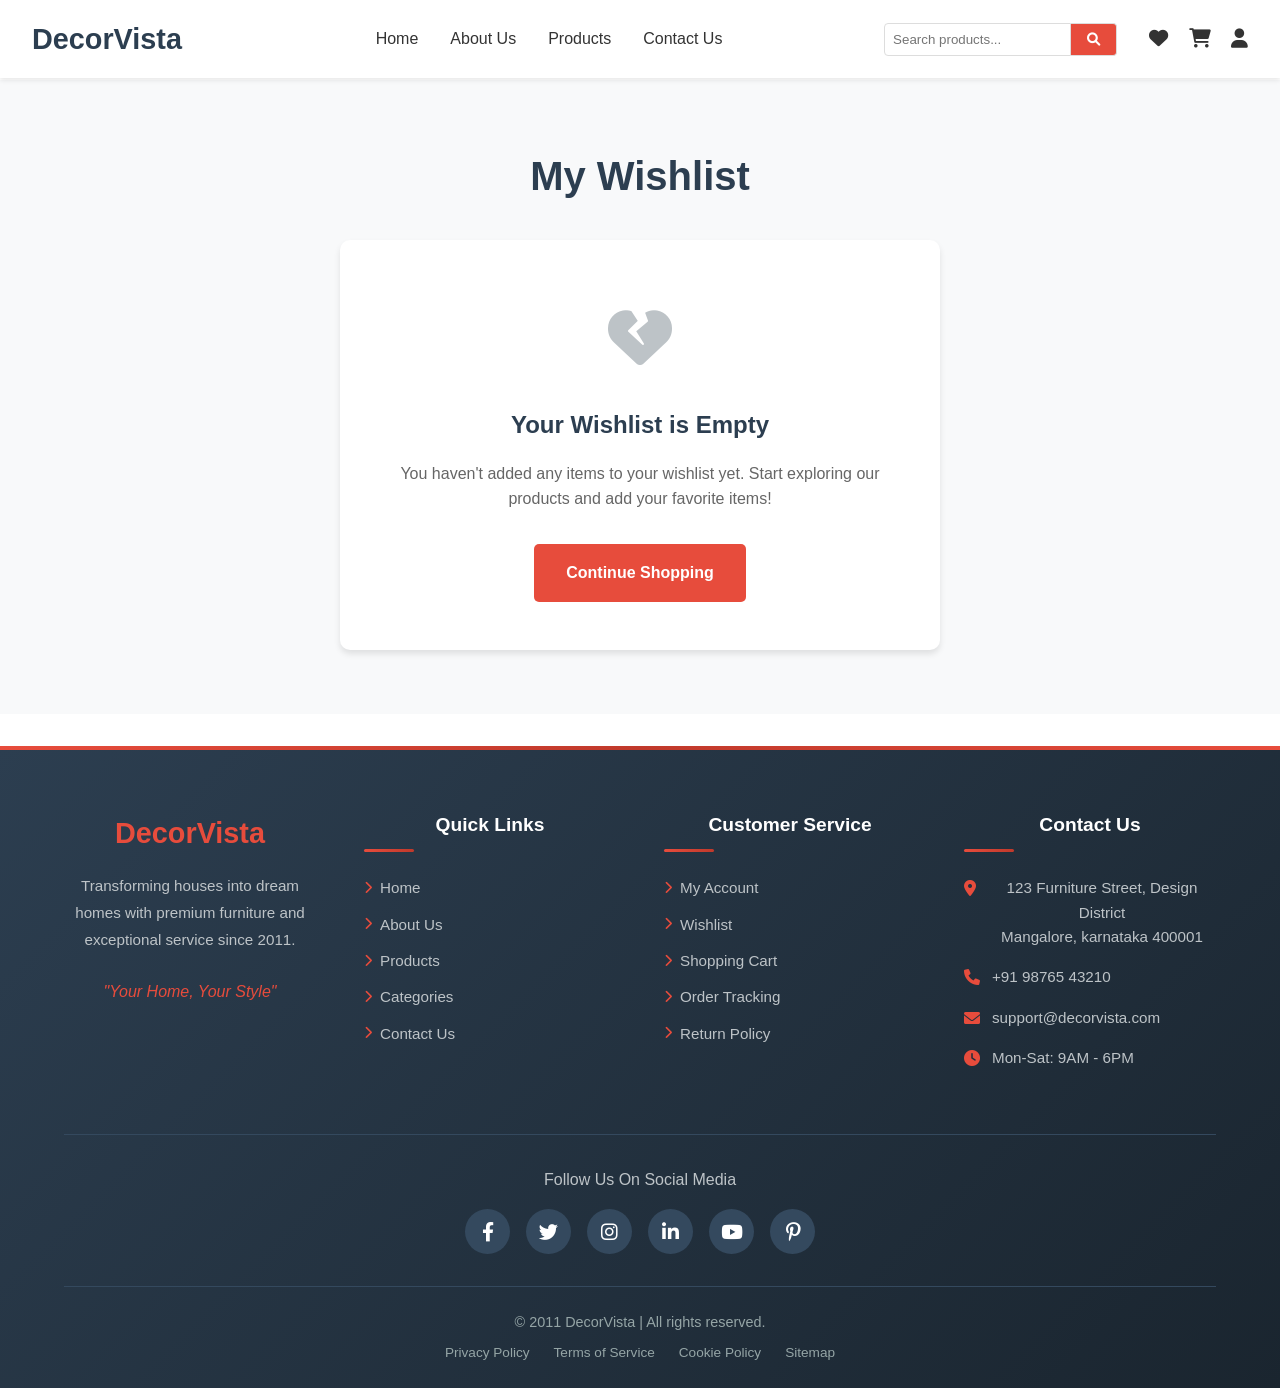
<file: wishlist.html>
<!DOCTYPE html>
<html lang="en">

<head>
    <meta charset="UTF-8">
    <meta name="viewport" content="width=device-width, initial-scale=1.0">
    <title>Wishlist - DecorVista</title>
    <link rel="stylesheet" href="style.css">
    <link rel="stylesheet" href="footer-styles.css">
    <link rel="stylesheet" href="https://cdnjs.cloudflare.com/ajax/libs/font-awesome/6.0.0-beta3/css/all.min.css">

    <style>
        .wishlist-container {
            padding: 4rem 5%;
            background-color: #f8f9fa;
            min-height: 70vh;
        }

        .wishlist-container h2 {
            font-size: 2.5rem;
            margin-bottom: 2rem;
            color: #2c3e50;
            text-align: center;
        }

        .wishlist-items {
            display: grid;
            grid-template-columns: repeat(auto-fit, minmax(280px, 1fr));
            gap: 2rem;
            max-width: 1200px;
            margin: 0 auto;
        }

        .wishlist-item {
            background-color: white;
            border-radius: 10px;
            overflow: hidden;
            box-shadow: 0 4px 6px rgba(0, 0, 0, 0.1);
            transition: transform 0.3s, box-shadow 0.3s;
        }

        .wishlist-item:hover {
            transform: translateY(-5px);
            box-shadow: 0 8px 15px rgba(0, 0, 0, 0.2);
        }

        .wishlist-item-image {
            width: 100%;
            height: 200px;
            object-fit: cover;
        }

        .wishlist-item-info {
            padding: 1.5rem;
        }

        .wishlist-item-name {
            font-size: 1.2rem;
            font-weight: bold;
            color: #2c3e50;
            margin-bottom: 0.5rem;
        }

        .wishlist-item-price {
            font-size: 1.3rem;
            color: #e74c3c;
            font-weight: bold;
            margin-bottom: 1rem;
        }

        .wishlist-item-actions {
            display: flex;
            gap: 0.5rem;
        }

        .wishlist-item-actions button {
            flex: 1;
            padding: 0.75rem;
            border: none;
            border-radius: 5px;
            cursor: pointer;
            font-weight: bold;
            transition: background-color 0.3s;
        }

        .add-to-cart-btn {
            background-color: #e74c3c;
            color: white;
        }

        .add-to-cart-btn:hover {
            background-color: #c0392b;
        }

        .buy-now-btn {
            background-color: #27ae60;
            color: white;
        }

        .buy-now-btn:hover {
            background-color: #219a52;
        }

        .remove-btn {

            background-color: #e74c3c;
            color: white;
        }

        .remove-btn:hover {
            background-color: #c0392b;
        }

        .empty-wishlist {
            text-align: center;
            padding: 3rem;
            background-color: white;
            border-radius: 10px;
            box-shadow: 0 4px 6px rgba(0, 0, 0, 0.1);
            max-width: 600px;
            margin: 0 auto;
        }

        .empty-wishlist-icon {
            font-size: 4rem;
            color: #bdc3c7;
            margin-bottom: 1rem;
        }

        .empty-wishlist h3 {
            font-size: 1.5rem;
            color: #2c3e50;
            margin-bottom: 1rem;
        }

        .empty-wishlist p {
            color: #666;
            margin-bottom: 2rem;
            line-height: 1.6;
        }

        .continue-shopping-btn {
            display: inline-block;
            padding: 1rem 2rem;
            background-color: #e74c3c;
            color: white;
            text-decoration: none;
            font-weight: bold;
            border-radius: 5px;
            transition: background-color 0.3s;
        }

        .continue-shopping-btn:hover {
            background-color: #c0392b;
        }

        .main {
            padding-top: 80px;
        }
    </style>
</head>

<body>
    <header>
        <nav class="navbar">
            <div class="logo">
                <h1>DecorVista</h1>
            </div>


            <ul class="nav-links">
                <li><a href="index.html">Home</a></li>
                <li><a href="index.html#about">About Us</a></li>
                <li><a href="products.html">Products</a></li>
                <li><a href="index.html#contact">Contact Us</a></li>
            </ul>
            <div class="nav-right">
                <div class="search-bar">
                    <input type="text" placeholder="Search products...">
                    <button type="submit"><i class="fas fa-search"></i></button>
                </div>
                <div class="icons">
                    <a href="#" onclick="RedActivate(event)"><i id="Red-btn" class="fas fa-heart"></i></a>
                    <a href="cart.html"><i class="fas fa-shopping-cart"></i></a>
                    <a href="profile.html"><i class="fas fa-user"></i></a>
                </div>
            </div>
        </nav>
    </header>

    <main class="main">
        <section class="wishlist-container">
            <h2>My Wishlist</h2>
            <div id="wishlistContent"></div>
        </section>
    </main>

    <!-- Footer -->
    <footer class="footer">
        <div class="footer-container">
            <!-- Brand Section -->
            <div class="footer-brand">
                <h3>DecorVista</h3>
                <p>Transforming houses into dream homes with premium furniture and exceptional service since 2011.</p>
                <p class="tagline">"Your Home, Your Style"</p>
            </div>

            <!-- Quick Links -->
            <div class="footer-section">
                <h4>Quick Links</h4>
                <ul class="footer-links-list">
                    <li><a href="index.html"><i class="fas fa-chevron-right"></i> Home</a></li>
                    <li><a href="index.html#about"><i class="fas fa-chevron-right"></i> About Us</a></li>
                    <li><a href="products.html"><i class="fas fa-chevron-right"></i> Products</a></li>
                    <li><a href="index.html#category"><i class="fas fa-chevron-right"></i> Categories</a></li>
                    <li><a href="index.html#contact"><i class="fas fa-chevron-right"></i> Contact Us</a></li>
                </ul>
            </div>

            <!-- Customer Service -->
            <div class="footer-section">
                <h4>Customer Service</h4>
                <ul class="footer-links-list">
                    <li><a href="profile.html"><i class="fas fa-chevron-right"></i> My Account</a></li>
                    <li><a href="wishlist.html"><i class="fas fa-chevron-right"></i> Wishlist</a></li>
                    <li><a href="cart.html"><i class="fas fa-chevron-right"></i> Shopping Cart</a></li>
                    <li><a href="#"><i class="fas fa-chevron-right"></i> Order Tracking</a></li>
                    <li><a href="#"><i class="fas fa-chevron-right"></i> Return Policy</a></li>
                </ul>
            </div>

            <!-- Contact Info -->
            <div class="footer-section footer-contact">
                <h4>Contact Us</h4>
                <p><i class="fas fa-map-marker-alt"></i> 123 Furniture Street, Design District<br>Mangalore, karnataka 400001</p>
                <p><i class="fas fa-phone"></i> +91 98765 43210</p>
                <p><i class="fas fa-envelope"></i> support@decorvista.com</p>
                <p><i class="fas fa-clock"></i> Mon-Sat: 9AM - 6PM</p>
            </div>

            <!-- Newsletter -->
            <!-- <div class="footer-section footer-newsletter">
                <h4>Newsletter</h4>
                <p>Subscribe to get exclusive offers, design tips, and new arrival updates!</p>
                <form class="newsletter-form" onsubmit="event.preventDefault(); alert('Thank you for subscribing!');">
                    <input type="email" placeholder="Enter your email" required>
                    <button type="submit"><i class="fas fa-paper-plane"></i></button>
                </form>
            </div> -->
        </div>

        <!-- Social Media -->
        <div class="footer-social">
            <p>Follow Us On Social Media</p>
            <div class="social-icons">
                <a href="https://facebook.com" target="_blank" title="Facebook"><i class="fab fa-facebook-f"></i></a>
                <a href="https://twitter.com" target="_blank" title="Twitter"><i class="fab fa-twitter"></i></a>
                <a href="https://instagram.com" target="_blank" title="Instagram"><i class="fab fa-instagram"></i></a>
                <a href="https://linkedin.com" target="_blank" title="LinkedIn"><i class="fab fa-linkedin-in"></i></a>
                <a href="https://youtube.com" target="_blank" title="YouTube"><i class="fab fa-youtube"></i></a>
                <a href="https://pinterest.com" target="_blank" title="Pinterest"><i class="fab fa-pinterest-p"></i></a>
            </div>

            <!-- Payment Methods -->
            <!-- <div class="payment-methods">
                <i class="fab fa-cc-visa" title="Visa"></i>
                <i class="fab fa-cc-mastercard" title="Mastercard"></i>
                <i class="fab fa-cc-amex" title="American Express"></i>
                <i class="fab fa-cc-paypal" title="PayPal"></i>
                <i class="fas fa-money-bill-wave" title="Cash on Delivery"></i>
            </div> -->
        </div>

        <!-- Footer Bottom -->
        <div class="footer-bottom">
            <p>&copy; 2011 DecorVista | All rights reserved.</p>
            <div class="footer-bottom-links">
                <a href="#">Privacy Policy</a>
                <a href="#">Terms of Service</a>
                <a href="#">Cookie Policy</a>
                <a href="#">Sitemap</a>
            </div>
        </div>
    </footer>


    <script>
        //Red color activate
        function RedActivate(event){
            event.preventDefault(); // Prevent page navigation
            let red_btn = document.getElementById("Red-btn");
            
            // Toggle the red color
            if (red_btn.style.color === 'red') {
                red_btn.style.color = ''; // Reset to default
                localStorage.setItem('wishlistIconRed', 'false');
            } else {
                red_btn.style.color = 'red';
                localStorage.setItem('wishlistIconRed', 'true');
            }
        }
        
        // Check wishlist icon color on page load
        document.addEventListener('DOMContentLoaded', function() {
            const red_btn = document.getElementById("Red-btn");
            const isRed = localStorage.getItem('wishlistIconRed') === 'true';
            if (isRed) {
                red_btn.style.color = 'red';
            }
        });

        // Get wishlist from localStorage
        function getWishlist() {
            const wishlist = localStorage.getItem('wishlist');
            return wishlist ? JSON.parse(wishlist) : [];
        }

        // Format price with Indian Rupee symbol
        function formatPrice(price) {
            if (!price) return '₹0';
            // Remove existing currency symbol if present and add ₹
            const numericValue = price.toString().replace(/[₹$€£]/g, '').trim();
            return '₹' + numericValue;
        }

        // Save wishlist to localStorage

        function saveWishlist(wishlist) {
            localStorage.setItem('wishlist', JSON.stringify(wishlist));
        }

        // Remove item from wishlist
        function removeFromWishlist(name) {
            let wishlist = getWishlist();
            wishlist = wishlist.filter(item => item.name !== name);
            saveWishlist(wishlist);
            displayWishlist();
        }

        // Get cart from localStorage
        function getCart() {
            const cart = localStorage.getItem('cart');
            return cart ? JSON.parse(cart) : [];
        }

        // Save cart to localStorage
        function saveCart(cart) {
            localStorage.setItem('cart', JSON.stringify(cart));
        }

        // Add item to cart
        function addToCart(name, price, image) {
            let cart = getCart();
            const existingItem = cart.find(item => item.name === name);

            if (existingItem) {
                existingItem.quantity = (existingItem.quantity || 1) + 1;
            } else {
                cart.push({
                    name: name,
                    price: price,
                    image: image,
                    quantity: 1
                });
            }

            saveCart(cart);
            alert(name + ' added to cart!');
        }

        // Buy Now functionality - adds directly to order history
        function buyNow(name, price, image) {
            if (confirm(`Are you sure you want to buy ${name} for ${price}?\n\nThis will place an order immediately.`)) {
                // Get existing orders or initialize empty array
                let orders = JSON.parse(localStorage.getItem('orders')) || [];

                // Generate order ID
                const orderId = 'ORD-' + String(orders.length + 1).padStart(3, '0');

                // Create new order
                const newOrder = {
                    id: orderId,
                    date: new Date().toISOString().split('T')[0],
                    items: [name],
                    total: price,
                    status: 'Processing',
                    image: image
                };

                // Add to orders
                orders.push(newOrder);

                // Save to localStorage
                localStorage.setItem('orders', JSON.stringify(orders));

                // Show success message
                alert(`Order placed successfully!\n\nOrder ID: ${orderId}\nProduct: ${name}\nTotal: ${price}\n\nYou can view your order in the Profile page.`);

                // Optionally redirect to profile page
                if (confirm('Would you like to view your order history?')) {
                    window.location.href = 'profile.html';
                }
            }
        }

        // Display wishlist items

        function displayWishlist() {
            const wishlistContent = document.getElementById('wishlistContent');
            const wishlist = getWishlist();

            if (wishlist.length === 0) {
                wishlistContent.innerHTML = `
                    <div class="empty-wishlist">
                        <div class="empty-wishlist-icon">
                            <i class="fas fa-heart-broken"></i>
                        </div>
                        <h3>Your Wishlist is Empty</h3>
                        <p>You haven't added any items to your wishlist yet. Start exploring our products and add your favorite items!</p>
                        <a href="products.html" class="continue-shopping-btn">Continue Shopping</a>
                    </div>
                `;
            } else {
                let itemsHTML = '<div class="wishlist-items">';

                wishlist.forEach(item => {
                    itemsHTML += `
                        <div class="wishlist-item">
                            <img src="${item.image}" alt="${item.name}" class="wishlist-item-image" onerror="this.src='https://via.placeholder.com/280x200?text=Image+Not+Available'">
                            <div class="wishlist-item-info">
                                <div class="wishlist-item-name">${item.name}</div>
                                <div class="wishlist-item-price">${formatPrice(item.price)}</div>


                                <div class="wishlist-item-actions">
                                    <button class="buy-now-btn" onclick="buyNow('${item.name.replace(/'/g, "\\'")}', '${item.price}', '${item.image.replace(/'/g, "\\'")}')">
                                        <i class="fas fa-bolt"></i> Buy Now
                                    </button>
                                    <button class="add-to-cart-btn" onclick="addToCart('${item.name.replace(/'/g, "\\'")}', '${item.price}', '${item.image.replace(/'/g, "\\'")}')">
                                        <i class="fas fa-shopping-cart"></i> Add to Cart
                                    </button>
                                    <button class="remove-btn" onclick="removeFromWishlist('${item.name.replace(/'/g, "\\'")}')" style="flex: 0.5;">
                                        <i class="fas fa-trash"></i>
                                    </button>
                                </div>

                            </div>
                        </div>
                    `;
                });

                itemsHTML += '</div>';
                wishlistContent.innerHTML = itemsHTML;
            }
        }

        // Load wishlist on page load
        document.addEventListener('DOMContentLoaded', function () {
            displayWishlist();
        });
    </script>
</body>

</html>
</file>
<file: style.css>
/* Reset and base styles */
html{
    scroll-behavior: smooth;
}

* {
    margin: 0;
    padding: 0;
    box-sizing: border-box;
}

body {
    font-family: 'Arial', sans-serif;
    line-height: 1.6;
    color: #333;
}

/* Navbar styles */
.navbar {
    display: flex;
    justify-content: space-between;
    align-items: center;
    background-color: rgba(255, 255, 255, 0.911);
    padding: 1rem 2rem;
    position: fixed;
    top: 0;
    width: 100%;
    z-index: 1000;
    box-shadow: 0 2px 5px rgba(0, 0, 0, 0.1);
}

.logo h1 {
    color: #2c3e50;
    font-size: 1.8rem;
    font-weight: bold;
}

.nav-links {
    list-style: none;
    display: flex;
}

.nav-links li {
    margin-left: 2rem;
}

.nav-links a {
    text-decoration: none;
    color: #333;
    font-weight: 500;
    transition: color 0.3s;
}

.nav-links a:hover {
    color: #e74c3c;
}

.nav-right {
    display: flex;
    align-items: center;
}

.search-bar {
    display: flex;
    margin-right: 1rem;
}

.search-bar input {
    padding: 0.5rem;
    border: 1px solid #ddd;
    border-radius: 4px 0 0 4px;
    outline: none;
}

.search-bar button {
    padding: 0.5rem 1rem;
    border: 1px solid #ddd;
    border-left: none;
    background-color: #e74c3c;
    color: white;
    border-radius: 0 4px 4px 0;
    cursor: pointer;
    transition: background-color 0.3s;
}

.search-bar button:hover {
    background-color: #c0392b;
}

.icons a {
    margin-left: 1rem;
    color: #333;
    font-size: 1.2rem;
    transition: color 0.3s;
}

.icons a:hover {
    color: #e74c3c;
}

/* Hero section */
.hero {
    height: 100vh;
    background-image: url('Images/pexels-esteban-santiago-gonzalez-239179106-12269764.jpg');
    background-size: cover;
    background-position: center;
    background-attachment: fixed;
    display: flex;
    align-items: center;
    justify-content: flex-start;
    text-align: center;
    color: white;
    padding-left: 5%;
}

.hero::before {
    content: '';
    position: absolute;
    top: 0;
    left: 0;
    right: 0;
    bottom: 0;
    /* background: linear-gradient(135deg, rgba(233, 238, 237, 0.925) 0%, rgba(52, 73, 94, 0.5) 100%); */
    z-index: 1;
}

.hero * {
    position: relative;
    z-index: 2;
}

/* Hero content styles */
.hero-content {
    max-width: 600px;
    text-align: center;
}

.hero-content h2 {
    font-size: 3rem;
    margin-bottom: 1rem;
    font-weight: bold;
    text-shadow: 2px 2px 4px rgba(0, 0, 0, 0.7);
}

.hero-content p {
    font-size: 1.2rem;
    margin-bottom: 2rem;
    line-height: 1.8;
    text-shadow: 1px 1px 2px rgba(0, 0, 0, 0.7);
}

.explore-btn {
    display: inline-block;
    padding: 1rem 2rem;
    background-color: #e74c3c;
    color: white;
    text-decoration: none;
    font-size: 1.1rem;
    font-weight: bold;
    border-radius: 5px;
    transition: background-color 0.3s, transform 0.3s;
    box-shadow: 0 4px 8px rgba(0, 0, 0, 0.3);
}

.explore-btn:hover {
    background-color: #c0392b;
    transform: translateY(-2px);
}

/* About page styles */
.about-hero {
    height: 50vh;
    background-image: url('https://images.unsplash.com/photo-1586023492125-27b2c045efd7?ixlib=rb-4.0.3&ixid=M3wxMjA3fDB8MHxwaG90by1wYWdlfHx8fGVufDB8fHx8fA%3D%3D&auto=format&fit=crop&w=1958&q=80');
    background-size: cover;
    background-position: center;
    display: flex;
    align-items: center;
    justify-content: center;
    text-align: center;
    color: white;
    padding: 0 5%;
}

.about-hero::before {
    content: '';
    position: absolute;
    top: 0;
    left: 0;
    right: 0;
    bottom: 0;
    background-color: rgba(0, 0, 0, 0.5);
    z-index: 1;
}

.about-hero * {
    position: relative;
    z-index: 2;
}

.features {
    padding: 4rem 5%;
    background-color: white;
    text-align: center;
}

.features h2 {
    font-size: 2.5rem;
    margin-bottom: 3rem;
    color: #2c3e50;
}

.feature-grid {
    display: grid;
    grid-template-columns: repeat(auto-fit, minmax(300px, 1fr));
    gap: 2rem;
    max-width: 1200px;
    margin: 0 auto;
}

.feature-item {
    background-color: white;
    padding: 2rem;
    border-radius: 10px;
    box-shadow: 0 4px 6px rgba(0, 0, 0, 0.1);
    transition: transform 0.3s, box-shadow 0.3s;
}

.feature-item:hover {
    transform: translateY(-5px);
    box-shadow: 0 8px 15px rgba(0, 0, 0, 0.2);
}

.feature-icon {
    font-size: 3rem;
    color: #2c3e50;
    margin-bottom: 1rem;
}

.feature-item h3 {
    font-size: 1.5rem;
    margin-bottom: 1rem;
    color: #2c3e50;
}

.feature-item p {
    color: #666;
    line-height: 1.6;
}

/* Categories section */
.categories {
    padding: 4rem 5%;
    background-color: #f8f9fa;
    text-align: center;
}

.categories h2 {
    font-size: 2.5rem;
    margin-bottom: 3rem;
    color: #2c3e50;
}

.category-layout {
    display: flex;
    gap: 2rem;
    max-width: 1200px;
    margin: 0 auto;
}

.category-left {
    flex: 1;
    display: flex;
    flex-direction: column;
    gap: 2rem;
}

.category-right {
    flex: 1;
    display: grid;
    grid-template-columns: repeat(2, 1fr);
    gap: 2rem;
}

.category-item {
    background-color: white;
    border-radius: 10px;
    overflow: hidden;
    box-shadow: 0 4px 6px rgba(0, 0, 0, 0.1);
    transition: transform 0.3s, box-shadow 0.3s;
}

.category-item:hover {
    transform: translateY(-5px);
    box-shadow: 0 8px 15px rgba(0, 0, 0, 0.2);
}

.category-item img {
    width: 100%;
    height: 200px;
    object-fit: cover;
}

.category-item h3 {
    padding: 1rem;
    font-size: 1.2rem;
    color: #2c3e50;
    margin: 0;
}

/* Contact section */
.contact {
    padding: 4rem 5%;
    background-color: white;
    text-align: center;
}

.contact h2 {
    font-size: 2.5rem;
    margin-bottom: 3rem;
    color: #2c3e50;
}

.contact-form {
    max-width: 600px;
    margin: 0 auto;
    display: flex;
    flex-direction: column;
    gap: 1.5rem;
}

.form-group {
    display: flex;
    flex-direction: column;
    text-align: left;
}

.form-group label {
    margin-bottom: 0.5rem;
    font-weight: bold;
    color: #333;
}

.form-group input,
.form-group textarea {
    padding: 0.75rem;
    border: 1px solid #ddd;
    border-radius: 4px;
    font-size: 1rem;
    outline: none;
    transition: border-color 0.3s;
}

.form-group input:focus,
.form-group textarea:focus {
    border-color: #e74c3c;
}

.form-group textarea {
    resize: vertical;
    min-height: 100px;
}

.submit-btn {
    padding: 1rem 2rem;
    background-color: #e74c3c;
    color: white;
    border: none;
    border-radius: 5px;
    font-size: 1.1rem;
    font-weight: bold;
    cursor: pointer;
    transition: background-color 0.3s, transform 0.3s;
    align-self: center;
}

.submit-btn:hover {
    background-color: #c0392b;
    transform: translateY(-2px);
}

/* Footer styles */
footer {
    background-color: #2c3e50;
    color: white;
    text-align: center;
    padding: 2rem 5%;
    margin-top: 2rem;
}

.footer-links {
    margin: 1rem 0;
}

.footer-links a {
    color: white;
    text-decoration: none;
    margin: 0 0.5rem;
    transition: color 0.3s;
}

.footer-links a:hover {
    color: #e74c3c;
}

.social-media {
    margin-top: 1rem;
}

.social-media a {
    color: white;
    font-size: 1.5rem;
    margin: 0 0.5rem;
    transition: color 0.3s;
}

.social-media a:hover {
    color: #e74c3c;
}

.back-btn {
    color: #333;
    text-decoration: none;
    font-weight: 500;
    transition: color 0.3s;
    margin-right: 1rem;
}

.back-btn:hover {
    color: #e74c3c;
}

/* Products page styles */
.hamburger {
    display: block;
    font-size: 1.5rem;
    cursor: pointer;
    margin-right: 1rem;
}

.sidebar {
    position: fixed;
    top: 0;
    left: -250px;
    width: 250px;
    height: 100%;
    background-color: #2c3e50;
    color: white;
    padding: 2rem;
    transition: left 0.3s;
    z-index: 1001;
}

.sidebar.active {
    left: 0;
}

.close-sidebar {
    position: absolute;
    top: 10px;
    right: 20px;
    font-size: 2rem;
    cursor: pointer;
    color: white;
}

.sidebar h3 {
    margin-bottom: 1rem;
    color: #e74c3c;
}

.sidebar ul {
    list-style: none;
    padding: 0;
}

.sidebar li {
    padding: 0.5rem 0;
    cursor: pointer;
    transition: background-color 0.3s;
}

.sidebar li:hover {
    background-color: #34495e;
}

.product-list {
    max-height: 400px;
    overflow-y: auto;
    margin-top: 0.5rem;
}

.product-list li {
    font-size: 0.9rem;
    padding: 0.4rem 0;
    border-bottom: 1px solid #34495e;
}

.product-list li:last-child {
    border-bottom: none;
}

.product-list::-webkit-scrollbar {
    width: 6px;
}

.product-list::-webkit-scrollbar-track {
    background: #2c3e50;
}

.product-list::-webkit-scrollbar-thumb {
    background: #e74c3c;
    border-radius: 3px;
}


.products {
    padding: 4rem 5%;
    background-color: #f8f9fa;
    text-align: center;
}

.products h2 {
    font-size: 2.5rem;
    margin-bottom: 3rem;
    color: #2c3e50;
}

.products-grid {
    display: grid;
    grid-template-columns: repeat(auto-fit, minmax(300px, 1fr));
    gap: 2rem;
    max-width: 1200px;
    margin: 0 auto;
}

.product-card {
    background-color: white;
    border-radius: 10px;
    overflow: hidden;
    box-shadow: 0 4px 6px rgba(0, 0, 0, 0.1);
    transition: transform 0.3s, box-shadow 0.3s;
    cursor: pointer;
}

.product-card:hover {
    transform: translateY(-5px);
    box-shadow: 0 8px 15px rgba(0, 0, 0, 0.2);
}

.product-card img {
    width: 100%;
    height: 200px;
    object-fit: cover;
}

.product-card h3 {
    padding: 1rem;
    font-size: 1.2rem;
    color: #2c3e50;
    margin: 0;
}

.price {
    font-size: 1.1rem;
    font-weight: bold;
    color: #e74c3c;
    margin-bottom: 1rem;
}

.product-actions {
    display: flex;
    justify-content: space-around;
    padding: 1rem;
}

.icon-btn {
    background: none;
    border: none;
    font-size: 1.5rem;
    color: #333;
    cursor: pointer;
    transition: color 0.3s;
}

.icon-btn:hover {
    color: #e74c3c;
}

/* Wishlist active state - red heart */
.icon-btn.wishlisted {
    color: #e74c3c;
}

.buy-btn {
    background-color: #e74c3c;
    color: white;
    border: none;
    padding: 0.5rem 1rem;
    border-radius: 5px;
    cursor: pointer;
    transition: background-color 0.3s;
}

.buy-btn:hover {
    background-color: #c0392b;
}

/* Modal styles */
.modal {
    display: none;
    position: fixed;
    z-index: 1002;
    left: 0;
    top: 0;
    width: 100%;
    height: 100%;
    background-color: rgba(0, 0, 0, 0.5);
}

.modal-content {
    background-color: white;
    margin: 10% auto;
    padding: 2rem;
    border-radius: 10px;
    width: 80%;
    max-width: 600px;
    position: relative;
}

.close {
    position: absolute;
    top: 10px;
    right: 20px;
    font-size: 2rem;
    cursor: pointer;
}

.modal-actions {
    display: flex;
    justify-content: space-around;
    margin: 1rem 0;
}

.rating {
    margin: 1rem 0;
}

.stars i {
    font-size: 1.5rem;
    color: #ddd;
    cursor: pointer;
    transition: color 0.3s;
}

.stars i.active {
    color: #e74c3c;
}

.reviews {
    margin: 1rem 0;
}

.reviews textarea {
    width: 100%;
    padding: 0.5rem;
    border: 1px solid #ddd;
    border-radius: 4px;
    resize: vertical;
    min-height: 80px;
    margin-top: 0.5rem;
}

.submit-review {
    background-color: #e74c3c;
    color: white;
    border: none;
    padding: 0.5rem 1rem;
    border-radius: 5px;
    cursor: pointer;
    margin-top: 0.5rem;
    transition: background-color 0.3s;
}

.submit-review:hover {
    background-color: #c0392b;
}

/* Reviews list styles */
#reviewsList {
    max-height: 150px;
    overflow-y: auto;
    margin-bottom: 1rem;
}

.review-item {
    background-color: #f8f9fa;
    padding: 0.75rem;
    border-radius: 5px;
    margin-bottom: 0.5rem;
    border-left: 3px solid #e74c3c;
}

.review-text {
    color: #333;
    margin-bottom: 0.25rem;
    line-height: 1.4;
}

.review-meta {
    color: #666;
    font-size: 0.85rem;
    font-style: italic;
}

.no-reviews {
    color: #666;
    font-style: italic;
    text-align: center;
    padding: 1rem;
}

#ratingText {
    color: #666;
    font-size: 0.9rem;
    margin-top: 0.5rem;
    text-align: center;
}

/* Modal actions improvements */
.modal-actions {
    display: flex;
    justify-content: center;
    gap: 1rem;
    margin: 1.5rem 0;
}

.modal-actions .icon-btn {
    font-size: 1.8rem;
    padding: 0.5rem;
}

.modal-actions .buy-btn {
    padding: 0.75rem 2rem;
    font-size: 1.1rem;
}


/* No results message styles */
.no-results {
    text-align: center;
    padding: 3rem;
    background-color: white;
    border-radius: 10px;
    box-shadow: 0 4px 6px rgba(0, 0, 0, 0.1);
    margin: 2rem auto;
    max-width: 500px;
}

.no-results i {
    font-size: 4rem;
    color: #ddd;
    margin-bottom: 1rem;
}

.no-results h3 {
    font-size: 1.5rem;
    color: #2c3e50;
    margin-bottom: 0.5rem;
}

.no-results p {
    color: #666;
    margin-bottom: 1.5rem;
}

.clear-search-btn {
    background-color: #e74c3c;
    color: white;
    border: none;
    padding: 0.75rem 1.5rem;
    border-radius: 5px;
    cursor: pointer;
    font-size: 1rem;
    transition: background-color 0.3s, transform 0.3s;
}

.clear-search-btn:hover {
    background-color: #c0392b;
    transform: translateY(-2px);
}

/* Responsive design */
@media (max-width: 768px) {

    .navbar {
        flex-direction: column;
        padding: 1rem;
    }

    .nav-links {
        margin: 1rem 0;
    }

    .nav-links li {
        margin: 0 1rem;
    }

    .nav-right {
        margin-top: 1rem;
    }

    .search-bar input {
        width: 150px;
    }

    .hero-content h2 {
        font-size: 2rem;
    }

    .hero-content p {
        font-size: 1rem;
    }

    .features {
        padding: 2rem 5%;
    }

    .features h2 {
        font-size: 2rem;
    }

    .feature-item {
        padding: 1.5rem;
    }

    .feature-icon {
        font-size: 2.5rem;
    }
}

/* Profile Page Styles */
.profile-page {
    padding-top: 80px;
    background-color: #f8f9fa;
    min-height: 100vh;
}

/* Profile Hero Section */
.profile-hero {
    background: linear-gradient(135deg, #2c3e50 0%, #34495e 100%);
    color: white;
    padding: 3rem 5%;
    text-align: center;
}

.profile-header {
    display: flex;
    align-items: center;
    justify-content: center;
    gap: 2rem;
    flex-wrap: wrap;
}

.profile-avatar {
    font-size: 5rem;
    color: #e74c3c;
}

.profile-greeting h2 {
    font-size: 2.5rem;
    margin-bottom: 0.5rem;
}

.profile-greeting h2 span {
    color: #e74c3c;
}

.profile-greeting p {
    font-size: 1.1rem;
    opacity: 0.9;
}

/* Profile Stats */
.profile-stats {
    padding: 2rem 5%;
    background-color: white;
    margin-top: -2rem;
    position: relative;
    z-index: 10;
}

.stats-grid {
    display: grid;
    grid-template-columns: repeat(auto-fit, minmax(200px, 1fr));
    gap: 1.5rem;
    max-width: 1200px;
    margin: 0 auto;
}

.stat-card {
    background-color: white;
    padding: 1.5rem;
    border-radius: 10px;
    text-align: center;
    box-shadow: 0 4px 6px rgba(0, 0, 0, 0.1);
    transition: transform 0.3s, box-shadow 0.3s;
}

.stat-card:hover {
    transform: translateY(-5px);
    box-shadow: 0 8px 15px rgba(0, 0, 0, 0.2);
}

.stat-card i {
    font-size: 2.5rem;
    color: #e74c3c;
    margin-bottom: 1rem;
}

.stat-card h3 {
    font-size: 2rem;
    color: #2c3e50;
    margin-bottom: 0.5rem;
}

.stat-card p {
    color: #666;
    font-size: 0.9rem;
}

/* Profile Container */
.profile-container {
    max-width: 1200px;
    margin: 0 auto;
    padding: 0 5%;
}

/* Profile Card */
.profile-card {
    background-color: white;
    border-radius: 10px;
    box-shadow: 0 4px 6px rgba(0, 0, 0, 0.1);
    margin-bottom: 2rem;
    overflow: hidden;
}

.card-header {
    display: flex;
    justify-content: space-between;
    align-items: center;
    padding: 1.5rem;
    background-color: #f8f9fa;
    border-bottom: 1px solid #eee;
}

.card-header h3 {
    color: #2c3e50;
    font-size: 1.3rem;
    display: flex;
    align-items: center;
    gap: 0.5rem;
}

.card-header h3 i {
    color: #e74c3c;
}

.edit-btn {
    background-color: #e74c3c;
    color: white;
    border: none;
    padding: 0.5rem 1rem;
    border-radius: 5px;
    cursor: pointer;
    font-size: 0.9rem;
    transition: background-color 0.3s;
    display: flex;
    align-items: center;
    gap: 0.5rem;
}

.edit-btn:hover {
    background-color: #c0392b;
}

/* Profile Form */
.profile-form {
    padding: 1.5rem;
}

.form-row {
    display: grid;
    grid-template-columns: 1fr 1fr;
    gap: 1rem;
}

.form-group {
    margin-bottom: 1.5rem;
}

.form-group label {
    display: block;
    margin-bottom: 0.5rem;
    color: #333;
    font-weight: 500;
}

.form-group input,
.form-group textarea {
    width: 100%;
    padding: 0.75rem;
    border: 1px solid #ddd;
    border-radius: 5px;
    font-size: 1rem;
    transition: border-color 0.3s;
}

.form-group input:focus,
.form-group textarea:focus {
    border-color: #e74c3c;
    outline: none;
}

.form-group input:disabled,
.form-group textarea:disabled {
    background-color: #f8f9fa;
    color: #666;
    cursor: not-allowed;
}

.form-actions {
    display: flex;
    gap: 1rem;
    justify-content: flex-end;
    margin-top: 1rem;
}

.cancel-btn {
    background-color: #95a5a6;
    color: white;
    border: none;
    padding: 0.75rem 1.5rem;
    border-radius: 5px;
    cursor: pointer;
    font-size: 1rem;
    transition: background-color 0.3s;
}

.cancel-btn:hover {
    background-color: #7f8c8d;
}

.save-btn {
    background-color: #e74c3c;
    color: white;
    border: none;
    padding: 0.75rem 1.5rem;
    border-radius: 5px;
    cursor: pointer;
    font-size: 1rem;
    transition: background-color 0.3s;
}

.save-btn:hover {
    background-color: #c0392b;
}

/* Profile Sections */
.profile-info-section,
.order-history-section,
.account-settings-section,
.quick-links-section {
    padding: 2rem 0;
}

/* Order History */
.orders-list {
    padding: 1.5rem;
}

.no-orders {
    text-align: center;
    color: #666;
    padding: 2rem;
    font-style: italic;
}

.order-item {
    border: 1px solid #eee;
    border-radius: 8px;
    padding: 1.5rem;
    margin-bottom: 1rem;
    transition: box-shadow 0.3s;
}

.order-item:hover {
    box-shadow: 0 4px 8px rgba(0, 0, 0, 0.1);
}

.order-header {
    display: flex;
    justify-content: space-between;
    align-items: center;
    margin-bottom: 1rem;
    flex-wrap: wrap;
    gap: 0.5rem;
}

.order-info h4 {
    color: #2c3e50;
    font-size: 1.1rem;
    margin-bottom: 0.25rem;
}

.order-date {
    color: #666;
    font-size: 0.9rem;
}

.order-status {
    padding: 0.25rem 0.75rem;
    border-radius: 20px;
    font-size: 0.85rem;
    font-weight: 500;
    text-transform: uppercase;
}

.order-status.delivered {
    background-color: #d4edda;
    color: #155724;
}

.order-status.shipped {
    background-color: #fff3cd;
    color: #856404;
}

.order-status.processing {
    background-color: #cce5ff;
    color: #004085;
}

.order-details {
    margin-bottom: 1rem;
}

.order-items {
    color: #666;
    margin-bottom: 0.5rem;
}

.order-total {
    font-weight: bold;
    color: #e74c3c;
    font-size: 1.1rem;
}

.order-actions {
    display: flex;
    gap: 0.75rem;
}

.view-order-btn,
.reorder-btn {
    padding: 0.5rem 1rem;
    border: 1px solid #ddd;
    background-color: white;
    color: #333;
    border-radius: 5px;
    cursor: pointer;
    font-size: 0.9rem;
    transition: all 0.3s;
}

.view-order-btn:hover {
    background-color: #f8f9fa;
    border-color: #e74c3c;
    color: #e74c3c;
}

.reorder-btn {
    background-color: #e74c3c;
    color: white;
    border-color: #e74c3c;
}

.reorder-btn:hover {
    background-color: #c0392b;
    border-color: #c0392b;
}

/* Account Settings */
.settings-list {
    padding: 1.5rem;
}

.setting-item {
    display: flex;
    justify-content: space-between;
    align-items: center;
    padding: 1.5rem 0;
    border-bottom: 1px solid #eee;
}

.setting-item:last-child {
    border-bottom: none;
}

.setting-item.danger {
    background-color: #fff5f5;
    margin: 0 -1.5rem;
    padding: 1.5rem;
    border-radius: 0 0 10px 10px;
}

.setting-info h4 {
    color: #2c3e50;
    margin-bottom: 0.25rem;
}

.setting-info p {
    color: #666;
    font-size: 0.9rem;
}

.setting-btn {
    background-color: #e74c3c;
    color: white;
    border: none;
    padding: 0.5rem 1rem;
    border-radius: 5px;
    cursor: pointer;
    font-size: 0.9rem;
    transition: background-color 0.3s;
}

.setting-btn:hover {
    background-color: #c0392b;
}

.setting-btn.danger-btn {
    background-color: #dc3545;
}

.setting-btn.danger-btn:hover {
    background-color: #c82333;
}

/* Toggle Switch */
.toggle-switch {
    position: relative;
    display: inline-block;
    width: 50px;
    height: 24px;
}

.toggle-switch input {
    opacity: 0;
    width: 0;
    height: 0;
}

.toggle-slider {
    position: absolute;
    cursor: pointer;
    top: 0;
    left: 0;
    right: 0;
    bottom: 0;
    background-color: #ccc;
    transition: 0.4s;
    border-radius: 24px;
}

.toggle-slider:before {
    position: absolute;
    content: "";
    height: 18px;
    width: 18px;
    left: 3px;
    bottom: 3px;
    background-color: white;
    transition: 0.4s;
    border-radius: 50%;
}

.toggle-switch input:checked + .toggle-slider {
    background-color: #e74c3c;
}

.toggle-switch input:checked + .toggle-slider:before {
    transform: translateX(26px);
}

/* Quick Links */
.quick-links-grid {
    display: grid;
    grid-template-columns: repeat(auto-fit, minmax(250px, 1fr));
    gap: 1.5rem;
}

.quick-link-card {
    background-color: white;
    padding: 2rem;
    border-radius: 10px;
    text-align: center;
    text-decoration: none;
    color: #333;
    box-shadow: 0 4px 6px rgba(0, 0, 0, 0.1);
    transition: transform 0.3s, box-shadow 0.3s;
}

.quick-link-card:hover {
    transform: translateY(-5px);
    box-shadow: 0 8px 15px rgba(0, 0, 0, 0.2);
    color: #e74c3c;
}

.quick-link-card i {
    font-size: 2.5rem;
    color: #e74c3c;
    margin-bottom: 1rem;
}

.quick-link-card h4 {
    font-size: 1.2rem;
    margin-bottom: 0.5rem;
    color: #2c3e50;
}

.quick-link-card p {
    color: #666;
    font-size: 0.9rem;
}

/* Password Modal */
.password-modal {
    max-width: 400px;
}

.password-modal h3 {
    color: #2c3e50;
    margin-bottom: 1.5rem;
    text-align: center;
}

/* Active nav icon */
.icons a.active {
    color: #e74c3c;
}

/* Profile Page Responsive */
@media (max-width: 768px) {
    .profile-header {
        flex-direction: column;
        gap: 1rem;
    }

    .profile-avatar {
        font-size: 4rem;
    }

    .profile-greeting h2 {
        font-size: 1.8rem;
    }

    .form-row {
        grid-template-columns: 1fr;
    }

    .order-header {
        flex-direction: column;
        align-items: flex-start;
    }

    .order-actions {
        flex-direction: column;
    }

    .setting-item {
        flex-direction: column;
        align-items: flex-start;
        gap: 1rem;
    }

    .toggle-switch {
        align-self: flex-start;
    }
}
</file>
<file: about-styles.css>
/* Enhanced About Section Styles */

/* About Hero Section */
.about-hero {
    height: 60vh;
    background: linear-gradient(135deg, #2c3e50 0%, #34495e 50%, #2c3e50 100%);
    display: flex;
    align-items: center;
    justify-content: center;
    text-align: center;
    color: white;
    padding: 0 5%;
    position: relative;
    overflow: hidden;
}

.about-hero::before {
    content: '';
    position: absolute;
    top: 0;
    left: 0;
    right: 0;
    bottom: 0;
    background: url('https://images.unsplash.com/photo-1586023492125-27b2c045efd7?ixlib=rb-4.0.3&auto=format&fit=crop&w=1958&q=80') center/cover;
    opacity: 0.2;
    z-index: 1;
}

.about-hero-content {
    position: relative;
    z-index: 2;
    max-width: 800px;
}

.about-hero h2 {
    font-size: 3.5rem;
    margin-bottom: 1rem;
    font-weight: 700;
    text-shadow: 2px 2px 4px rgba(0, 0, 0, 0.3);
    animation: fadeInUp 1s ease-out;
}

.about-tagline {
    font-size: 1.5rem;
    font-style: italic;
    margin-bottom: 1.5rem;
    color: #e74c3c;
    animation: fadeInUp 1s ease-out 0.2s both;
}

.about-divider {
    width: 100px;
    height: 4px;
    background: linear-gradient(90deg, #e74c3c, #c0392b);
    margin: 0 auto 1.5rem;
    border-radius: 2px;
    animation: fadeInUp 1s ease-out 0.4s both;
}

.about-description {
    font-size: 1.2rem;
    line-height: 1.8;
    max-width: 600px;
    margin: 0 auto;
    animation: fadeInUp 1s ease-out 0.6s both;
}

/* About Main Content Section */
.about-section {
    padding: 5rem 5%;
    background-color: #f8f9fa;
}

.about-container {
    max-width: 1200px;
    margin: 0 auto;
}

.about-story {
    display: grid;
    grid-template-columns: 1fr 1fr;
    gap: 4rem;
    align-items: center;
}

.story-content h3 {
    font-size: 2.5rem;
    color: #2c3e50;
    margin-bottom: 1.5rem;
    position: relative;
    padding-bottom: 1rem;
}

.story-content h3::after {
    content: '';
    position: absolute;
    bottom: 0;
    left: 0;
    width: 60px;
    height: 4px;
    background: linear-gradient(90deg, #e74c3c, #c0392b);
    border-radius: 2px;
}

.story-content p {
    font-size: 1.1rem;
    line-height: 1.8;
    color: #555;
    margin-bottom: 1.5rem;
}

.story-image {
    position: relative;
    border-radius: 15px;
    overflow: hidden;
    box-shadow: 0 20px 40px rgba(0, 0, 0, 0.15);
}

.story-image::before {
    content: '';
    position: absolute;
    top: -20px;
    left: -20px;
    right: 20px;
    bottom: 20px;
    border: 3px solid #e74c3c;
    border-radius: 15px;
    z-index: -1;
}

.story-image img {
    width: 100%;
    height: 400px;
    object-fit: cover;
    transition: transform 0.5s ease;
}

.story-image:hover img {
    transform: scale(1.05);
}

/* Statistics Section */
.stats-section {
    padding: 4rem 5%;
    background: linear-gradient(135deg, #e74c3c 0%, #c0392b 100%);
    color: white;
}

.stats-container {
    max-width: 1200px;
    margin: 0 auto;
    display: grid;
    grid-template-columns: repeat(auto-fit, minmax(200px, 1fr));
    gap: 2rem;
    text-align: center;
}

.stat-item {
    padding: 2rem;
    position: relative;
}

.stat-item::after {
    content: '';
    position: absolute;
    right: 0;
    top: 50%;
    transform: translateY(-50%);
    width: 1px;
    height: 60%;
    background: rgba(255, 255, 255, 0.3);
}

.stat-item:last-child::after {
    display: none;
}

.stat-icon {
    font-size: 3rem;
    margin-bottom: 1rem;
    opacity: 0.9;
}

.stat-number {
    font-size: 3rem;
    font-weight: 700;
    margin-bottom: 0.5rem;
    text-shadow: 2px 2px 4px rgba(0, 0, 0, 0.2);
}

.stat-label {
    font-size: 1.1rem;
    opacity: 0.9;
    text-transform: uppercase;
    letter-spacing: 1px;
}

/* Why Choose Us Section */
.why-choose-us {
    padding: 5rem 5%;
    background-color: white;
}

.section-header {
    text-align: center;
    margin-bottom: 4rem;
}

.section-header h2 {
    font-size: 2.5rem;
    color: #2c3e50;
    margin-bottom: 1rem;
    position: relative;
    display: inline-block;
    padding-bottom: 1rem;
}

.section-header h2::after {
    content: '';
    position: absolute;
    bottom: 0;
    left: 50%;
    transform: translateX(-50%);
    width: 80px;
    height: 4px;
    background: linear-gradient(90deg, #e74c3c, #c0392b);
    border-radius: 2px;
}

.section-subtitle {
    font-size: 1.2rem;
    color: #666;
    max-width: 600px;
    margin: 0 auto;
}

.why-choose-us .feature-grid {
    display: grid;
    grid-template-columns: repeat(auto-fit, minmax(350px, 1fr));
    gap: 2.5rem;
    max-width: 1200px;
    margin: 0 auto;
}

.why-choose-us .feature-item {
    background: white;
    padding: 2.5rem;
    border-radius: 15px;
    text-align: center;
    box-shadow: 0 10px 30px rgba(0, 0, 0, 0.08);
    transition: all 0.4s ease;
    position: relative;
    overflow: hidden;
    border: 1px solid #f0f0f0;
}

.why-choose-us .feature-item::before {
    content: '';
    position: absolute;
    top: 0;
    left: 0;
    width: 100%;
    height: 4px;
    background: linear-gradient(90deg, #e74c3c, #c0392b);
    transform: scaleX(0);
    transition: transform 0.4s ease;
}

.why-choose-us .feature-item:hover {
    transform: translateY(-10px);
    box-shadow: 0 20px 40px rgba(0, 0, 0, 0.15);
}

.why-choose-us .feature-item:hover::before {
    transform: scaleX(1);
}

.feature-icon-wrapper {
    width: 80px;
    height: 80px;
    background: linear-gradient(135deg, #e74c3c 0%, #c0392b 100%);
    border-radius: 50%;
    display: flex;
    align-items: center;
    justify-content: center;
    margin: 0 auto 1.5rem;
    box-shadow: 0 10px 20px rgba(231, 76, 60, 0.3);
    transition: all 0.4s ease;
}

.why-choose-us .feature-item:hover .feature-icon-wrapper {
    transform: scale(1.1) rotate(5deg);
    box-shadow: 0 15px 30px rgba(231, 76, 60, 0.4);
}

.feature-icon-wrapper i {
    font-size: 2rem;
    color: white;
}

.why-choose-us .feature-item h3 {
    font-size: 1.4rem;
    color: #2c3e50;
    margin-bottom: 1rem;
    font-weight: 600;
}

.why-choose-us .feature-item p {
    color: #666;
    line-height: 1.7;
    font-size: 1rem;
}

/* Call to Action Section */
.about-cta {
    padding: 5rem 5%;
    background: linear-gradient(135deg, #2c3e50 0%, #34495e 100%);
    text-align: center;
    color: white;
    position: relative;
    overflow: hidden;
}

.about-cta::before {
    content: '';
    position: absolute;
    top: 0;
    left: 0;
    right: 0;
    bottom: 0;
    background: url('https://images.unsplash.com/photo-1555041469-a586c61ea9bc?ixlib=rb-4.0.3&auto=format&fit=crop&w=500&q=80') center/cover;
    opacity: 0.1;
}

.cta-content {
    position: relative;
    z-index: 2;
    max-width: 700px;
    margin: 0 auto;
}

.about-cta h2 {
    font-size: 2.5rem;
    margin-bottom: 1rem;
    font-weight: 700;
}

.about-cta p {
    font-size: 1.2rem;
    margin-bottom: 2rem;
    opacity: 0.9;
}

.cta-btn {
    display: inline-block;
    padding: 1rem 3rem;
    background: linear-gradient(135deg, #e74c3c 0%, #c0392b 100%);
    color: white;
    text-decoration: none;
    font-size: 1.1rem;
    font-weight: 600;
    border-radius: 50px;
    transition: all 0.4s ease;
    box-shadow: 0 10px 20px rgba(231, 76, 60, 0.3);
    text-transform: uppercase;
    letter-spacing: 1px;
}

.cta-btn:hover {
    transform: translateY(-3px);
    box-shadow: 0 15px 30px rgba(231, 76, 60, 0.4);
    background: linear-gradient(135deg, #c0392b 0%, #e74c3c 100%);
}

/* Animations */
@keyframes fadeInUp {
    from {
        opacity: 0;
        transform: translateY(30px);
    }
    to {
        opacity: 1;
        transform: translateY(0);
    }
}

/* Responsive Design */
@media (max-width: 768px) {
    .about-hero h2 {
        font-size: 2.5rem;
    }
    
    .about-tagline {
        font-size: 1.2rem;
    }
    
    .about-story {
        grid-template-columns: 1fr;
        gap: 2rem;
    }
    
    .story-image::before {
        display: none;
    }
    
    .stat-item::after {
        display: none;
    }
    
    .stat-number {
        font-size: 2.5rem;
    }
    
    .why-choose-us .feature-grid {
        grid-template-columns: 1fr;
    }
    
    .why-choose-us .feature-item {
        padding: 2rem;
    }
}
</file>
<file: contact-styles.css>
/* Enhanced Contact Section Styles */

/* Contact Section */
.contact-section {
    padding: 5rem 5%;
    background: linear-gradient(135deg, #f8f9fa 0%, #e9ecef 100%);
    position: relative;
    overflow: hidden;
}

.contact-section::before {
    content: '';
    position: absolute;
    top: 0;
    left: 0;
    right: 0;
    bottom: 0;
    background: url('https://images.unsplash.com/photo-1497366216548-37526070297c?ixlib=rb-4.0.3&auto=format&fit=crop&w=1950&q=80') center/cover;
    opacity: 0.05;
    z-index: 1;
}

.contact-container {
    max-width: 1200px;
    margin: 0 auto;
    position: relative;
    z-index: 2;
}

.contact-header {
    text-align: center;
    margin-bottom: 3rem;
}

.contact-header h2 {
    font-size: 2.5rem;
    color: #2c3e50;
    margin-bottom: 1rem;
    position: relative;
    display: inline-block;
    padding-bottom: 1rem;
}

.contact-header h2::after {
    content: '';
    position: absolute;
    bottom: 0;
    left: 50%;
    transform: translateX(-50%);
    width: 80px;
    height: 4px;
    background: linear-gradient(90deg, #e74c3c, #c0392b);
    border-radius: 2px;
}

.contact-header p {
    font-size: 1.2rem;
    color: #666;
    max-width: 600px;
    margin: 0 auto;
}

.contact-content {
    display: grid;
    grid-template-columns: 1fr 1fr;
    gap: 4rem;
    align-items: start;
}

/* Contact Info Cards */
.contact-info {
    display: grid;
    gap: 1.5rem;
}

.info-card {
    background: white;
    padding: 2rem;
    border-radius: 15px;
    box-shadow: 0 10px 30px rgba(0, 0, 0, 0.08);
    display: flex;
    align-items: center;
    gap: 1.5rem;
    transition: all 0.4s ease;
    border: 1px solid #f0f0f0;
}

.info-card:hover {
    transform: translateY(-5px);
    box-shadow: 0 15px 40px rgba(0, 0, 0, 0.12);
}

.info-icon {
    width: 60px;
    height: 60px;
    background: linear-gradient(135deg, #e74c3c 0%, #c0392b 100%);
    border-radius: 50%;
    display: flex;
    align-items: center;
    justify-content: center;
    flex-shrink: 0;
    box-shadow: 0 8px 20px rgba(231, 76, 60, 0.3);
}

.info-icon i {
    font-size: 1.5rem;
    color: white;
}

.info-content h4 {
    font-size: 1.2rem;
    color: #2c3e50;
    margin-bottom: 0.5rem;
    font-weight: 600;
}

.info-content p {
    color: #666;
    font-size: 1rem;
    line-height: 1.5;
}

/* Contact Form */
.contact-form-wrapper {
    background: white;
    padding: 2.5rem;
    border-radius: 20px;
    box-shadow: 0 15px 40px rgba(0, 0, 0, 0.1);
    border: 1px solid #f0f0f0;
}

.contact-form-wrapper h3 {
    font-size: 1.8rem;
    color: #2c3e50;
    margin-bottom: 2rem;
    text-align: center;
    position: relative;
    padding-bottom: 1rem;
}

.contact-form-wrapper h3::after {
    content: '';
    position: absolute;
    bottom: 0;
    left: 50%;
    transform: translateX(-50%);
    width: 60px;
    height: 3px;
    background: linear-gradient(90deg, #e74c3c, #c0392b);
    border-radius: 2px;
}

.contact-form {
    display: flex;
    flex-direction: column;
    gap: 1.5rem;
}

.form-group {
    display: flex;
    flex-direction: column;
}

.form-group label {
    font-size: 1rem;
    color: #2c3e50;
    margin-bottom: 0.5rem;
    font-weight: 500;
    display: flex;
    align-items: center;
    gap: 0.5rem;
}

.form-group label i {
    color: #e74c3c;
    font-size: 0.9rem;
}

.form-group input,
.form-group textarea {
    padding: 1rem 1.2rem;
    border: 2px solid #e9ecef;
    border-radius: 10px;
    font-size: 1rem;
    transition: all 0.3s ease;
    background-color: #f8f9fa;
}

.form-group input:focus,
.form-group textarea:focus {
    border-color: #e74c3c;
    background-color: white;
    box-shadow: 0 0 0 4px rgba(231, 76, 60, 0.1);
    outline: none;
}

.form-group input::placeholder,
.form-group textarea::placeholder {
    color: #adb5bd;
}

.form-group textarea {
    resize: vertical;
    min-height: 120px;
}

.submit-btn {
    padding: 1rem 2rem;
    background: linear-gradient(135deg, #e74c3c 0%, #c0392b 100%);
    color: white;
    border: none;
    border-radius: 50px;
    font-size: 1.1rem;
    font-weight: 600;
    cursor: pointer;
    transition: all 0.4s ease;
    text-transform: uppercase;
    letter-spacing: 1px;
    box-shadow: 0 8px 20px rgba(231, 76, 60, 0.3);
    display: flex;
    align-items: center;
    justify-content: center;
    gap: 0.5rem;
    margin-top: 1rem;
}

.submit-btn:hover {
    transform: translateY(-3px);
    box-shadow: 0 12px 25px rgba(231, 76, 60, 0.4);
    background: linear-gradient(135deg, #c0392b 0%, #e74c3c 100%);
}

.submit-btn i {
    font-size: 1rem;
}

/* Social Links */
.contact-social {
    margin-top: 2rem;
    text-align: center;
}

.contact-social p {
    color: #666;
    margin-bottom: 1rem;
    font-size: 1rem;
}

.social-links {
    display: flex;
    justify-content: center;
    gap: 1rem;
}

.social-links a {
    width: 45px;
    height: 45px;
    background: white;
    border-radius: 50%;
    display: flex;
    align-items: center;
    justify-content: center;
    color: #2c3e50;
    font-size: 1.2rem;
    box-shadow: 0 4px 10px rgba(0, 0, 0, 0.1);
    transition: all 0.3s ease;
    border: 1px solid #e9ecef;
}

.social-links a:hover {
    background: linear-gradient(135deg, #e74c3c 0%, #c0392b 100%);
    color: white;
    transform: translateY(-3px);
    box-shadow: 0 8px 15px rgba(231, 76, 60, 0.3);
}

/* Responsive Design */
@media (max-width: 768px) {
    .contact-content {
        grid-template-columns: 1fr;
        gap: 2rem;
    }
    
    .contact-header h2 {
        font-size: 2rem;
    }
    
    .info-card {
        padding: 1.5rem;
    }
    
    .contact-form-wrapper {
        padding: 2rem;
    }
}
</file>
<file: categories-styles.css>
/* Enhanced Categories Section Styles */

/* Categories Section */
.categories-section {
    padding: 5rem 5%;
    background: linear-gradient(135deg, #ffffff 0%, #f8f9fa 100%);
    position: relative;
    overflow: hidden;
}

.categories-section::before {
    content: '';
    position: absolute;
    top: 0;
    left: 0;
    right: 0;
    bottom: 0;
    background: url('https://images.unsplash.com/photo-1555041469-a586c61ea9bc?ixlib=rb-4.0.3&auto=format&fit=crop&w=500&q=80') center/cover;
    opacity: 0.03;
    z-index: 1;
}

.categories-container {
    max-width: 1200px;
    margin: 0 auto;
    position: relative;
    z-index: 2;
}

.categories-header {
    text-align: center;
    margin-bottom: 3rem;
}

.categories-header h2 {
    font-size: 2.5rem;
    color: #2c3e50;
    margin-bottom: 1rem;
    position: relative;
    display: inline-block;
    padding-bottom: 1rem;
}

.categories-header h2::after {
    content: '';
    position: absolute;
    bottom: 0;
    left: 50%;
    transform: translateX(-50%);
    width: 80px;
    height: 4px;
    background: linear-gradient(90deg, #e74c3c, #c0392b);
    border-radius: 2px;
}

.categories-header p {
    font-size: 1.2rem;
    color: #666;
    max-width: 600px;
    margin: 0 auto;
}

/* Categories Grid */
.categories-grid {
    display: grid;
    grid-template-columns: repeat(auto-fit, minmax(280px, 1fr));
    gap: 2rem;
}

/* Category Card */
.category-card {
    position: relative;
    border-radius: 20px;
    overflow: hidden;
    box-shadow: 0 10px 30px rgba(0, 0, 0, 0.1);
    transition: all 0.4s ease;
    cursor: pointer;
    background: white;
    height: 300px;
}

.category-card:hover {
    transform: translateY(-10px);
    box-shadow: 0 20px 40px rgba(0, 0, 0, 0.15);
}

.category-card-image {
    width: 100%;
    height: 100%;
    object-fit: cover;
    transition: transform 0.5s ease;
}

.category-card:hover .category-card-image {
    transform: scale(1.1);
}

/* Category Overlay */
.category-overlay {
    position: absolute;
    bottom: 0;
    left: 0;
    right: 0;
    background: linear-gradient(to top, rgba(0, 0, 0, 0.8) 0%, rgba(0, 0, 0, 0.4) 50%, transparent 100%);
    padding: 2rem;
    color: white;
    transition: all 0.4s ease;
}

.category-card:hover .category-overlay {
    background: linear-gradient(to top, rgba(231, 76, 60, 0.9) 0%, rgba(231, 76, 60, 0.6) 50%, transparent 100%);
}

.category-overlay h3 {
    font-size: 1.5rem;
    margin-bottom: 0.5rem;
    font-weight: 600;
    transform: translateY(0);
    transition: transform 0.3s ease;
}

.category-overlay p {
    font-size: 0.95rem;
    opacity: 0.9;
    margin-bottom: 1rem;
    transform: translateY(10px);
    opacity: 0;
    transition: all 0.3s ease;
}

.category-card:hover .category-overlay p {
    transform: translateY(0);
    opacity: 1;
}

.category-btn {
    display: inline-flex;
    align-items: center;
    gap: 0.5rem;
    padding: 0.6rem 1.2rem;
    background: white;
    color: #2c3e50;
    text-decoration: none;
    border-radius: 25px;
    font-size: 0.9rem;
    font-weight: 600;
    transform: translateY(20px);
    opacity: 0;
    transition: all 0.3s ease;
}

.category-card:hover .category-btn {
    transform: translateY(0);
    opacity: 1;
}

.category-btn:hover {
    background: #2c3e50;
    color: white;
}

.category-btn i {
    font-size: 0.8rem;
    transition: transform 0.3s ease;
}

.category-btn:hover i {
    transform: translateX(3px);
}

/* Featured Category (Larger) */
.category-card.featured {
    grid-column: span 2;
    height: 350px;
}

.category-card.featured .category-overlay h3 {
    font-size: 2rem;
}

/* Category Badge */
.category-badge {
    position: absolute;
    top: 1rem;
    right: 1rem;
    background: linear-gradient(135deg, #e74c3c 0%, #c0392b 100%);
    color: white;
    padding: 0.4rem 0.8rem;
    border-radius: 20px;
    font-size: 0.8rem;
    font-weight: 600;
    text-transform: uppercase;
    letter-spacing: 0.5px;
    box-shadow: 0 4px 10px rgba(231, 76, 60, 0.3);
}

/* View All Button */
.view-all-container {
    text-align: center;
    margin-top: 3rem;
}

.view-all-btn {
    display: inline-flex;
    align-items: center;
    gap: 0.5rem;
    padding: 1rem 2.5rem;
    background: linear-gradient(135deg, #e74c3c 0%, #c0392b 100%);
    color: white;
    text-decoration: none;
    border-radius: 50px;
    font-size: 1.1rem;
    font-weight: 600;
    transition: all 0.4s ease;
    box-shadow: 0 8px 20px rgba(231, 76, 60, 0.3);
    text-transform: uppercase;
    letter-spacing: 1px;
}

.view-all-btn:hover {
    transform: translateY(-3px);
    box-shadow: 0 12px 25px rgba(231, 76, 60, 0.4);
    background: linear-gradient(135deg, #c0392b 0%, #e74c3c 100%);
}

.view-all-btn i {
    transition: transform 0.3s ease;
}

.view-all-btn:hover i {
    transform: translateX(5px);
}

/* Responsive Design */
@media (max-width: 768px) {
    .categories-header h2 {
        font-size: 2rem;
    }
    
    .category-card.featured {
        grid-column: span 1;
        height: 300px;
    }
    
    .category-card {
        height: 250px;
    }
    
    .categories-grid {
        grid-template-columns: repeat(auto-fit, minmax(250px, 1fr));
        gap: 1.5rem;
    }
}

@media (max-width: 480px) {
    .categories-grid {
        grid-template-columns: 1fr;
    }
    
    .category-overlay h3 {
        font-size: 1.3rem;
    }
}
</file>
<file: footer-styles.css>
/* Modern Footer Styles */

.footer {
    background: linear-gradient(135deg, #2c3e50 0%, #1a252f 100%);
    color: #ffffff;
    padding: 4rem 5% 1.5rem;
    position: relative;
    overflow: hidden;
}

.footer::before {
    content: '';
    position: absolute;
    top: 0;
    left: 0;
    right: 0;
    height: 4px;
    background: linear-gradient(90deg, #e74c3c, #c0392b, #e74c3c);
}

.footer-container {
    max-width: 1200px;
    margin: 0 auto;
    display: grid;
    grid-template-columns: repeat(auto-fit, minmax(250px, 1fr));
    gap: 3rem;
    margin-bottom: 3rem;
}

/* Footer Brand Section */
.footer-brand h3 {
    font-size: 1.8rem;
    margin-bottom: 1rem;
    color: #e74c3c;
    font-weight: 700;
}

.footer-brand p {
    color: #bdc3c7;
    line-height: 1.8;
    margin-bottom: 1.5rem;
    font-size: 0.95rem;
}

.footer-brand .tagline {
    font-style: italic;
    color: #e74c3c;
    font-size: 1rem;
}

/* Footer Links Section */
.footer-section h4 {
    font-size: 1.2rem;
    margin-bottom: 1.5rem;
    color: #ffffff;
    position: relative;
    padding-bottom: 0.75rem;
}

.footer-section h4::after {
    content: '';
    position: absolute;
    bottom: 0;
    left: 0;
    width: 50px;
    height: 3px;
    background: linear-gradient(90deg, #e74c3c, #c0392b);
    border-radius: 2px;
}

.footer-links-list {
    list-style: none;
    padding: 0;
    margin: 0;
}

.footer-links-list li {
    margin-bottom: 0.75rem;
}

.footer-links-list a {
    color: #bdc3c7;
    text-decoration: none;
    transition: all 0.3s ease;
    display: flex;
    align-items: center;
    gap: 0.5rem;
    font-size: 0.95rem;
}

.footer-links-list a:hover {
    color: #e74c3c;
    transform: translateX(5px);
}

.footer-links-list a i {
    font-size: 0.8rem;
    color: #e74c3c;
}

/* Contact Info */
.footer-contact p {
    color: #bdc3c7;
    margin-bottom: 1rem;
    display: flex;
    align-items: flex-start;
    gap: 0.75rem;
    font-size: 0.95rem;
    line-height: 1.6;
}

.footer-contact i {
    color: #e74c3c;
    margin-top: 0.25rem;
    font-size: 1rem;
}

/* Newsletter Section */
.footer-newsletter p {
    color: #bdc3c7;
    margin-bottom: 1rem;
    font-size: 0.95rem;
    line-height: 1.6;
}

.newsletter-form {
    display: flex;
    gap: 0.5rem;
}

.newsletter-form input {
    flex: 1;
    padding: 0.75rem 1rem;
    border: 1px solid #34495e;
    border-radius: 5px;
    background: #34495e;
    color: #ffffff;
    font-size: 0.9rem;
    transition: all 0.3s ease;
}

.newsletter-form input::placeholder {
    color: #95a5a6;
}

.newsletter-form input:focus {
    outline: none;
    border-color: #e74c3c;
    background: #2c3e50;
}

.newsletter-form button {
    padding: 0.75rem 1.25rem;
    background: linear-gradient(135deg, #e74c3c 0%, #c0392b 100%);
    color: white;
    border: none;
    border-radius: 5px;
    cursor: pointer;
    font-weight: 600;
    transition: all 0.3s ease;
}

.newsletter-form button:hover {
    transform: translateY(-2px);
    box-shadow: 0 4px 12px rgba(231, 76, 60, 0.4);
}

/* Social Media Section */
.footer-social {
    text-align: center;
    padding-top: 2rem;
    border-top: 1px solid #34495e;
}

.footer-social p {
    color: #bdc3c7;
    margin-bottom: 1rem;
    font-size: 1rem;
}

.social-icons {
    display: flex;
    justify-content: center;
    gap: 1rem;
    margin-bottom: 2rem;
}

.social-icons a {
    width: 45px;
    height: 45px;
    border-radius: 50%;
    background: #34495e;
    display: flex;
    align-items: center;
    justify-content: center;
    color: #ffffff;
    text-decoration: none;
    transition: all 0.3s ease;
    font-size: 1.2rem;
}

.social-icons a:hover {
    background: linear-gradient(135deg, #e74c3c 0%, #c0392b 100%);
    transform: translateY(-5px);
    box-shadow: 0 8px 20px rgba(231, 76, 60, 0.3);
}

/* Footer Bottom */
.footer-bottom {
    text-align: center;
    padding-top: 1.5rem;
    border-top: 1px solid #34495e;
}

.footer-bottom p {
    color: #95a5a6;
    font-size: 0.9rem;
    margin-bottom: 0.5rem;
}

.footer-bottom-links {
    display: flex;
    justify-content: center;
    gap: 1.5rem;
    flex-wrap: wrap;
}

.footer-bottom-links a {
    color: #95a5a6;
    text-decoration: none;
    font-size: 0.85rem;
    transition: color 0.3s ease;
}

.footer-bottom-links a:hover {
    color: #e74c3c;
}

/* Payment Methods */
.payment-methods {
    display: flex;
    justify-content: center;
    gap: 1rem;
    margin: 1.5rem 0;
    flex-wrap: wrap;
}

.payment-methods i {
    font-size: 2rem;
    color: #95a5a6;
    transition: color 0.3s ease;
}

.payment-methods i:hover {
    color: #e74c3c;
}

/* Responsive Design */
@media (max-width: 768px) {
    .footer {
        padding: 3rem 5% 1.5rem;
    }
    
    .footer-container {
        grid-template-columns: 1fr;
        gap: 2rem;
    }
    
    .newsletter-form {
        flex-direction: column;
    }
    
    .social-icons {
        gap: 0.75rem;
    }
    
    .social-icons a {
        width: 40px;
        height: 40px;
        font-size: 1rem;
    }
}
</file>
